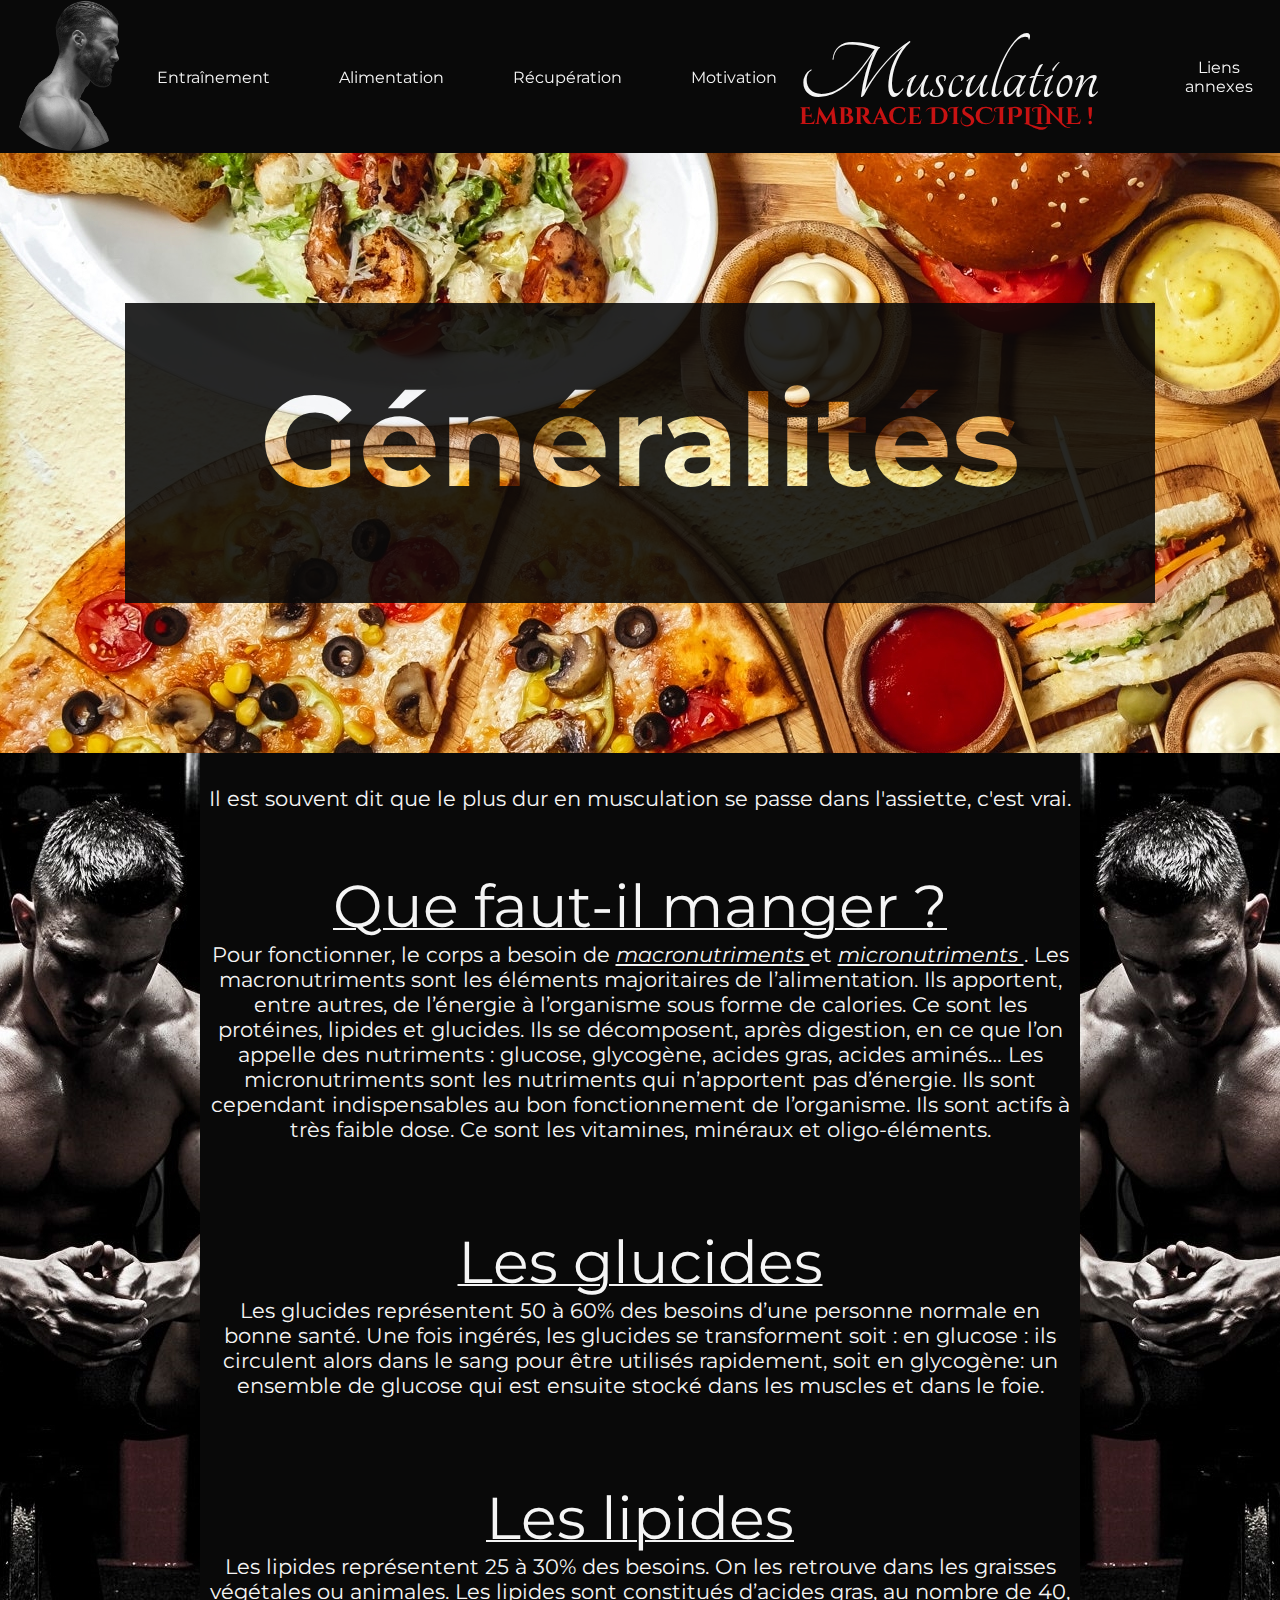
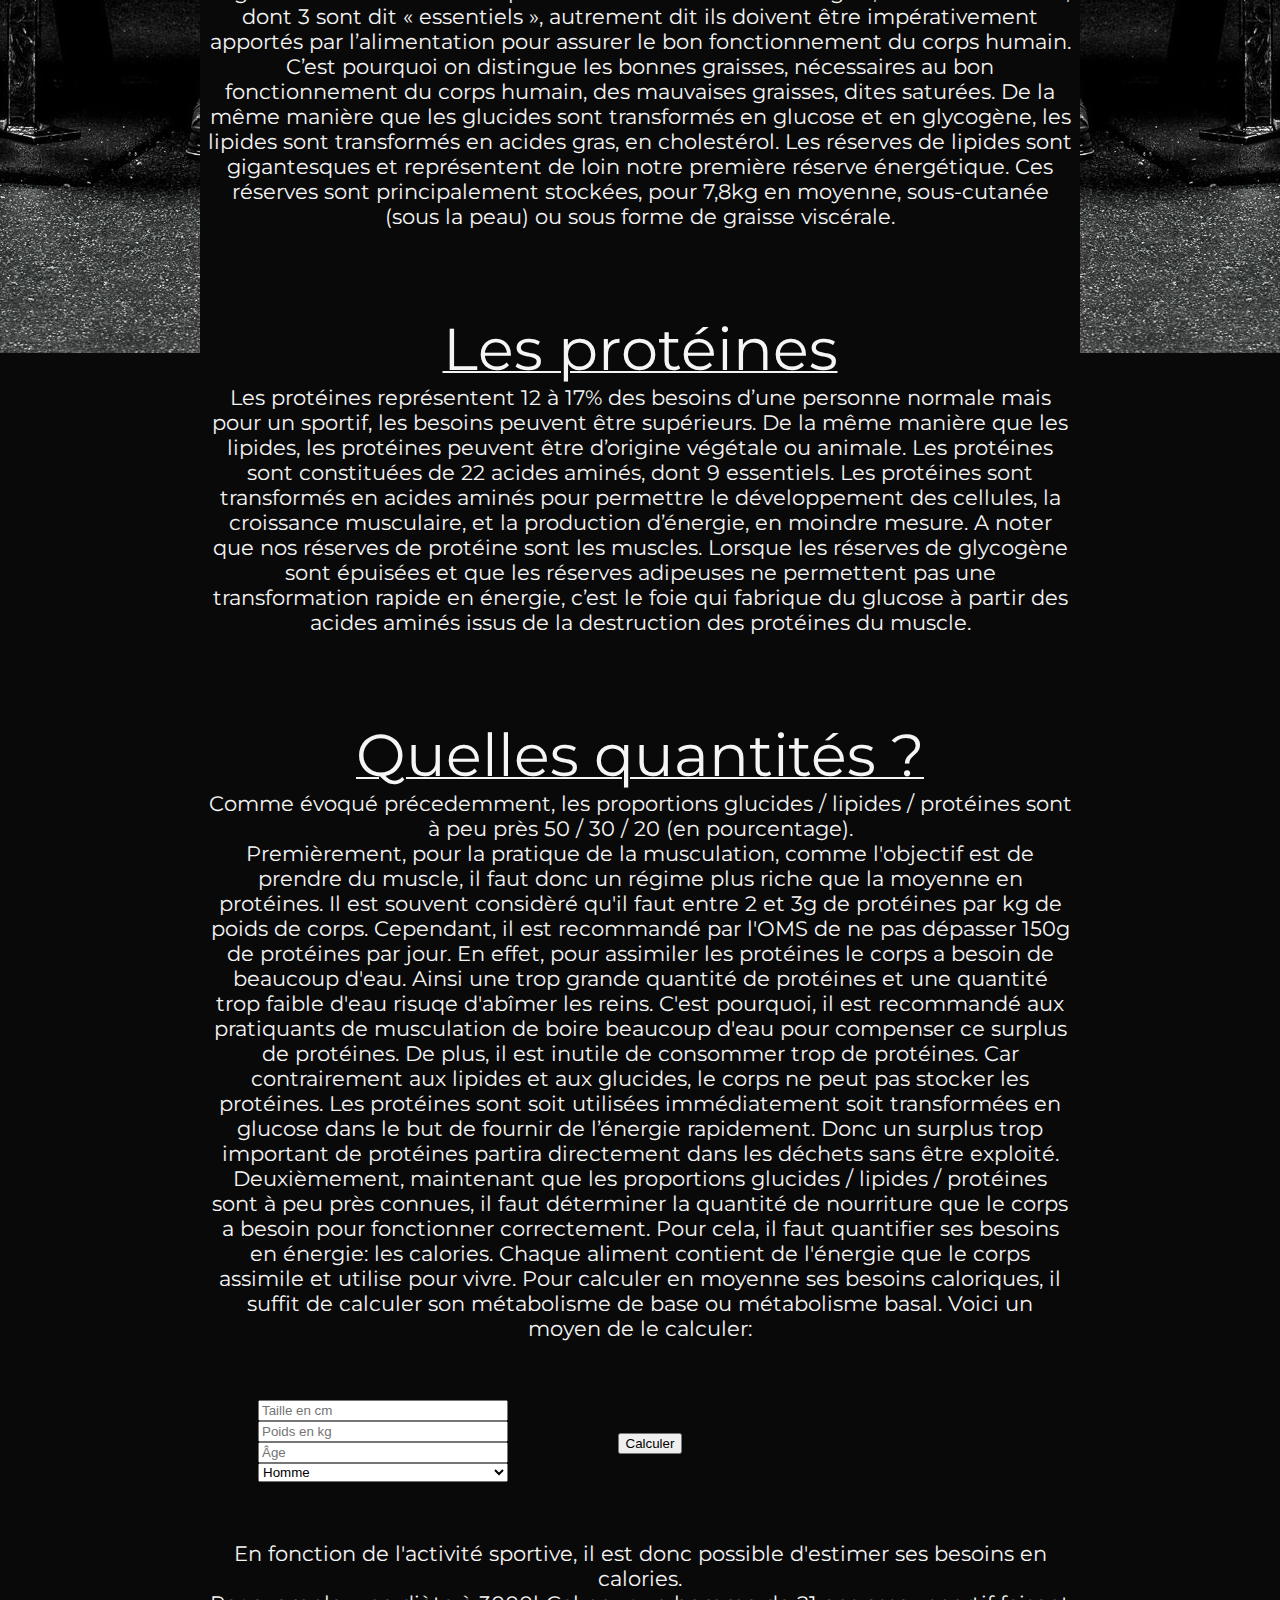
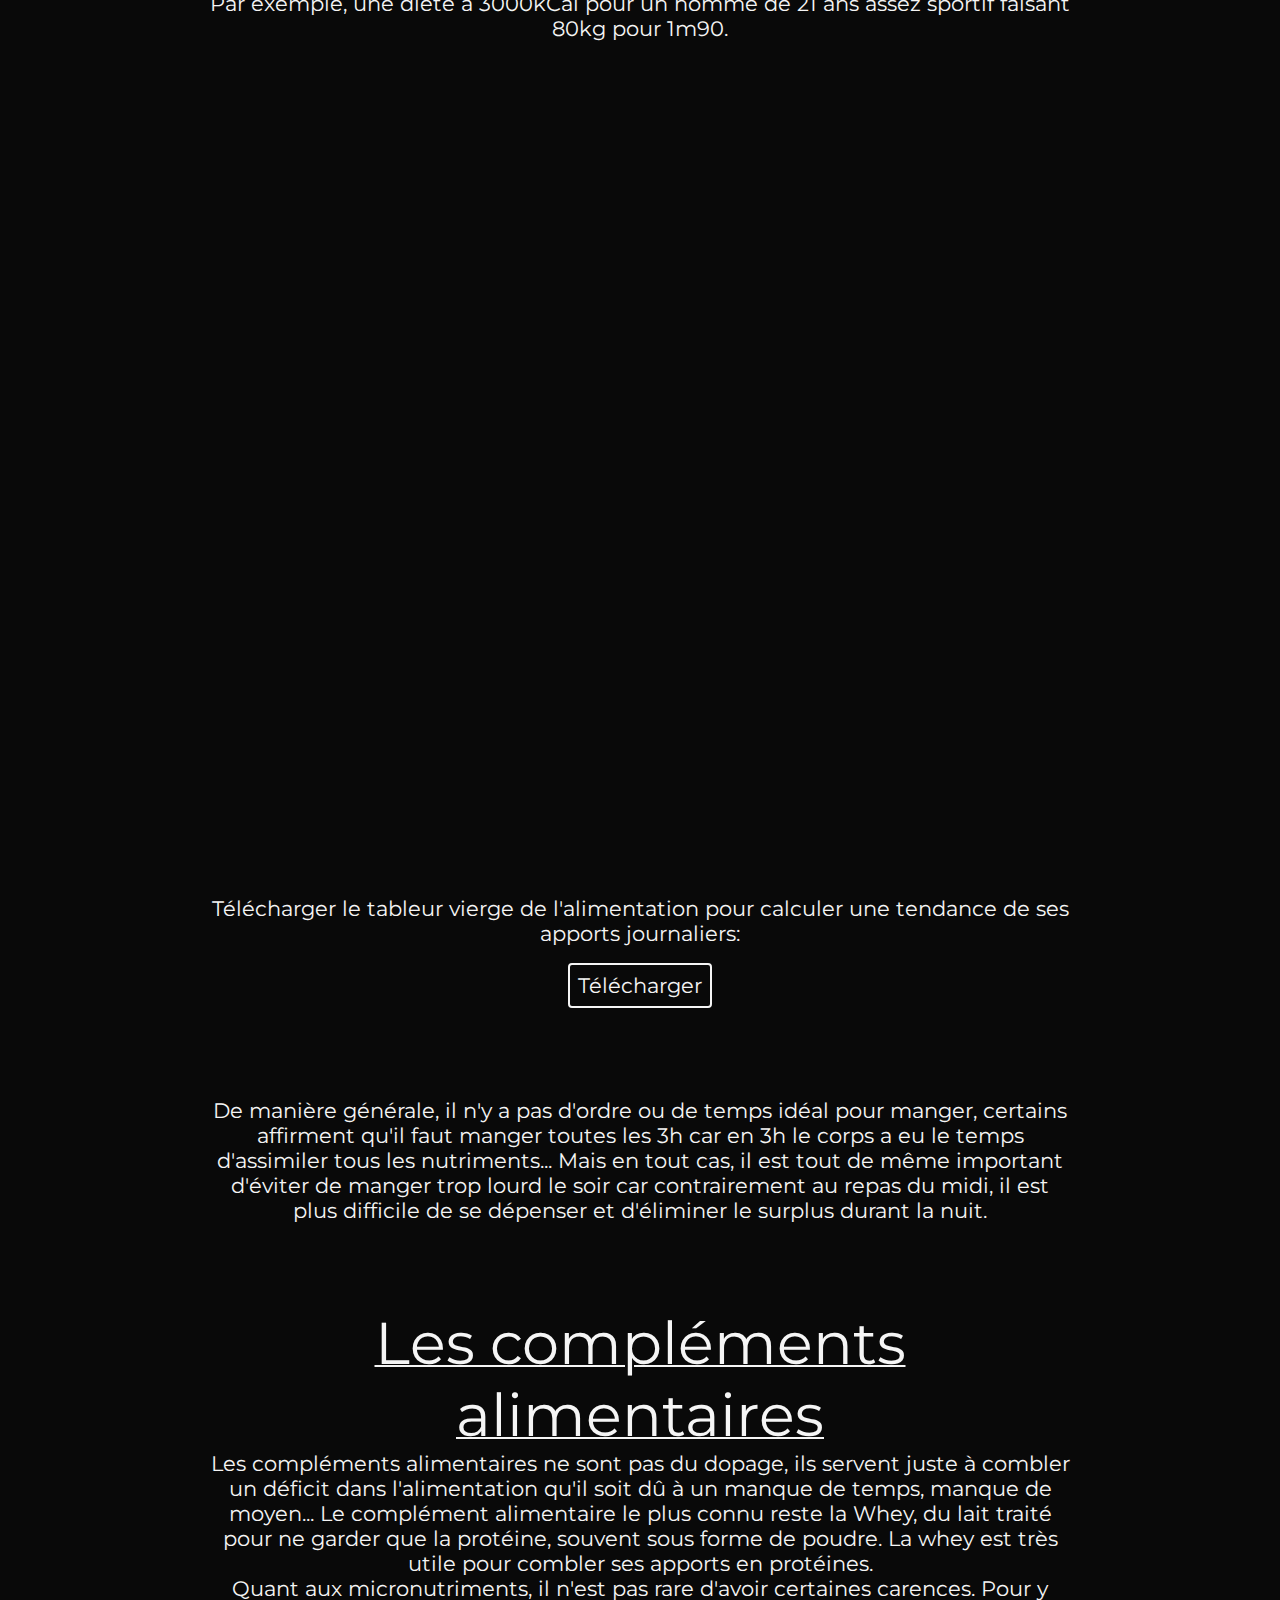
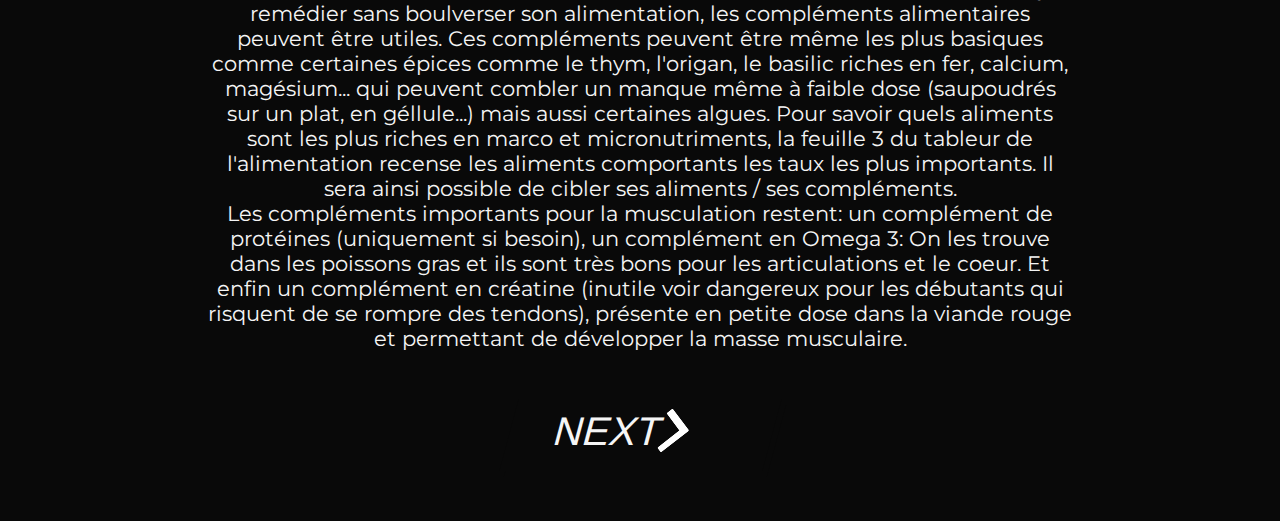
<file: muscu/alim-gene.html>
<!DOCTYPE html>

<html lang="fr">




<head>
  <title> Généralités sur l'alimentation </title>
  <meta name="viewport" content="width=device-width, initial-scale=1">
  <meta charset="utf-8">

  <link rel="shortcut icon" href="biceps_logo.png" type="image/x-icon">
  <link rel="stylesheet" href="alim-gene.css">
  <link rel="preconnect" href="https://fonts.googleapis.com">
  <link rel="preconnect" href="https://fonts.gstatic.com" crossorigin>
  <link href="https://fonts.googleapis.com/css2?family=Tangerine&display=swap" rel="stylesheet">
  <link rel="preconnect" href="https://fonts.googleapis.com">
  <link rel="preconnect" href="https://fonts.gstatic.com" crossorigin>
  <link href="https://fonts.googleapis.com/css2?family=Black+Ops+One&display=swap" rel="stylesheet">
  <link rel="preconnect" href="https://fonts.googleapis.com">
  <link rel="preconnect" href="https://fonts.gstatic.com" crossorigin>
  <link href="https://fonts.googleapis.com/css2?family=Cinzel+Decorative&display=swap" rel="stylesheet">
  <link rel="preconnect" href="https://fonts.googleapis.com">
  <link rel="preconnect" href="https://fonts.gstatic.com" crossorigin>
  <link href="https://fonts.googleapis.com/css2?family=Pinyon+Script&display=swap" rel="stylesheet">
  <link rel="preconnect" href="https://fonts.googleapis.com">
  <link rel="preconnect" href="https://fonts.gstatic.com" crossorigin>
  <link href="https://fonts.googleapis.com/css2?family=Montserrat:ital,wght@1,200&display=swap" rel="stylesheet">
  <script src="muscu.js"></script>
  <script src="metabolism.js"></script>
</head>




<body>

  <div class="global">
    <div id="progress">
      <span id="progress-value">&#x1F815;</span>
    </div>

    <div id="navbar">

      <div class="Top-left-logo">
        <a class="summary-section" href="../index.html">
          <img class="Chad" src="Chad.png" alt="Giga Chad">
        </a>
      </div>


      <div class="summary">

        <div class="dropdown">
          <div>
            <a class="summary-section" href="../index.html#workout-link">
              Entraînement
            </a>
          </div>
          <div class="dropdown-content">
            <a href="anatomie.html">Anatomie</a>
            <a href="exercices.html">Exercices</a>
            <a href="techniques-intensification.html">Techniques d'intensification</a>
          </div>
        </div>

        <div class="dropdown">
          <div>
            <a class="summary-section" href="../index.html#food-link">
              Alimentation
            </a>
          </div>
          <div class="dropdown-content">
            <a href="alim-gene.html">Généralités</a>
            <a href="prise-de-masse.html">Prise de masse</a>
            <a href="seche.html">Sèche</a>
            <a href="maintien.html">Maintien</a>
          </div>
        </div>

        <div class="dropdown">
          <div>
            <a class="summary-section" href="../index.html#rest-link">
              Récupération
            </a>
          </div>
          <div class="dropdown-content">
            <a href="etirements.html">Etirements</a>
            <a href="conseils_divers.html">Conseils divers</a>
          </div>
        </div>

        <div class="dropdown">
          <div>
            <a class="summary-section" href="../index.html#motivation-link">
              Motivation
            </a>
          </div>
        </div>

      </div>

      <div class="name-and-motto">
        <div class="name-position">
          <p class="name">
            Musculation
          </p>
        </div>

        <div class="motto-position">
          <p class="motto">
            Embrace DISCIPLINE !
          </p>
        </div>
      </div>

      <a class="summary-section" id="sources" href="../index.html#footer">
        Liens annexes
      </a>
    </div>



    <div id="transition">
      <div class="clip-text clip-text_two">Généralités</div>
    </div>


    <div id="main_part">

      <div class="side-section" id="left">
        <img class="side_img" src="gym_side_left.jpg" alt="body builder">
      </div>

      <div class="middle-section">


        <div class="Txt">
          <br>
          Il est souvent dit que le plus dur en musculation se passe dans l'assiette, c'est vrai.
          <br>
          <p class="sub-title"> Que faut-il manger ? </p>

          Pour fonctionner, le corps a besoin de <span class="important"> macronutriments </span> et <span
            class="important"> micronutriments </span>.
          Les macronutriments sont les éléments majoritaires de l’alimentation. Ils apportent, entre autres, de
          l’énergie à l’organisme sous forme de calories. Ce sont les protéines, lipides et glucides. Ils se
          décomposent, après
          digestion, en ce que l’on appelle des nutriments : glucose, glycogène, acides gras, acides aminés…
          Les micronutriments sont les nutriments qui n’apportent pas d’énergie. Ils sont cependant indispensables au
          bon fonctionnement de l’organisme. Ils sont actifs à très faible dose. Ce sont les vitamines, minéraux et
          oligo-éléments.

          <br>
          <br>
          <p class="sub-title"> Les glucides </p>
          Les glucides représentent 50 à 60% des besoins d’une personne normale en bonne santé. Une fois ingérés, les
          glucides se transforment soit : en glucose : ils circulent alors dans le sang pour être utilisés rapidement,
          soit en glycogène: un ensemble de glucose qui est ensuite stocké dans les muscles et dans le foie.
          <br>
          <br>

          <p class="sub-title"> Les lipides </p>
          Les lipides représentent 25 à 30% des besoins. On les retrouve dans les graisses végétales ou animales. Les
          lipides sont constitués d’acides gras, au nombre de 40, dont 3 sont dit « essentiels », autrement dit ils
          doivent être impérativement apportés par l’alimentation pour assurer le bon fonctionnement du corps humain.
          C’est pourquoi on distingue les bonnes graisses, nécessaires au bon fonctionnement du corps humain, des
          mauvaises graisses, dites saturées. De la même manière que les glucides sont transformés en glucose et en
          glycogène, les lipides sont transformés en acides gras, en cholestérol. Les réserves de lipides sont
          gigantesques et représentent de loin notre première réserve énergétique. Ces réserves sont principalement
          stockées, pour 7,8kg en moyenne, sous-cutanée (sous la peau) ou sous forme de graisse viscérale.
          <br>
          <br>

          <p class="sub-title"> Les protéines </p>
          Les protéines représentent 12 à 17% des besoins d’une personne normale mais pour un sportif, les besoins
          peuvent être supérieurs. De la même manière que les lipides, les protéines peuvent être d’origine végétale ou
          animale. Les protéines sont constituées de 22 acides aminés, dont 9 essentiels. Les protéines sont transformés
          en acides aminés pour permettre le développement des cellules, la croissance musculaire, et la production
          d’énergie, en moindre mesure. A noter que nos réserves de protéine sont les muscles. Lorsque les réserves de
          glycogène sont épuisées et que les réserves adipeuses ne permettent pas une transformation rapide en énergie,
          c’est le foie qui fabrique du glucose à partir des acides aminés issus de la destruction des protéines du
          muscle.


          <br>
          <br>

          <p class="sub-title"> Quelles quantités ? </p>
          Comme évoqué précedemment, les proportions glucides / lipides / protéines sont à peu près 50 / 30 / 20 (en
          pourcentage).
          <br>
          Premièrement, pour la pratique de la musculation, comme l'objectif est de prendre du muscle, il faut donc un
          régime plus riche que la moyenne en protéines. Il est souvent considèré qu'il
          faut entre 2 et 3g de protéines par kg de poids de corps. Cependant, il est recommandé par l'OMS de ne pas
          dépasser 150g de protéines par jour. En effet, pour assimiler les protéines le corps a besoin de beaucoup
          d'eau. Ainsi
          une trop grande quantité de protéines et une quantité trop faible d'eau risuqe d'abîmer les reins. C'est
          pourquoi, il est recommandé aux pratiquants de musculation de boire beaucoup d'eau pour compenser ce surplus
          de protéines.
          De plus, il est inutile de consommer trop de protéines. Car contrairement aux lipides et aux glucides, le
          corps ne peut pas stocker les protéines. Les protéines sont soit utilisées immédiatement soit transformées en
          glucose dans le but de fournir de l’énergie rapidement. Donc un surplus trop important de protéines partira
          directement dans les déchets sans être exploité.

          <br>
          Deuxièmement, maintenant que les proportions glucides / lipides / protéines sont à peu près connues, il faut
          déterminer la quantité de nourriture que le corps a besoin pour fonctionner correctement. Pour cela, il faut
          quantifier ses besoins en énergie: les calories. Chaque aliment contient de l'énergie que le corps assimile et
          utilise pour vivre. Pour calculer en moyenne ses besoins caloriques, il suffit de calculer son métabolisme de
          base ou métabolisme basal. Voici un moyen de le calculer:

          <div class="metabolism-calculus">
            <div class="data">
              <input type="text" placeholder="Taille en cm" id="height">
              <input type="text" placeholder="Poids en kg" id="weight">
              <input type="text" placeholder="Âge" id="age">
              <select name="sexe" size=1 id="gender">
                <option> Homme
                <option> Femme
              </select>
            </div>

            <div class="calc">
              <button id="togg" type="button" onclick="getValue();">Calculer</button>
            </div>

            <div class="Txt" id="result">
              Résultats:
              <div class="activity">
                sédentaire: <span id="MB1.2"></span> kCal
                <br>
                peu actif: <span id="MB1.375"></span> kCal
                <br>
                actif: <span id="MB1.55"></span> kCal
                <br>
                très actif: <span id="MB1.725"></span> kCal
                <br>
                extrêmement actif: <span id="MB1.9"></span> kCal
              </div>

            </div>

          </div>



          En fonction de l'activité sportive, il est donc possible d'estimer ses besoins en calories.
          <br>
          Par exemple, une diète à 3000kCal pour un homme de 21 ans assez sportif faisant 80kg pour 1m90.
          <br>
          <iframe class="tabulus"
            src="https://docs.google.com/spreadsheets/d/e/2PACX-1vS-Ag6DlXEt1pu0uBy49YAkxcaO0TrGzsYX1uv75HPkygjzQ3bKWEn3q4N7jnMLeQ/pubhtml?widget=true&amp;headers=false">
          </iframe>
          <br>

          <div id="download">
            Télécharger le tableur vierge de l'alimentation pour calculer une tendance de ses apports journaliers:
            <br>
            <br>
            <a class="download-button" href="Alimentation.xlsx" download="Tableur_alimentation">Télécharger</a>
            <br>
            <br>
            <br>
          </div>
 
          <br>
          <br>

          De manière générale, il n'y a pas d'ordre ou de temps idéal pour manger, certains affirment qu'il faut manger
          toutes les 3h car en 3h le corps a eu le temps d'assimiler tous les nutriments... Mais en tout cas, il est
          tout de même important d'éviter de manger trop lourd le soir car contrairement au repas du midi, il est plus
          difficile de se dépenser et d'éliminer le surplus durant la nuit.

          <br>
          <br>


          <p class="sub-title"> Les compléments alimentaires </p>
          Les compléments alimentaires ne sont pas du dopage, ils servent juste à combler un déficit dans l'alimentation
          qu'il soit dû à un manque de temps, manque de moyen... Le complément alimentaire le plus connu reste la Whey,
          du lait traité pour ne garder que la protéine, souvent sous forme de poudre. La whey est très utile pour
          combler ses apports en protéines.
          <br>
          Quant aux micronutriments, il n'est pas rare d'avoir certaines carences. Pour y remédier sans boulverser son
          alimentation, les compléments alimentaires peuvent être utiles. Ces compléments peuvent être même les plus
          basiques comme certaines épices comme le thym, l'origan, le basilic riches en fer, calcium, magésium... qui
          peuvent combler un manque même à faible dose (saupoudrés sur un plat, en géllule...) mais aussi certaines
          algues. Pour savoir quels aliments sont les plus riches en marco et micronutriments, la feuille 3 du tableur
          de l'alimentation recense les aliments comportants les taux les plus importants. Il sera ainsi possible de
          cibler ses aliments / ses compléments.
          <br>
          Les compléments importants pour la musculation restent: un complément de protéines (uniquement si besoin),
          un complément en Omega 3: On les trouve dans les poissons gras et ils sont très bons pour les articulations et
          le coeur. Et enfin un complément en créatine (inutile voir dangereux pour les débutants qui risquent de se
          rompre des
          tendons), présente en petite dose dans la viande rouge et permettant de développer la masse musculaire.
        </div>
        <br>
        <br>




        <div class="wrapper">
          <a class="cta" href="prise-de-masse.html">
            <span class="sp">NEXT</span>
            <span class="sp">
              <svg width="66px" height="43px" viewBox="0 0 66 43" version="1.1" xmlns="http://www.w3.org/2000/svg"
                xmlns:xlink="http://www.w3.org/1999/xlink">
                <g id="arrow" stroke="none" stroke-width="1" fill="none" fill-rule="evenodd">
                  <path class="one"
                    d="M40.1543933,3.89485454 L43.9763149,0.139296592 C44.1708311,-0.0518420739 44.4826329,-0.0518571125 44.6771675,0.139262789 L65.6916134,20.7848311 C66.0855801,21.1718824 66.0911863,21.8050225 65.704135,22.1989893 C65.7000188,22.2031791 65.6958657,22.2073326 65.6916762,22.2114492 L44.677098,42.8607841 C44.4825957,43.0519059 44.1708242,43.0519358 43.9762853,42.8608513 L40.1545186,39.1069479 C39.9575152,38.9134427 39.9546793,38.5968729 40.1481845,38.3998695 C40.1502893,38.3977268 40.1524132,38.395603 40.1545562,38.3934985 L56.9937789,21.8567812 C57.1908028,21.6632968 57.193672,21.3467273 57.0001876,21.1497035 C56.9980647,21.1475418 56.9959223,21.1453995 56.9937605,21.1432767 L40.1545208,4.60825197 C39.9574869,4.41477773 39.9546013,4.09820839 40.1480756,3.90117456 C40.1501626,3.89904911 40.1522686,3.89694235 40.1543933,3.89485454 Z"
                    fill="#FFFFFF"></path>
                  <path class="two"
                    d="M20.1543933,3.89485454 L23.9763149,0.139296592 C24.1708311,-0.0518420739 24.4826329,-0.0518571125 24.6771675,0.139262789 L45.6916134,20.7848311 C46.0855801,21.1718824 46.0911863,21.8050225 45.704135,22.1989893 C45.7000188,22.2031791 45.6958657,22.2073326 45.6916762,22.2114492 L24.677098,42.8607841 C24.4825957,43.0519059 24.1708242,43.0519358 23.9762853,42.8608513 L20.1545186,39.1069479 C19.9575152,38.9134427 19.9546793,38.5968729 20.1481845,38.3998695 C20.1502893,38.3977268 20.1524132,38.395603 20.1545562,38.3934985 L36.9937789,21.8567812 C37.1908028,21.6632968 37.193672,21.3467273 37.0001876,21.1497035 C36.9980647,21.1475418 36.9959223,21.1453995 36.9937605,21.1432767 L20.1545208,4.60825197 C19.9574869,4.41477773 19.9546013,4.09820839 20.1480756,3.90117456 C20.1501626,3.89904911 20.1522686,3.89694235 20.1543933,3.89485454 Z"
                    fill="#FFFFFF"></path>
                  <path class="three"
                    d="M0.154393339,3.89485454 L3.97631488,0.139296592 C4.17083111,-0.0518420739 4.48263286,-0.0518571125 4.67716753,0.139262789 L25.6916134,20.7848311 C26.0855801,21.1718824 26.0911863,21.8050225 25.704135,22.1989893 C25.7000188,22.2031791 25.6958657,22.2073326 25.6916762,22.2114492 L4.67709797,42.8607841 C4.48259567,43.0519059 4.17082418,43.0519358 3.97628526,42.8608513 L0.154518591,39.1069479 C-0.0424848215,38.9134427 -0.0453206733,38.5968729 0.148184538,38.3998695 C0.150289256,38.3977268 0.152413239,38.395603 0.154556228,38.3934985 L16.9937789,21.8567812 C17.1908028,21.6632968 17.193672,21.3467273 17.0001876,21.1497035 C16.9980647,21.1475418 16.9959223,21.1453995 16.9937605,21.1432767 L0.15452076,4.60825197 C-0.0425130651,4.41477773 -0.0453986756,4.09820839 0.148075568,3.90117456 C0.150162624,3.89904911 0.152268631,3.89694235 0.154393339,3.89485454 Z"
                    fill="#FFFFFF"></path>
                </g>
              </svg>
            </span>
          </a>
        </div>
      </div>

      <div class="side-section" id="right">
        <img class="side_img" src="gym_side_right.jpg" alt="body builder">
      </div>
    </div>
  </div>




</body>




</html>
</file>
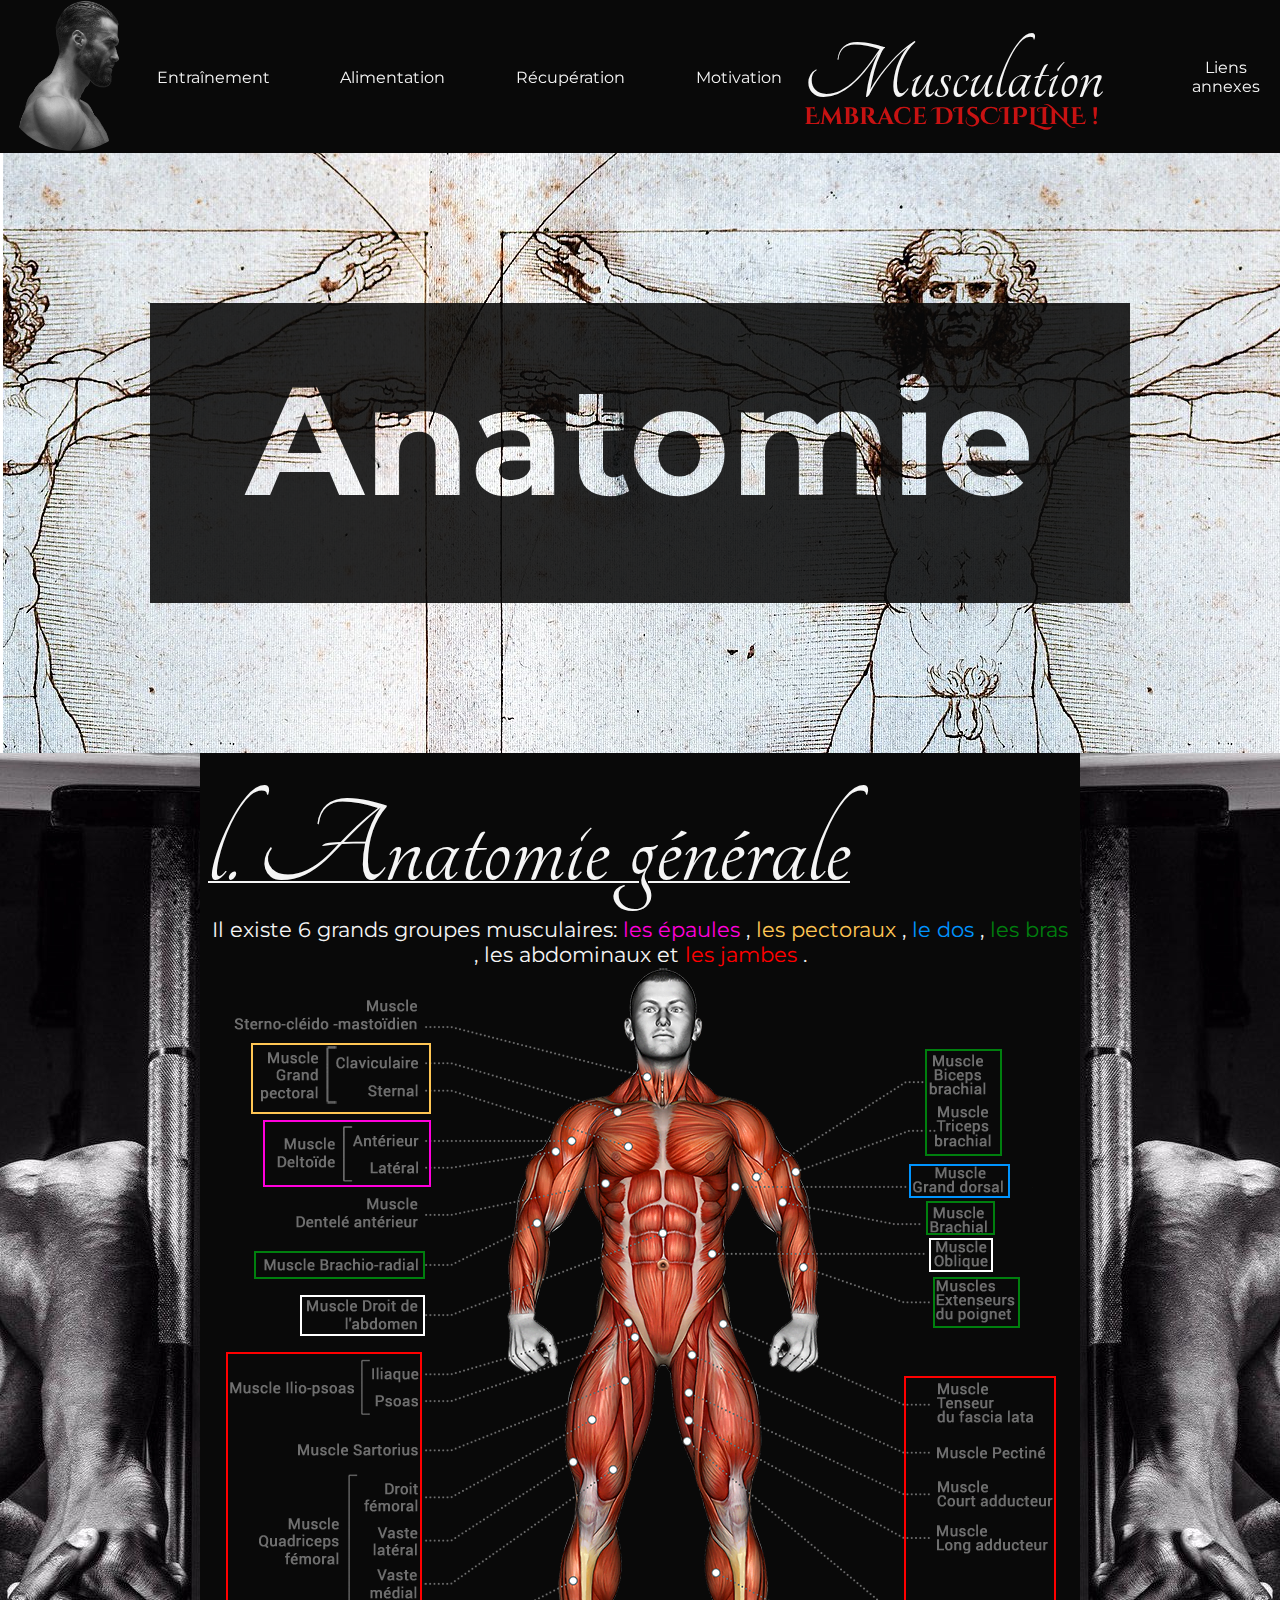
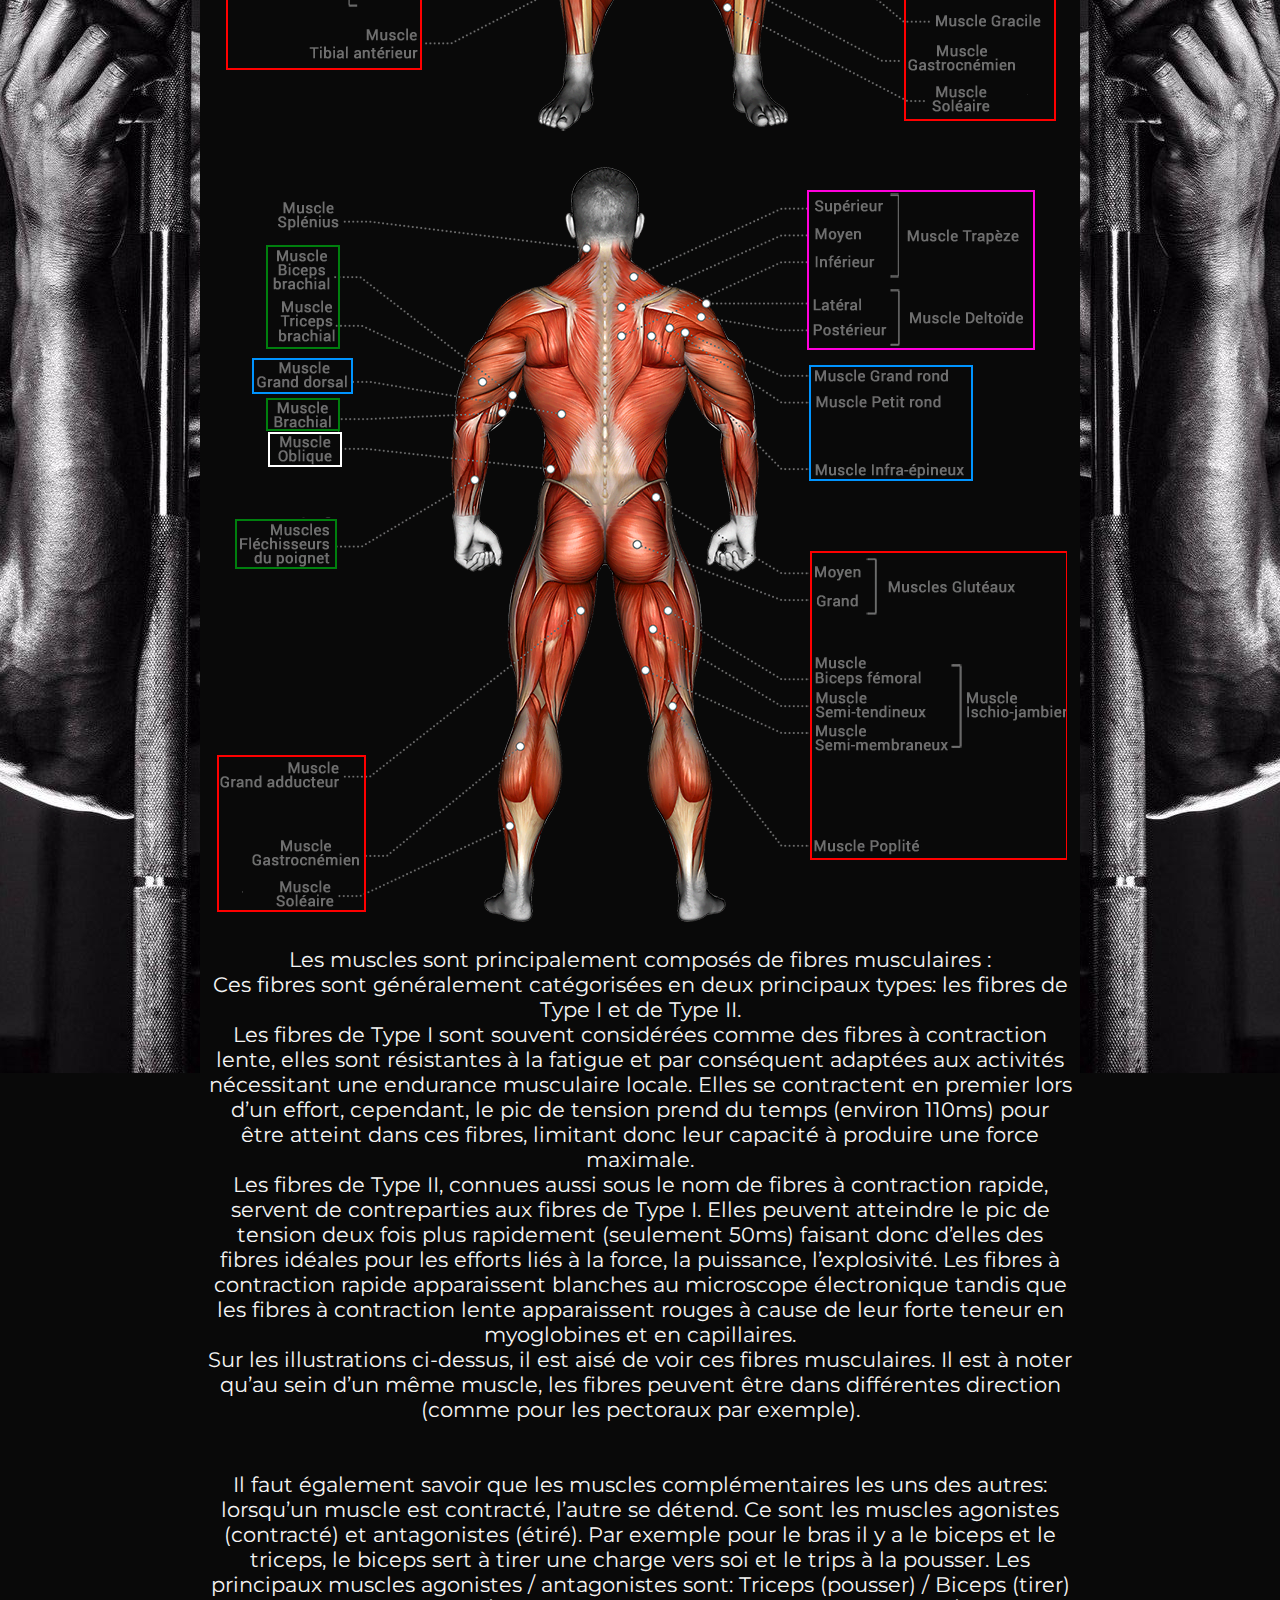
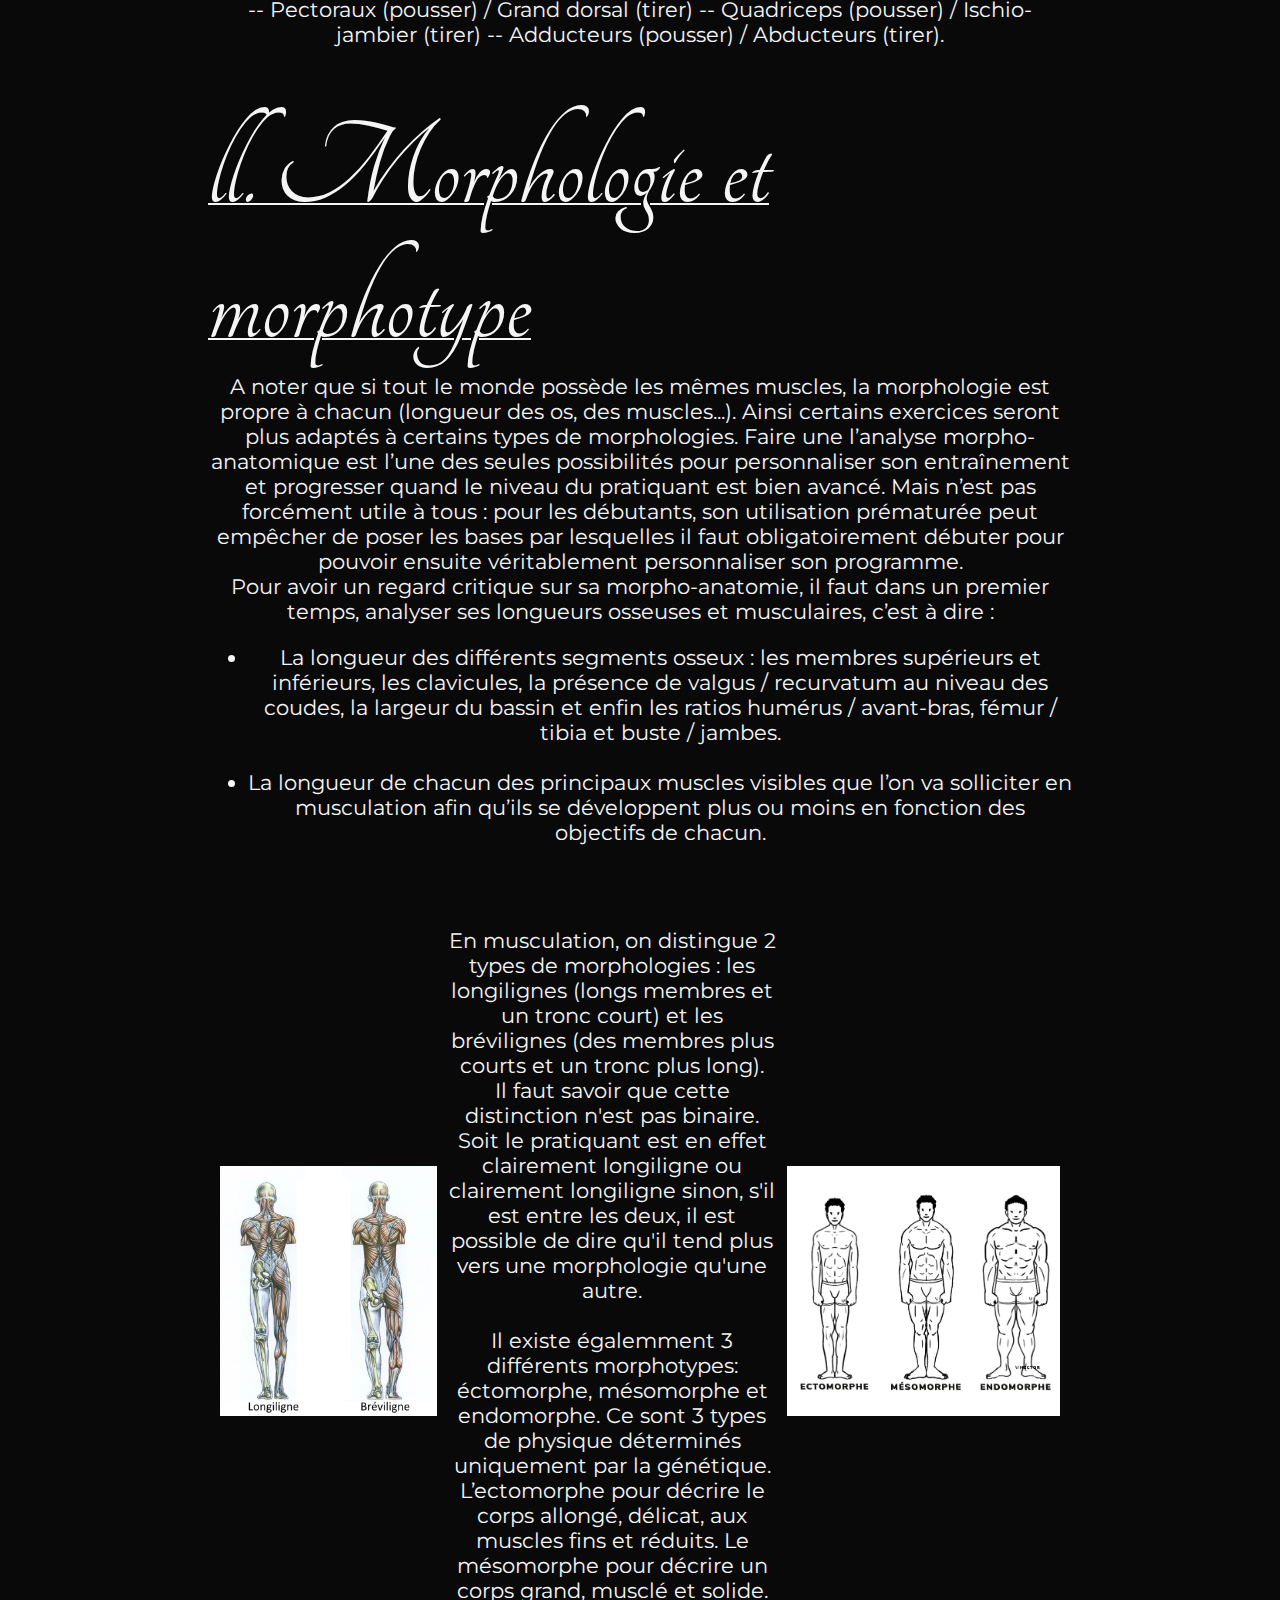
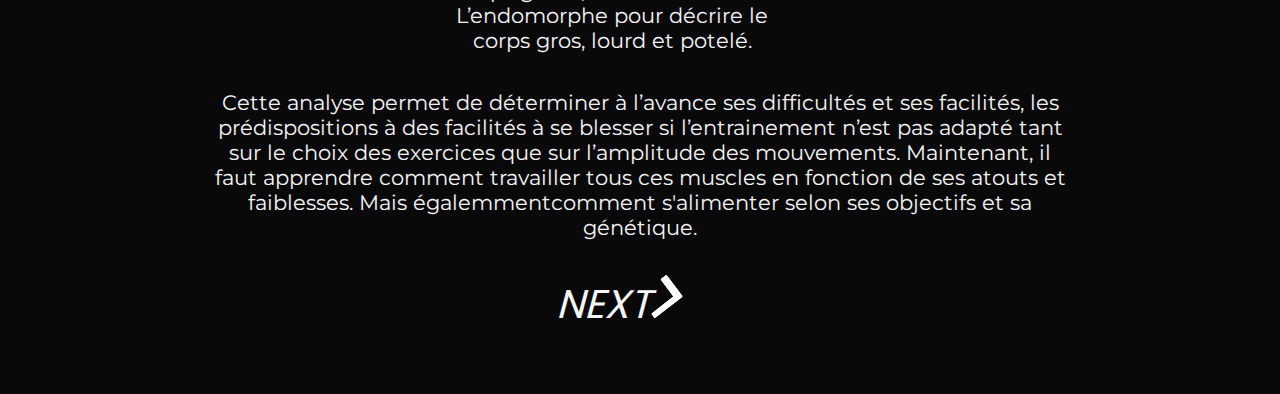
<file: muscu/anatomie.html>
<!DOCTYPE html>

<html lang="fr">




<head>
  <title> Anatomie </title>
  <meta name="viewport" content="width=device-width, initial-scale=1">
  <meta charset="utf-8">

  <link rel="shortcut icon" href="biceps_logo.png" type="image/x-icon">
  <link rel="stylesheet" href="anatomie.css">
  <link rel="preconnect" href="https://fonts.googleapis.com">
  <link rel="preconnect" href="https://fonts.gstatic.com" crossorigin>
  <link href="https://fonts.googleapis.com/css2?family=Tangerine&display=swap" rel="stylesheet">
  <link rel="preconnect" href="https://fonts.googleapis.com">
  <link rel="preconnect" href="https://fonts.gstatic.com" crossorigin>
  <link href="https://fonts.googleapis.com/css2?family=Black+Ops+One&display=swap" rel="stylesheet">
  <link rel="preconnect" href="https://fonts.googleapis.com">
  <link rel="preconnect" href="https://fonts.gstatic.com" crossorigin>
  <link href="https://fonts.googleapis.com/css2?family=Cinzel+Decorative&display=swap" rel="stylesheet">
  <link rel="preconnect" href="https://fonts.googleapis.com">
  <link rel="preconnect" href="https://fonts.gstatic.com" crossorigin>
  <link href="https://fonts.googleapis.com/css2?family=Pinyon+Script&display=swap" rel="stylesheet">
  <link rel="preconnect" href="https://fonts.googleapis.com">
  <link rel="preconnect" href="https://fonts.gstatic.com" crossorigin>
  <link href="https://fonts.googleapis.com/css2?family=Montserrat:ital,wght@1,200&display=swap" rel="stylesheet">
  <script src="muscu.js"></script>
</head>




<body>

  <div class="global">
    <div id="progress">
      <span id="progress-value">&#x1F815;</span>
    </div>

    <div id="navbar">

      <div class="Top-left-logo">
        <a class="summary-section" href="../index.html">
          <img class="Chad" src="Chad.png" alt="Giga Chad">
        </a>
      </div>


      <div class="summary">

        <div class="dropdown">
          <div>
            <a class="summary-section" href="../index.html#workout-link">
              Entraînement
            </a>
          </div>
          <div class="dropdown-content">
            <a href="anatomie.html">Anatomie</a>
            <a href="exercices.html">Exercices</a>
            <a href="techniques-intensification.html">Techniques d'intensification</a>
          </div>
        </div>

        <div class="dropdown">
          <div>
            <a class="summary-section" href="../index.html#food-link">
              Alimentation
            </a>
          </div>
          <div class="dropdown-content">
            <a href="alim-gene.html">Généralités</a>
            <a href="prise-de-masse.html">Prise de masse</a>
            <a href="seche.html">Sèche</a>
            <a href="maintien.html">Maintien</a>
          </div>
        </div>

        <div class="dropdown">
          <div>
            <a class="summary-section" href="../index.html#rest-link">
              Récupération
            </a>
          </div>
          <div class="dropdown-content">
            <a href="etirements.html">Etirements</a>
            <a href="conseils_divers.html">Conseils divers</a>
          </div>
        </div>

        <div class="dropdown">
          <div>
            <a class="summary-section" href="../index.html#motivation-link">
              Motivation
            </a>
          </div>
        </div>

      </div>

      <div class="name-and-motto">
        <div class="name-position">
          <p class="name">
            Musculation
          </p>
        </div>

        <div class="motto-position">
          <p class="motto">
            Embrace DISCIPLINE !
          </p>
        </div>
      </div>

      <a class="summary-section" id="sources" href="../index.html#footer">
        Liens annexes
      </a>
    </div>



    <div id="transition">
      <div class="clip-text clip-text_two">Anatomie</div>
    </div>


    <div id="main_part">
 
      <div class="side-section" id="left">
        <img class="side_img" src="gym_V1_left.jpg" alt="barre">
      </div>

      <div class="middle-section">
        <br>
        <div class="Chapter">
          l. Anatomie générale
        </div>

        <div class="Txt">
          Il existe 6 grands groupes musculaires: <span id="shoulder"> les épaules </span>, <span id="chest"> les
            pectoraux </span>, <span id="back"> le dos
          </span>, <span id="arms"> les bras
          </span>, <span id="six-pack"> les abdominaux </span> et <span id="legs"> les jambes
          </span>.
        </div>
        <div class="front">
          <img class="anatomy" src="anatomie-muscles-corps-humain-face.png" alt="anatomie de face">
        </div>

        <div class="back">
          <img class="anatomy" src="anatomie-muscles-corps-humain-dos.png" alt="anatomie de dos">
        </div>

        <div class="Txt">
          Les muscles sont principalement composés de fibres musculaires :
          <br>
          Ces fibres sont généralement catégorisées en deux principaux types: les fibres de Type I et de Type
          II.
          <br>
          Les fibres de Type I sont souvent considérées comme des fibres à contraction lente, elles sont résistantes
          à la fatigue et par conséquent adaptées aux activités nécessitant une endurance musculaire locale.
          Elles se contractent en premier lors d’un effort, cependant, le pic de tension prend du temps (environ 110ms)
          pour être atteint dans ces fibres, limitant donc leur capacité à produire une force maximale.
          <br>
          Les fibres de Type II, connues aussi sous le nom de fibres à contraction rapide, servent de contreparties aux
          fibres de Type I. Elles peuvent atteindre le pic de tension deux fois plus rapidement (seulement 50ms) faisant
          donc d’elles des fibres idéales pour les efforts liés à la force, la puissance, l’explosivité.
          Les fibres à contraction rapide apparaissent blanches au microscope électronique tandis que les fibres à
          contraction lente apparaissent rouges à cause de leur forte teneur en myoglobines et en capillaires.
          <br>
          Sur les illustrations ci-dessus, il est aisé de voir ces fibres musculaires. Il est à noter qu’au sein d’un
          même
          muscle, les fibres peuvent être dans différentes direction (comme pour les pectoraux par exemple).


          <br>
          <br>
          <br>


          Il faut également savoir que les muscles complémentaires les uns des autres: lorsqu’un muscle est contracté,
          l’autre se détend. Ce sont les muscles agonistes (contracté) et antagonistes (étiré). Par exemple pour le bras
          il y a le biceps et le triceps, le biceps sert à tirer une charge vers soi et le trips à la pousser. Les
          principaux muscles agonistes / antagonistes sont: Triceps (pousser) / Biceps (tirer) --
          Pectoraux (pousser) / Grand dorsal (tirer) --
          Quadriceps (pousser) / Ischio-jambier (tirer) --
          Adducteurs (pousser) / Abducteurs (tirer).
          <br>

        </div>

        <br>
        <br>
        <br>

        <div class="Chapter">
          ll. Morphologie et morphotype
        </div>

        <div class="Txt" id="conclusion-text">
          A noter que si tout le monde possède les mêmes muscles, la morphologie est propre à chacun (longueur des os,
          des muscles...). Ainsi certains exercices seront plus adaptés à certains types de morphologies. Faire une
          l’analyse morpho-anatomique est l’une des seules possibilités pour personnaliser son entraînement et
          progresser quand le niveau du pratiquant est bien avancé. Mais n’est pas forcément utile à tous : pour les
          débutants, son utilisation prématurée peut empêcher de poser les bases par lesquelles il faut obligatoirement
          débuter pour pouvoir ensuite véritablement personnaliser son programme.
          <br>
          Pour avoir un regard critique sur sa morpho-anatomie, il faut dans un premier temps, analyser ses longueurs
          osseuses et musculaires, c’est à dire :

          <br>
          <ol class="enum">
            <li>La longueur des différents segments osseux : les membres supérieurs et inférieurs, les clavicules, la
              présence de valgus / recurvatum au niveau des coudes, la largeur du bassin et enfin les ratios humérus /
              avant-bras, fémur / tibia et buste / jambes.</li>
            <br>
            <li>La longueur de chacun des principaux muscles visibles que l’on va solliciter en musculation afin qu’ils
              se développent plus ou moins en fonction des objectifs de chacun.</li>
          </ol>
          <br>
          <br>
          
          <div class="morphology">
            <img class="morphology-illustration" src="longiligne_breviligne.jpg" alt=" type longiligne et bréviligne">
            <div class="morphology-Txt">
              En musculation, on distingue 2 types de morphologies : les longilignes (longs membres et un tronc court)
              et les brévilignes (des membres plus courts et un tronc plus long).
              <br>
              Il faut savoir que cette distinction n'est pas binaire. Soit le pratiquant est en effet clairement
              longiligne ou clairement longiligne sinon, s'il est entre les deux, il est possible de dire qu'il tend
              plus vers une morphologie qu'une autre.

              <br>
              <br>

              Il existe égalemment 3 différents morphotypes: éctomorphe, mésomorphe et endomorphe. Ce sont 3 types de
              physique déterminés uniquement par la génétique.
              L’ectomorphe pour décrire le corps allongé, délicat, aux muscles fins et réduits. Le mésomorphe pour
              décrire
              un corps grand, musclé et solide. L’endomorphe pour décrire le corps gros, lourd et potelé.
            </div>

            <img class="morphology-illustration" src="comparaison-morphotypes-ectomorphe-mesomorphe-endomorphe.png"
              alt="les 3 morphotypes">
          </div>
          <br>
          Cette analyse permet de déterminer à l’avance ses difficultés et ses facilités, les prédispositions à des
          facilités à se blesser si l’entrainement n’est pas adapté tant sur le choix des exercices que sur l’amplitude
          des mouvements.
          Maintenant, il faut apprendre comment travailler tous ces muscles en fonction de ses atouts et faiblesses.
          Mais égalemmentcomment s'alimenter selon ses objectifs et sa génétique.
        </div>

        <div class="wrapper">
          <a class="cta" href="exercices.html">
            <span class="sp">NEXT</span>
            <span class="sp">
              <svg width="66px" height="43px" viewBox="0 0 66 43" version="1.1" xmlns="http://www.w3.org/2000/svg"
                xmlns:xlink="http://www.w3.org/1999/xlink">
                <g id="arrow" stroke="none" stroke-width="1" fill="none" fill-rule="evenodd">
                  <path class="one"
                    d="M40.1543933,3.89485454 L43.9763149,0.139296592 C44.1708311,-0.0518420739 44.4826329,-0.0518571125 44.6771675,0.139262789 L65.6916134,20.7848311 C66.0855801,21.1718824 66.0911863,21.8050225 65.704135,22.1989893 C65.7000188,22.2031791 65.6958657,22.2073326 65.6916762,22.2114492 L44.677098,42.8607841 C44.4825957,43.0519059 44.1708242,43.0519358 43.9762853,42.8608513 L40.1545186,39.1069479 C39.9575152,38.9134427 39.9546793,38.5968729 40.1481845,38.3998695 C40.1502893,38.3977268 40.1524132,38.395603 40.1545562,38.3934985 L56.9937789,21.8567812 C57.1908028,21.6632968 57.193672,21.3467273 57.0001876,21.1497035 C56.9980647,21.1475418 56.9959223,21.1453995 56.9937605,21.1432767 L40.1545208,4.60825197 C39.9574869,4.41477773 39.9546013,4.09820839 40.1480756,3.90117456 C40.1501626,3.89904911 40.1522686,3.89694235 40.1543933,3.89485454 Z"
                    fill="#FFFFFF"></path>
                  <path class="two"
                    d="M20.1543933,3.89485454 L23.9763149,0.139296592 C24.1708311,-0.0518420739 24.4826329,-0.0518571125 24.6771675,0.139262789 L45.6916134,20.7848311 C46.0855801,21.1718824 46.0911863,21.8050225 45.704135,22.1989893 C45.7000188,22.2031791 45.6958657,22.2073326 45.6916762,22.2114492 L24.677098,42.8607841 C24.4825957,43.0519059 24.1708242,43.0519358 23.9762853,42.8608513 L20.1545186,39.1069479 C19.9575152,38.9134427 19.9546793,38.5968729 20.1481845,38.3998695 C20.1502893,38.3977268 20.1524132,38.395603 20.1545562,38.3934985 L36.9937789,21.8567812 C37.1908028,21.6632968 37.193672,21.3467273 37.0001876,21.1497035 C36.9980647,21.1475418 36.9959223,21.1453995 36.9937605,21.1432767 L20.1545208,4.60825197 C19.9574869,4.41477773 19.9546013,4.09820839 20.1480756,3.90117456 C20.1501626,3.89904911 20.1522686,3.89694235 20.1543933,3.89485454 Z"
                    fill="#FFFFFF"></path>
                  <path class="three"
                    d="M0.154393339,3.89485454 L3.97631488,0.139296592 C4.17083111,-0.0518420739 4.48263286,-0.0518571125 4.67716753,0.139262789 L25.6916134,20.7848311 C26.0855801,21.1718824 26.0911863,21.8050225 25.704135,22.1989893 C25.7000188,22.2031791 25.6958657,22.2073326 25.6916762,22.2114492 L4.67709797,42.8607841 C4.48259567,43.0519059 4.17082418,43.0519358 3.97628526,42.8608513 L0.154518591,39.1069479 C-0.0424848215,38.9134427 -0.0453206733,38.5968729 0.148184538,38.3998695 C0.150289256,38.3977268 0.152413239,38.395603 0.154556228,38.3934985 L16.9937789,21.8567812 C17.1908028,21.6632968 17.193672,21.3467273 17.0001876,21.1497035 C16.9980647,21.1475418 16.9959223,21.1453995 16.9937605,21.1432767 L0.15452076,4.60825197 C-0.0425130651,4.41477773 -0.0453986756,4.09820839 0.148075568,3.90117456 C0.150162624,3.89904911 0.152268631,3.89694235 0.154393339,3.89485454 Z"
                    fill="#FFFFFF"></path>
                </g>
              </svg>
            </span>
          </a>
        </div>
      </div>

      <div class="side-section" id="right">
        <img class="side_img" src="gym_V1_right.jpg" alt="barre">
      </div>
    </div>
  </div>




</body>




</html>
</file>
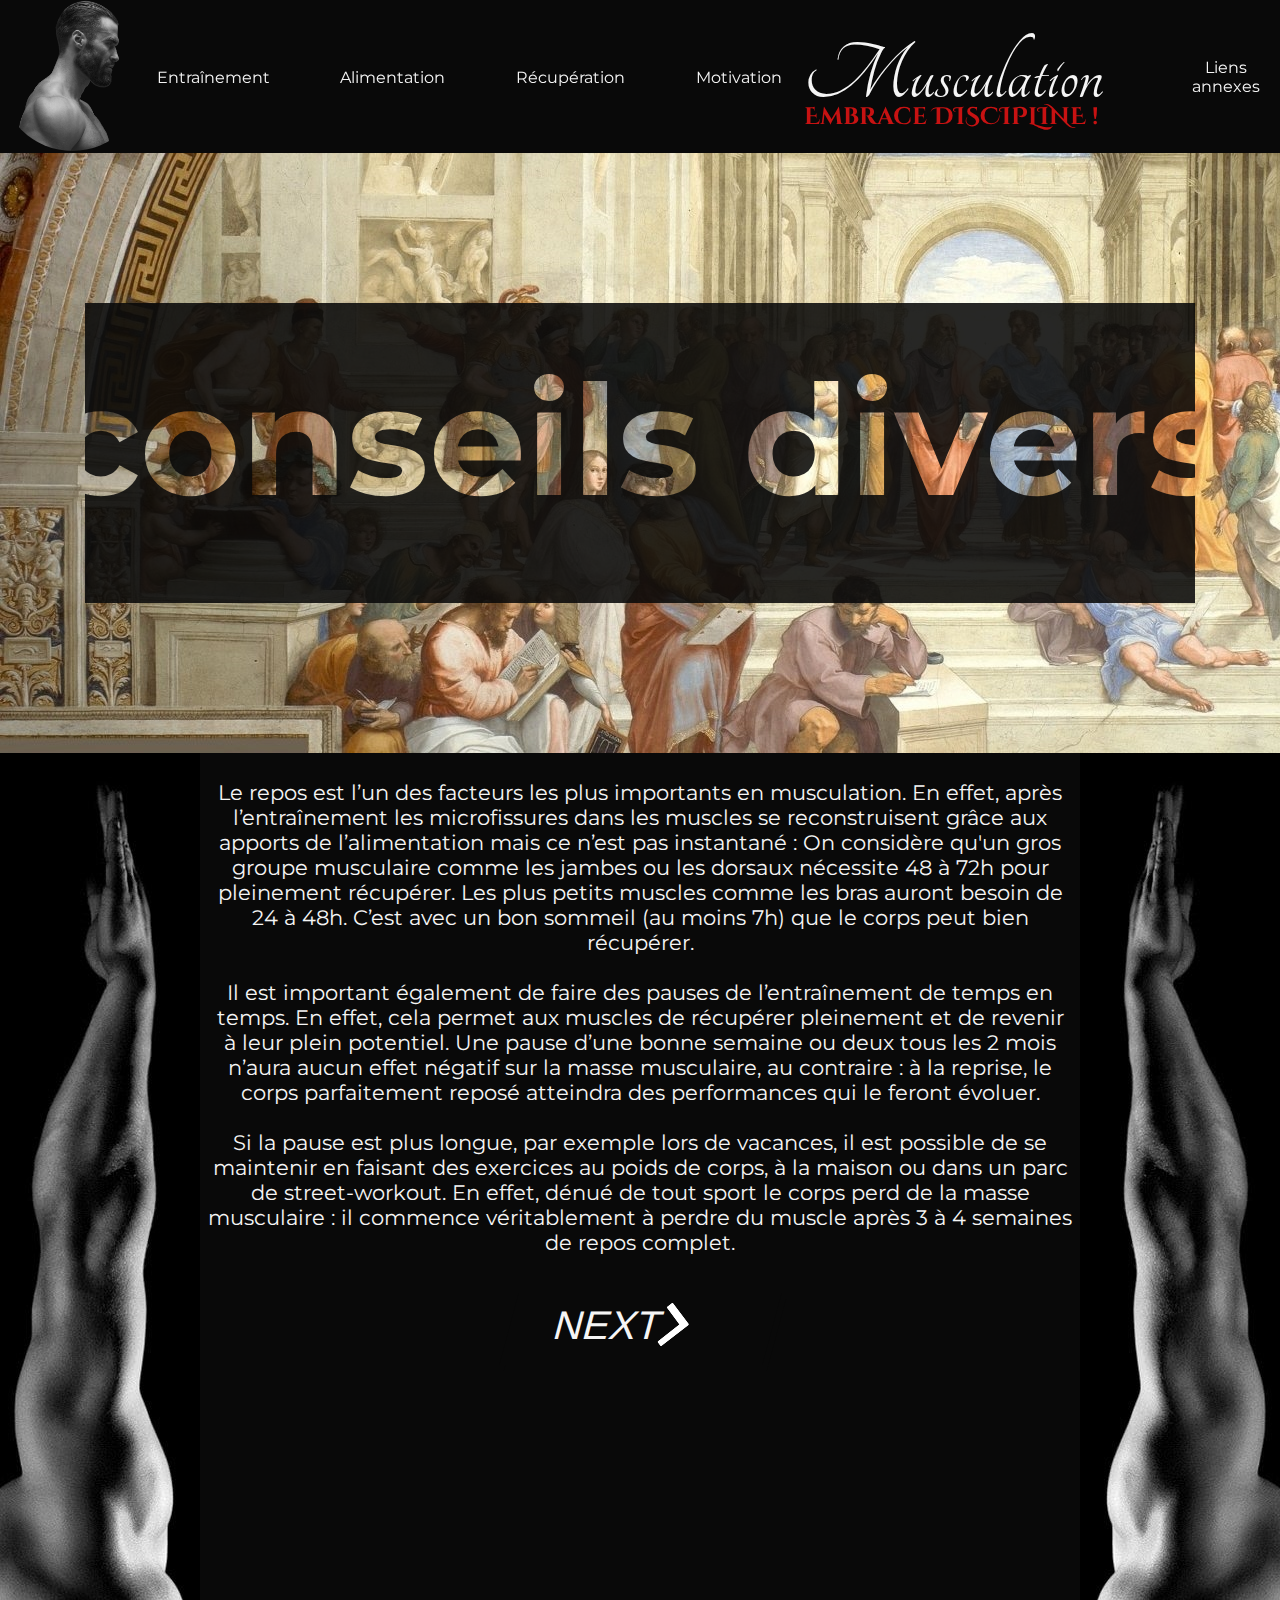
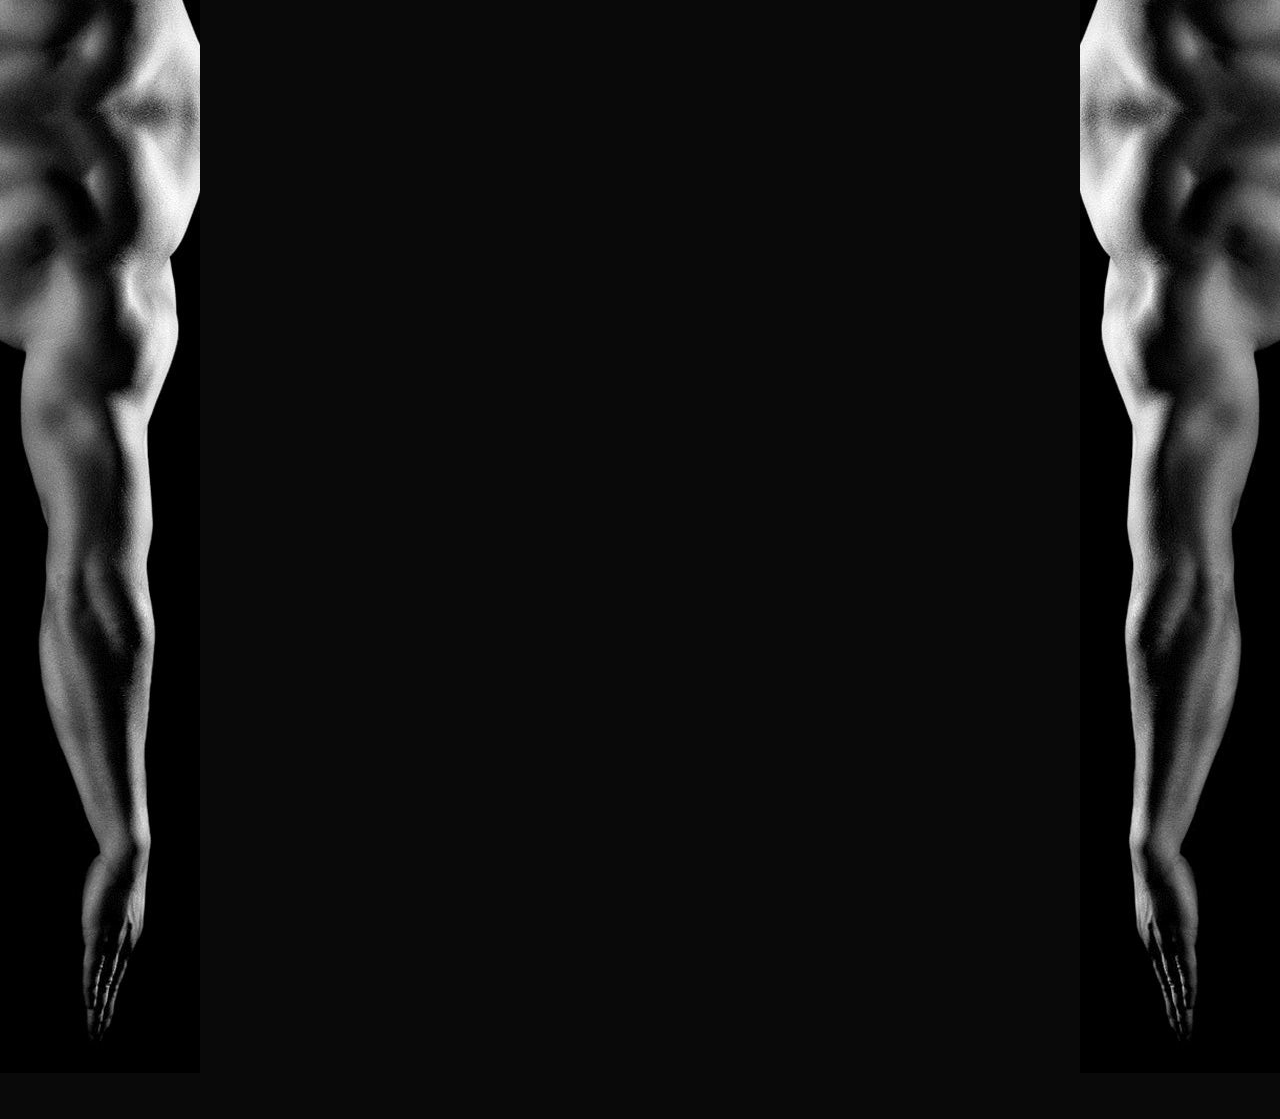
<file: muscu/conseils_divers.html>
<!DOCTYPE html>

<html lang="fr">




<head>
  <title> Conseils divers </title>
  <meta name="viewport" content="width=device-width, initial-scale=1">
  <meta charset="utf-8">

  <link rel="shortcut icon" href="biceps_logo.png" type="image/x-icon">
  <link rel="stylesheet" href="conseils_divers.css">
  <link rel="preconnect" href="https://fonts.googleapis.com">
  <link rel="preconnect" href="https://fonts.gstatic.com" crossorigin>
  <link href="https://fonts.googleapis.com/css2?family=Tangerine&display=swap" rel="stylesheet">
  <link rel="preconnect" href="https://fonts.googleapis.com">
  <link rel="preconnect" href="https://fonts.gstatic.com" crossorigin>
  <link href="https://fonts.googleapis.com/css2?family=Black+Ops+One&display=swap" rel="stylesheet">
  <link rel="preconnect" href="https://fonts.googleapis.com">
  <link rel="preconnect" href="https://fonts.gstatic.com" crossorigin>
  <link href="https://fonts.googleapis.com/css2?family=Cinzel+Decorative&display=swap" rel="stylesheet">
  <link rel="preconnect" href="https://fonts.googleapis.com">
  <link rel="preconnect" href="https://fonts.gstatic.com" crossorigin>
  <link href="https://fonts.googleapis.com/css2?family=Pinyon+Script&display=swap" rel="stylesheet">
  <link rel="preconnect" href="https://fonts.googleapis.com">
  <link rel="preconnect" href="https://fonts.gstatic.com" crossorigin>
  <link href="https://fonts.googleapis.com/css2?family=Montserrat:ital,wght@1,200&display=swap" rel="stylesheet">
  <script src="muscu.js"></script>
</head>




<body>

  <div class="global">
    <div id="progress">
      <span id="progress-value">&#x1F815;</span>
    </div>

    <div id="navbar">

      <div class="Top-left-logo">
        <a class="summary-section" href="../index.html">
          <img class="Chad" src="Chad.png" alt="Giga Chad">
        </a>
      </div>


      <div class="summary">

        <div class="dropdown">
          <div>
            <a class="summary-section" href="../index.html#workout-link">
              Entraînement
            </a>
          </div>
          <div class="dropdown-content">
            <a href="anatomie.html">Anatomie</a>
            <a href="exercices.html">Exercices</a>
            <a href="techniques-intensification.html">Techniques d'intensification</a>
          </div>
        </div>

        <div class="dropdown">
          <div>
            <a class="summary-section" href="../index.html#food-link">
              Alimentation
            </a>
          </div>
          <div class="dropdown-content">
            <a href="alim-gene.html">Généralités</a>
            <a href="prise-de-masse.html">Prise de masse</a>
            <a href="seche.html">Sèche</a>
            <a href="maintien.html">Maintien</a>
          </div>
        </div>

        <div class="dropdown">
          <div>
            <a class="summary-section" href="../index.html#rest-link">
              Récupération
            </a>
          </div>
          <div class="dropdown-content">
            <a href="etirements.html">Etirements</a>
            <a href="conseils_divers.html">Conseils divers</a>
          </div>
        </div>

        <div class="dropdown">
          <div>
            <a class="summary-section" href="../index.html#motivation-link">
              Motivation
            </a>
          </div>
        </div>

      </div>

      <div class="name-and-motto">
        <div class="name-position">
          <p class="name">
            Musculation
          </p>
        </div>

        <div class="motto-position">
          <p class="motto">
            Embrace DISCIPLINE !
          </p>
        </div>
      </div>

      <a class="summary-section" id="sources" href="../index.html#footer">
        Liens annexes
      </a>
    </div>



    <div id="transition">
      <div class="clip-text clip-text_two">conseils divers</div>
    </div>


    <div id="main_part">

      <div class="side-section" id="left">
        <img class="side_img" src="albatros_left.jpg" alt="Albatros">
      </div>

      <div class="middle-section">
        <br>

        <div class="Txt">
          Le repos est l’un des facteurs les plus importants en musculation. En effet, après l’entraînement les
          microfissures dans les muscles se reconstruisent grâce aux apports de l’alimentation mais ce n’est pas
          instantané : On considère qu'un gros groupe musculaire comme les jambes ou les dorsaux nécessite 48 à 72h pour
          pleinement récupérer. Les plus petits muscles comme les bras auront besoin de 24 à 48h. C’est avec un bon
          sommeil (au moins 7h) que le corps peut bien récupérer.

          <br>
          <br>
          Il est important également de faire des pauses de l’entraînement de temps en temps. En effet, cela permet aux
          muscles de récupérer pleinement et de revenir à leur plein potentiel. Une pause d’une bonne semaine ou deux
          tous
          les 2 mois n’aura aucun effet négatif sur la masse musculaire, au contraire : à la reprise, le corps
          parfaitement reposé atteindra des performances qui le feront évoluer.

          <br>
          <br>
          Si la pause est plus longue, par exemple lors de vacances, il est possible de se maintenir en faisant des
          exercices au poids de corps, à la maison ou dans un parc de street-workout. En effet, dénué de tout sport le
          corps perd de la masse musculaire : il commence véritablement à perdre du muscle après 3 à 4 semaines de repos
          complet.
        </div>

        <br>
        <br>

        <div class="wrapper">
          <a class="cta" href="../index.html#motivation-link">
            <span class="sp">NEXT</span>
            <span class="sp">
              <svg width="66px" height="43px" viewBox="0 0 66 43" version="1.1" xmlns="http://www.w3.org/2000/svg"
                xmlns:xlink="http://www.w3.org/1999/xlink">
                <g id="arrow" stroke="none" stroke-width="1" fill="none" fill-rule="evenodd">
                  <path class="one"
                    d="M40.1543933,3.89485454 L43.9763149,0.139296592 C44.1708311,-0.0518420739 44.4826329,-0.0518571125 44.6771675,0.139262789 L65.6916134,20.7848311 C66.0855801,21.1718824 66.0911863,21.8050225 65.704135,22.1989893 C65.7000188,22.2031791 65.6958657,22.2073326 65.6916762,22.2114492 L44.677098,42.8607841 C44.4825957,43.0519059 44.1708242,43.0519358 43.9762853,42.8608513 L40.1545186,39.1069479 C39.9575152,38.9134427 39.9546793,38.5968729 40.1481845,38.3998695 C40.1502893,38.3977268 40.1524132,38.395603 40.1545562,38.3934985 L56.9937789,21.8567812 C57.1908028,21.6632968 57.193672,21.3467273 57.0001876,21.1497035 C56.9980647,21.1475418 56.9959223,21.1453995 56.9937605,21.1432767 L40.1545208,4.60825197 C39.9574869,4.41477773 39.9546013,4.09820839 40.1480756,3.90117456 C40.1501626,3.89904911 40.1522686,3.89694235 40.1543933,3.89485454 Z"
                    fill="#FFFFFF"></path>
                  <path class="two"
                    d="M20.1543933,3.89485454 L23.9763149,0.139296592 C24.1708311,-0.0518420739 24.4826329,-0.0518571125 24.6771675,0.139262789 L45.6916134,20.7848311 C46.0855801,21.1718824 46.0911863,21.8050225 45.704135,22.1989893 C45.7000188,22.2031791 45.6958657,22.2073326 45.6916762,22.2114492 L24.677098,42.8607841 C24.4825957,43.0519059 24.1708242,43.0519358 23.9762853,42.8608513 L20.1545186,39.1069479 C19.9575152,38.9134427 19.9546793,38.5968729 20.1481845,38.3998695 C20.1502893,38.3977268 20.1524132,38.395603 20.1545562,38.3934985 L36.9937789,21.8567812 C37.1908028,21.6632968 37.193672,21.3467273 37.0001876,21.1497035 C36.9980647,21.1475418 36.9959223,21.1453995 36.9937605,21.1432767 L20.1545208,4.60825197 C19.9574869,4.41477773 19.9546013,4.09820839 20.1480756,3.90117456 C20.1501626,3.89904911 20.1522686,3.89694235 20.1543933,3.89485454 Z"
                    fill="#FFFFFF"></path>
                  <path class="three"
                    d="M0.154393339,3.89485454 L3.97631488,0.139296592 C4.17083111,-0.0518420739 4.48263286,-0.0518571125 4.67716753,0.139262789 L25.6916134,20.7848311 C26.0855801,21.1718824 26.0911863,21.8050225 25.704135,22.1989893 C25.7000188,22.2031791 25.6958657,22.2073326 25.6916762,22.2114492 L4.67709797,42.8607841 C4.48259567,43.0519059 4.17082418,43.0519358 3.97628526,42.8608513 L0.154518591,39.1069479 C-0.0424848215,38.9134427 -0.0453206733,38.5968729 0.148184538,38.3998695 C0.150289256,38.3977268 0.152413239,38.395603 0.154556228,38.3934985 L16.9937789,21.8567812 C17.1908028,21.6632968 17.193672,21.3467273 17.0001876,21.1497035 C16.9980647,21.1475418 16.9959223,21.1453995 16.9937605,21.1432767 L0.15452076,4.60825197 C-0.0425130651,4.41477773 -0.0453986756,4.09820839 0.148075568,3.90117456 C0.150162624,3.89904911 0.152268631,3.89694235 0.154393339,3.89485454 Z"
                    fill="#FFFFFF"></path>
                </g>
              </svg>
            </span>
          </a>
        </div>
      </div>

      <div class="side-section" id="right">
        <img class="side_img" src="albatros_right.jpg" alt="Albatros">
      </div>
    </div>
  </div>



</body>




</html>
</file>
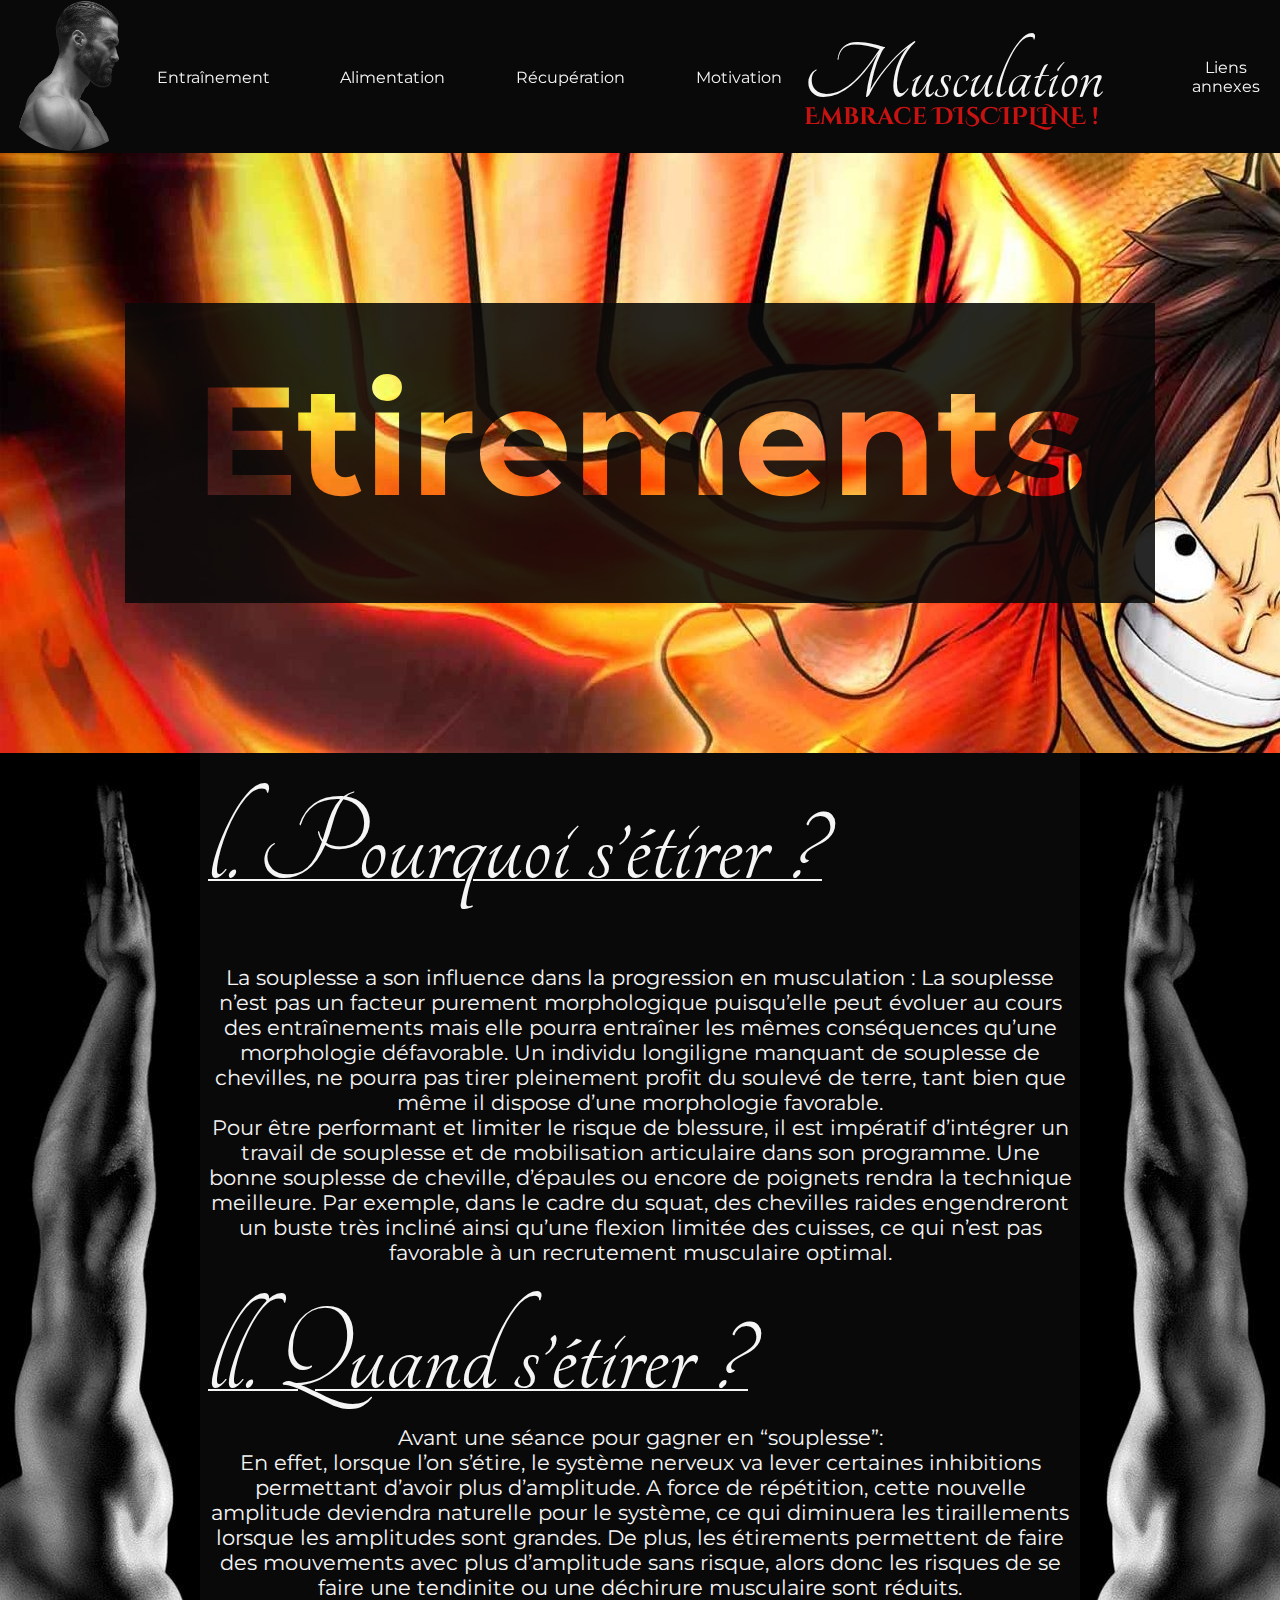
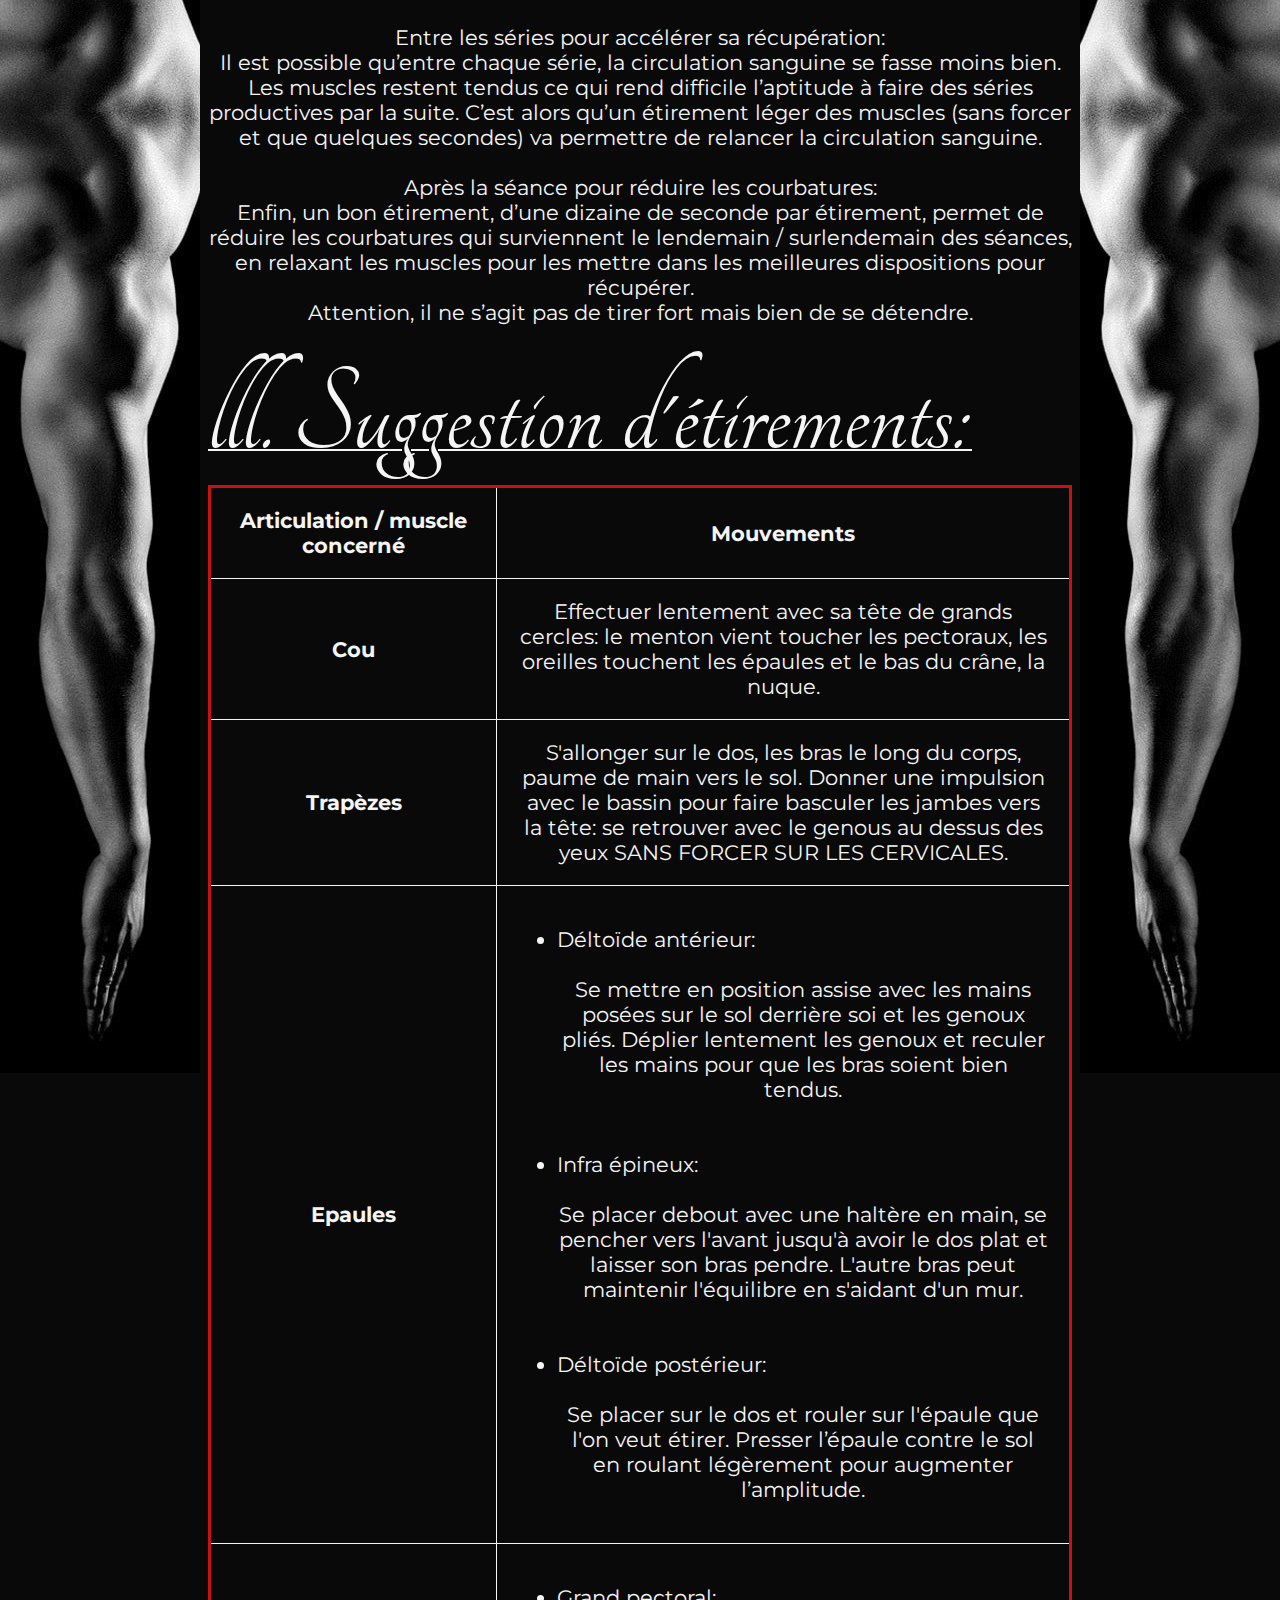
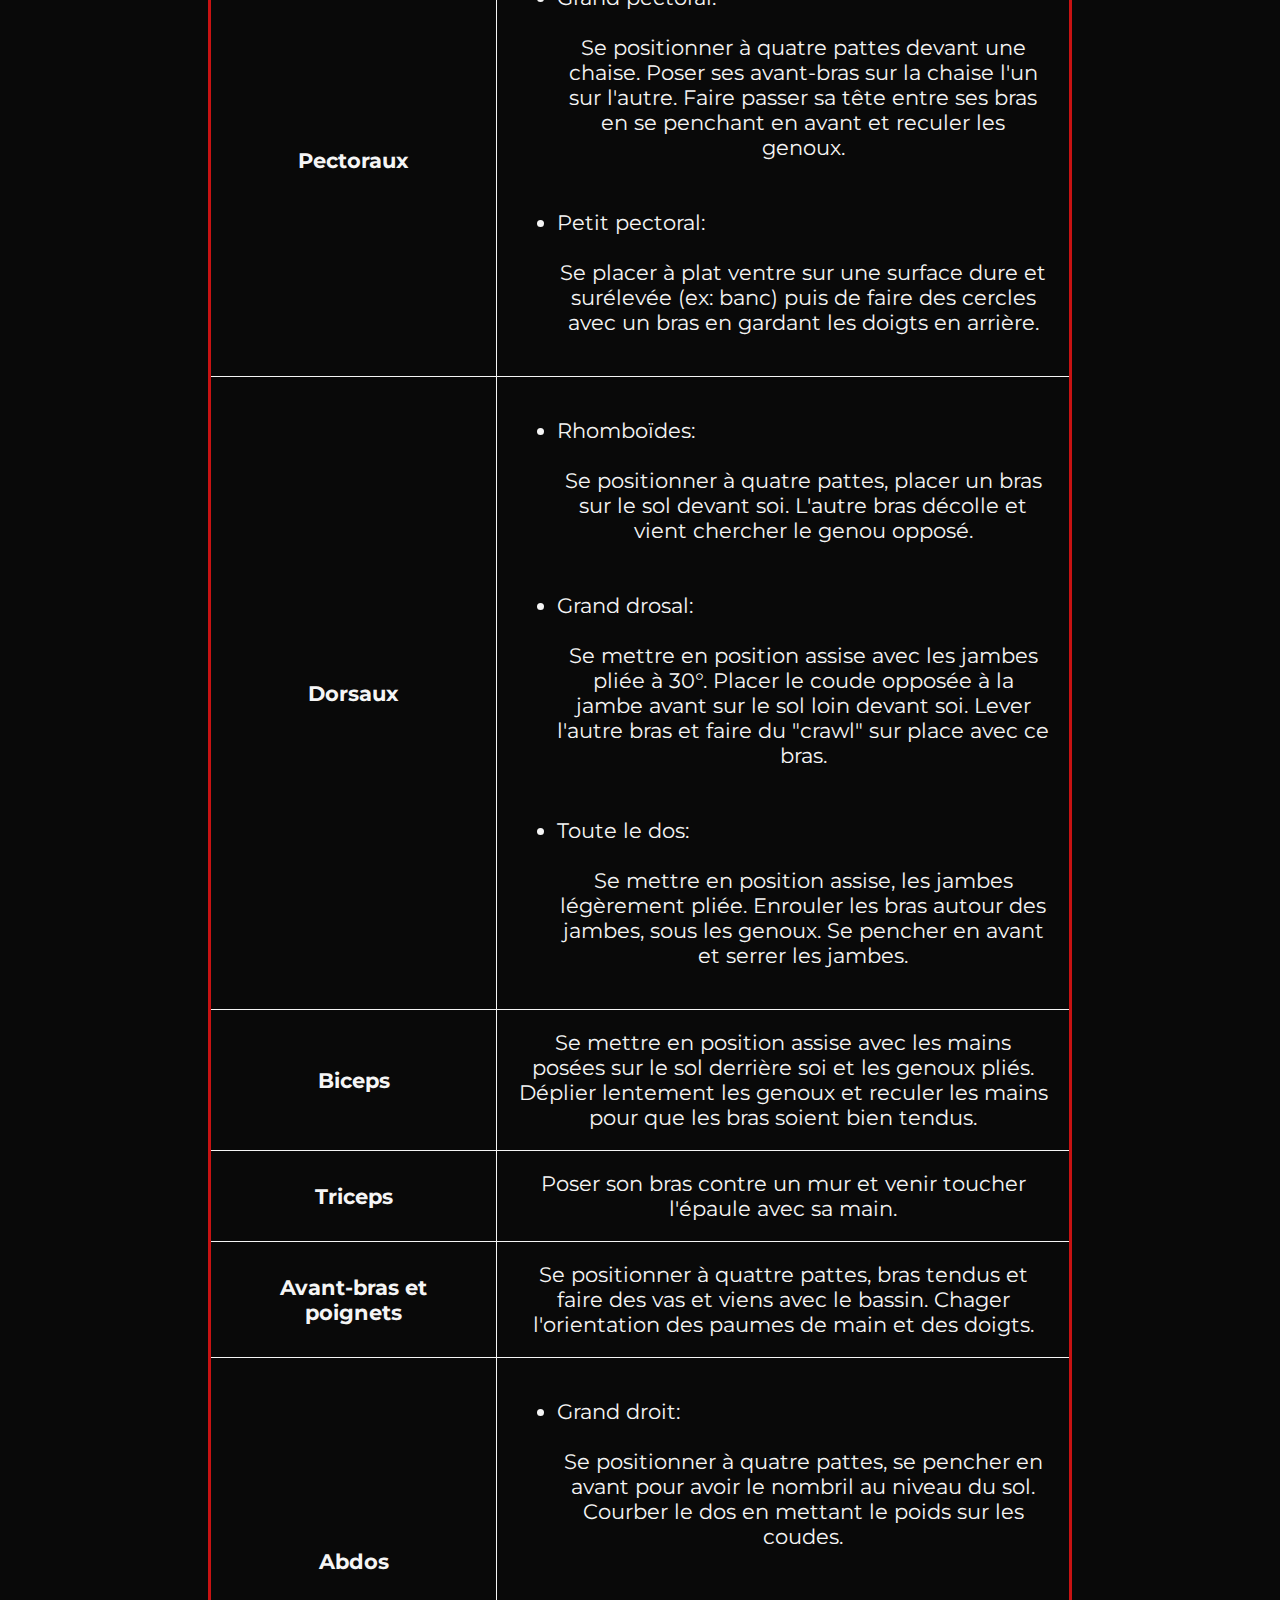
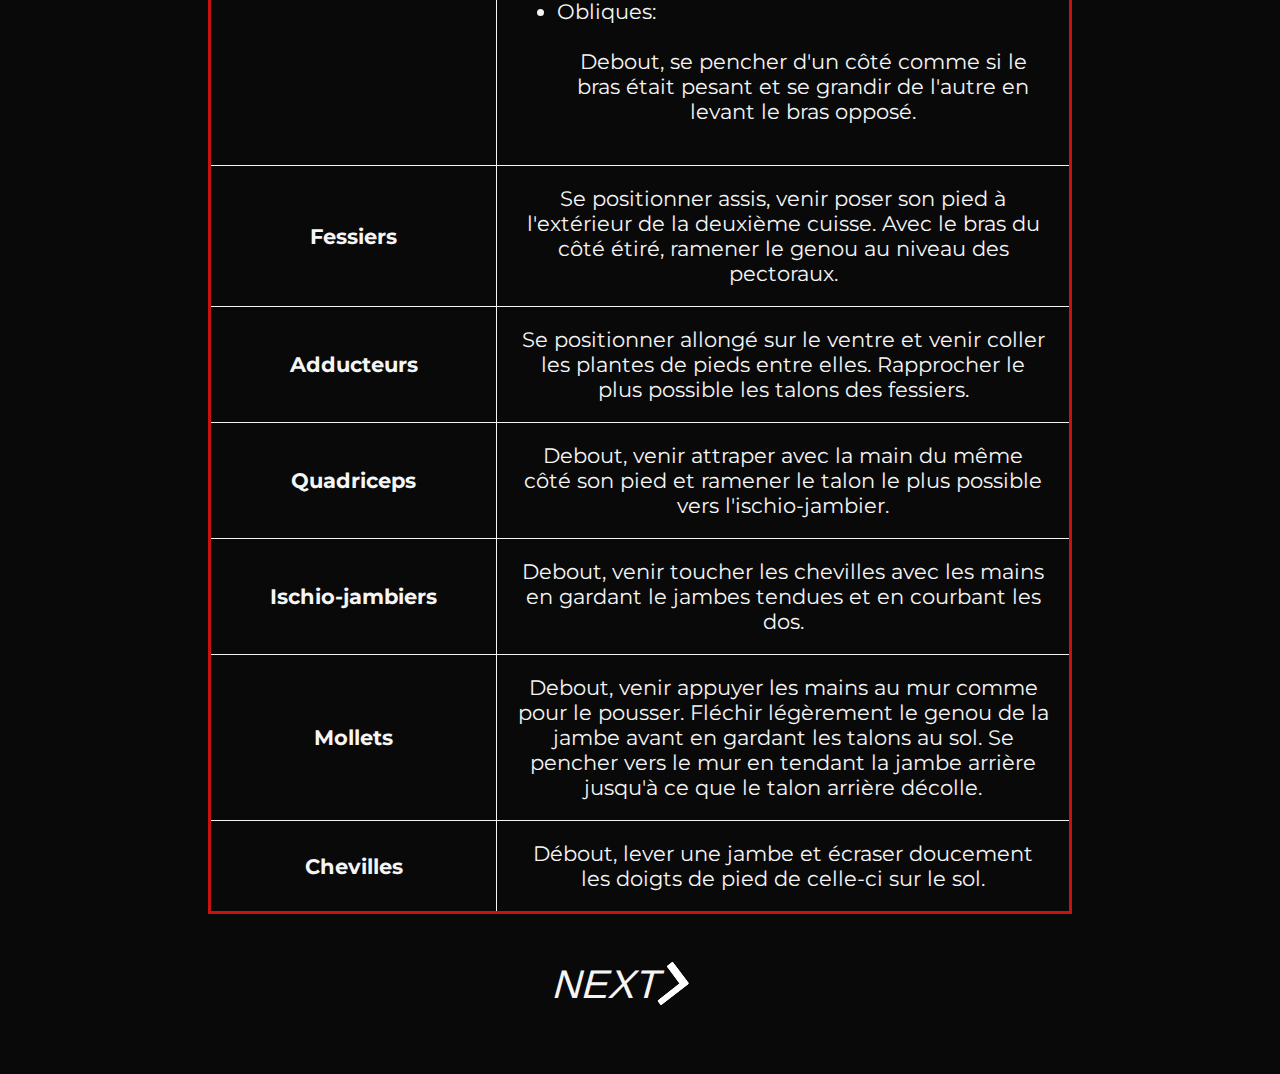
<file: muscu/etirements.html>
<!DOCTYPE html>

<html lang="fr">




<head>
  <title> Etirements </title>
  <meta name="viewport" content="width=device-width, initial-scale=1">
  <meta charset="utf-8">

  <link rel="shortcut icon" href="biceps_logo.png" type="image/x-icon">
  <link rel="stylesheet" href="etirements.css">
  <link rel="preconnect" href="https://fonts.googleapis.com">
  <link rel="preconnect" href="https://fonts.gstatic.com" crossorigin>
  <link href="https://fonts.googleapis.com/css2?family=Tangerine&display=swap" rel="stylesheet">
  <link rel="preconnect" href="https://fonts.googleapis.com">
  <link rel="preconnect" href="https://fonts.gstatic.com" crossorigin>
  <link href="https://fonts.googleapis.com/css2?family=Black+Ops+One&display=swap" rel="stylesheet">
  <link rel="preconnect" href="https://fonts.googleapis.com">
  <link rel="preconnect" href="https://fonts.gstatic.com" crossorigin>
  <link href="https://fonts.googleapis.com/css2?family=Cinzel+Decorative&display=swap" rel="stylesheet">
  <link rel="preconnect" href="https://fonts.googleapis.com">
  <link rel="preconnect" href="https://fonts.gstatic.com" crossorigin>
  <link href="https://fonts.googleapis.com/css2?family=Pinyon+Script&display=swap" rel="stylesheet">
  <link rel="preconnect" href="https://fonts.googleapis.com">
  <link rel="preconnect" href="https://fonts.gstatic.com" crossorigin>
  <link href="https://fonts.googleapis.com/css2?family=Montserrat:ital,wght@1,200&display=swap" rel="stylesheet">
  <script src="muscu.js"></script>
</head>




<body>

  <div class="global">
    <div id="progress">
      <span id="progress-value">&#x1F815;</span>
    </div>

    <div id="navbar">

      <div class="Top-left-logo">
        <a class="summary-section" href="../index.html">
          <img class="Chad" src="Chad.png" alt="Giga Chad">
        </a>
      </div>


      <div class="summary">

        <div class="dropdown">
          <div>
            <a class="summary-section" href="../index.html#workout-link">
              Entraînement
            </a>
          </div>
          <div class="dropdown-content">
            <a href="anatomie.html">Anatomie</a>
            <a href="exercices.html">Exercices</a>
            <a href="techniques-intensification.html">Techniques d'intensification</a>
          </div>
        </div>

        <div class="dropdown">
          <div>
            <a class="summary-section" href="../index.html#food-link">
              Alimentation
            </a>
          </div>
          <div class="dropdown-content">
            <a href="alim-gene.html">Généralités</a>
            <a href="prise-de-masse.html">Prise de masse</a>
            <a href="seche.html">Sèche</a>
            <a href="maintien.html">Maintien</a>
          </div>
        </div>

        <div class="dropdown">
          <div>
            <a class="summary-section" href="../index.html#rest-link">
              Récupération
            </a>
          </div>
          <div class="dropdown-content">
            <a href="etirements.html">Etirements</a>
            <a href="conseils_divers.html">Conseils divers</a>
          </div>
        </div>

        <div class="dropdown">
          <div>
            <a class="summary-section" href="../index.html#motivation-link">
              Motivation
            </a>
          </div>
        </div>

      </div>

      <div class="name-and-motto">
        <div class="name-position">
          <p class="name">
            Musculation
          </p>
        </div>

        <div class="motto-position">
          <p class="motto">
            Embrace DISCIPLINE !
          </p>
        </div>
      </div>

      <a class="summary-section" id="sources" href="../index.html#footer">
        Liens annexes
      </a>
    </div>



    <div id="transition">
      <div class="clip-text clip-text_two">Etirements</div>
    </div>


    <div id="main_part">

      <div class="side-section" id="left">
        <img class="side_img" src="albatros_left.jpg" alt="albatros">
      </div>

      <div class="middle-section">
        <br>
        <div class="Txt">
          <p class="Chapter">
            l. Pourquoi s’étirer ?
          </p>
          <br>
          <br>
          La souplesse a son influence dans la progression en musculation : La souplesse n’est pas un
          facteur purement morphologique puisqu’elle peut évoluer au cours des entraînements mais elle
          pourra entraîner les mêmes conséquences qu’une morphologie défavorable. Un individu longiligne
          manquant
          de souplesse de chevilles, ne pourra pas tirer pleinement profit du soulevé de terre, tant bien que
          même
          il dispose d’une morphologie favorable.
          <br>
          Pour être performant et limiter le risque de blessure, il est impératif d’intégrer un travail de
          souplesse et de mobilisation articulaire dans son programme. Une bonne souplesse de cheville,
          d’épaules
          ou encore de poignets rendra la technique meilleure. Par exemple, dans le cadre du squat, des chevilles
          raides
          engendreront un buste très incliné ainsi qu’une flexion limitée des cuisses, ce qui n’est pas
          favorable
          à un recrutement musculaire optimal.

          <br>
          <br>

          <p class="Chapter">
            ll. Quand s’étirer ?
          </p>

          Avant une séance pour gagner en “souplesse”:
          <br>
          En effet, lorsque l’on s’étire, le système nerveux va lever certaines inhibitions permettant d’avoir
          plus d’amplitude. A force de répétition, cette nouvelle amplitude deviendra naturelle pour le
          système,
          ce qui diminuera les tiraillements lorsque les amplitudes sont grandes. De plus, les étirements
          permettent de faire des mouvements avec plus d’amplitude sans risque, alors donc les risques de se
          faire
          une tendinite ou une déchirure musculaire sont réduits.

          <br>
          <br>

          Entre les séries pour accélérer sa récupération:
          <br>
          Il est possible qu’entre chaque série, la circulation sanguine se fasse moins bien. Les muscles
          restent
          tendus ce qui rend difficile l’aptitude à faire des séries productives par la suite. C’est alors
          qu’un
          étirement léger des muscles (sans forcer et que quelques secondes) va permettre de relancer la
          circulation sanguine.

          <br>
          <br>

          Après la séance pour réduire les courbatures:
          <br>
          Enfin, un bon étirement, d’une dizaine de seconde par étirement, permet de réduire les courbatures
          qui
          surviennent le lendemain / surlendemain des séances, en relaxant les muscles pour les mettre dans les
          meilleures dispositions pour récupérer.

          <br>

          Attention, il ne s’agit pas de tirer fort mais bien de se détendre.
          <br>
          <br>
          
          
          <p class="Chapter">
            lll. Suggestion d'étirements:
          </p>
          

          <table>
            <thead>
              <tr>
                <th scope="col">Articulation / muscle concerné</th>
                <th scope="col">Mouvements</th>
              </tr>
            </thead>
            <tbody>
              <tr>
                <th scope="row">Cou</th>
                <td>Effectuer lentement avec sa tête de grands cercles: le menton vient toucher les
                  pectoraux, les oreilles touchent les épaules et le bas du crâne, la nuque.</td>
              </tr>
              <tr>
                <th scope="row">Trapèzes</th>
                <td>S'allonger sur le dos, les bras le long du corps, paume de main vers le sol. Donner
                  une
                  impulsion avec le bassin pour faire basculer les jambes vers la tête: se retrouver
                  avec
                  le genous au dessus des yeux SANS FORCER SUR LES CERVICALES.</td>
              </tr>
              <tr>
                <th scope="row">Epaules</th>
                <td>
                  <ol class="enum">
                    <li class="sub-enum">Déltoïde antérieur:</li>
                    <br>
                    Se mettre en position assise avec les mains posées sur le sol derrière soi et
                    les
                    genoux pliés. Déplier lentement les genoux et reculer les mains pour que les
                    bras
                    soient bien tendus.
                    <br>
                    <br>
                    <br>
                    <li class="sub-enum">Infra épineux:</li>
                    <br>
                    Se placer debout avec une haltère en main, se pencher vers l'avant jusqu'à avoir
                    le
                    dos plat et laisser son bras pendre. L'autre bras peut maintenir l'équilibre en
                    s'aidant d'un mur.
                    <br>
                    <br>
                    <br>
                    <li class="sub-enum">Déltoïde postérieur:</li>
                    <br>
                    Se placer sur le dos et rouler sur l'épaule que l'on veut étirer. Presser
                    l’épaule
                    contre le sol en roulant légèrement pour augmenter l’amplitude.
                  </ol>
                </td>
              </tr>
              <tr>
                <th scope="row">Pectoraux</th>
                <td>
                  <ol class="enum">
                    <li class="sub-enum">Grand pectoral:</li>
                    <br>
                    Se positionner à quatre pattes devant une chaise. Poser ses avant-bras sur la
                    chaise
                    l'un sur l'autre. Faire passer sa tête entre ses bras en se penchant en avant et
                    reculer les genoux.
                    <br>
                    <br>
                    <br>
                    <li class="sub-enum">Petit pectoral:</li>
                    <br>
                    Se placer à plat ventre sur une surface dure et surélevée (ex: banc) puis de
                    faire
                    des cercles avec un bras en gardant les doigts en arrière.
                  </ol>
                </td>
              </tr>
              <tr>
                <th scope="row">Dorsaux</th>
                <td>
                  <ol class="enum">
                    <li class="sub-enum">Rhomboïdes:</li>
                    <br>
                    Se positionner à quatre pattes, placer un bras sur le sol devant soi. L'autre
                    bras
                    décolle et vient chercher le genou opposé.
                    <br>
                    <br>
                    <br>
                    <li class="sub-enum">Grand drosal:</li>
                    <br>
                    Se mettre en position assise avec les jambes pliée à 30°. Placer le coude
                    opposée à
                    la jambe avant sur le sol loin devant soi. Lever l'autre bras et faire du
                    "crawl"
                    sur place avec ce bras.
                    <br>
                    <br>
                    <br>
                    <li class="sub-enum">Toute le dos:</li>
                    <br>
                    Se mettre en position assise, les jambes légèrement pliée. Enrouler les bras
                    autour
                    des jambes, sous les genoux. Se pencher en avant et serrer les jambes.
                  </ol>
                </td>
              </tr>
              <tr>
                <th scope="row">Biceps</th>
                <td>Se mettre en position assise avec les mains posées sur le sol derrière soi et les
                  genoux
                  pliés. Déplier lentement les genoux et reculer les mains pour que les bras soient
                  bien
                  tendus.</td>
              </tr>
              <tr>
                <th scope="row">Triceps</th>
                <td>Poser son bras contre un mur et venir toucher l'épaule avec sa main.</td>
              </tr>
              <tr>
                <th scope="row">Avant-bras et poignets</th>
                <td>Se positionner à quattre pattes, bras tendus et faire des vas et viens avec le
                  bassin.
                  Chager l'orientation des paumes de main et des doigts.</td>
              </tr>
              <tr>
                <th scope="row">Abdos</th>
                <td>
                  <ol class="enum">
                    <li class="sub-enum">Grand droit:</li>
                    <br>
                    Se positionner à quatre pattes, se pencher en avant pour avoir le nombril au
                    niveau
                    du sol. Courber le dos en mettant le poids sur les coudes.
                    <br>
                    <br>
                    <br>
                    <li class="sub-enum">Obliques:</li>
                    <br>
                    Debout, se pencher d'un côté comme si le bras était pesant et se grandir de
                    l'autre
                    en levant le bras opposé.
                  </ol>
                </td>
              </tr>
              <tr>
                <th scope="row">Fessiers</th>
                <td>Se positionner assis, venir poser son pied à l'extérieur de la deuxième cuisse. Avec
                  le
                  bras du côté étiré, ramener le genou au niveau des pectoraux.</td>
              </tr>
              <tr>
                <th scope="row">Adducteurs</th>
                <td>Se positionner allongé sur le ventre et venir coller les plantes de pieds entre
                  elles.
                  Rapprocher le plus possible les talons des fessiers.</td>
              </tr>
              <tr>
                <th scope="row">Quadriceps</th>
                <td>Debout, venir attraper avec la main du même côté son pied et ramener le talon le
                  plus
                  possible vers l'ischio-jambier.</td>
              </tr>
              <tr>
                <th scope="row">Ischio-jambiers</th>
                <td>Debout, venir toucher les chevilles avec les mains en gardant le jambes tendues et
                  en
                  courbant les dos.</td>
              </tr>
              <tr>
                <th scope="row">Mollets</th>
                <td>Debout, venir appuyer les mains au mur comme pour le pousser. Fléchir légèrement le
                  genou de la jambe avant en gardant les talons au sol. Se pencher vers le mur en
                  tendant
                  la jambe arrière jusqu'à ce que le talon arrière décolle.</td>
              </tr>
              <tr>
                <th scope="row">Chevilles</th>
                <td>Débout, lever une jambe et écraser doucement les doigts de pied de celle-ci sur le
                  sol.
                </td>
              </tr>
            </tbody>
          </table>
        </div>


        <br>
        <br>

        <div class="wrapper">
          <a class="cta" href="conseils_divers.html">
            <span class="sp">NEXT</span>
            <span class="sp">
              <svg width="66px" height="43px" viewBox="0 0 66 43" version="1.1" xmlns="http://www.w3.org/2000/svg"
                xmlns:xlink="http://www.w3.org/1999/xlink">
                <g id="arrow" stroke="none" stroke-width="1" fill="none" fill-rule="evenodd">
                  <path class="one"
                    d="M40.1543933,3.89485454 L43.9763149,0.139296592 C44.1708311,-0.0518420739 44.4826329,-0.0518571125 44.6771675,0.139262789 L65.6916134,20.7848311 C66.0855801,21.1718824 66.0911863,21.8050225 65.704135,22.1989893 C65.7000188,22.2031791 65.6958657,22.2073326 65.6916762,22.2114492 L44.677098,42.8607841 C44.4825957,43.0519059 44.1708242,43.0519358 43.9762853,42.8608513 L40.1545186,39.1069479 C39.9575152,38.9134427 39.9546793,38.5968729 40.1481845,38.3998695 C40.1502893,38.3977268 40.1524132,38.395603 40.1545562,38.3934985 L56.9937789,21.8567812 C57.1908028,21.6632968 57.193672,21.3467273 57.0001876,21.1497035 C56.9980647,21.1475418 56.9959223,21.1453995 56.9937605,21.1432767 L40.1545208,4.60825197 C39.9574869,4.41477773 39.9546013,4.09820839 40.1480756,3.90117456 C40.1501626,3.89904911 40.1522686,3.89694235 40.1543933,3.89485454 Z"
                    fill="#FFFFFF"></path>
                  <path class="two"
                    d="M20.1543933,3.89485454 L23.9763149,0.139296592 C24.1708311,-0.0518420739 24.4826329,-0.0518571125 24.6771675,0.139262789 L45.6916134,20.7848311 C46.0855801,21.1718824 46.0911863,21.8050225 45.704135,22.1989893 C45.7000188,22.2031791 45.6958657,22.2073326 45.6916762,22.2114492 L24.677098,42.8607841 C24.4825957,43.0519059 24.1708242,43.0519358 23.9762853,42.8608513 L20.1545186,39.1069479 C19.9575152,38.9134427 19.9546793,38.5968729 20.1481845,38.3998695 C20.1502893,38.3977268 20.1524132,38.395603 20.1545562,38.3934985 L36.9937789,21.8567812 C37.1908028,21.6632968 37.193672,21.3467273 37.0001876,21.1497035 C36.9980647,21.1475418 36.9959223,21.1453995 36.9937605,21.1432767 L20.1545208,4.60825197 C19.9574869,4.41477773 19.9546013,4.09820839 20.1480756,3.90117456 C20.1501626,3.89904911 20.1522686,3.89694235 20.1543933,3.89485454 Z"
                    fill="#FFFFFF"></path>
                  <path class="three"
                    d="M0.154393339,3.89485454 L3.97631488,0.139296592 C4.17083111,-0.0518420739 4.48263286,-0.0518571125 4.67716753,0.139262789 L25.6916134,20.7848311 C26.0855801,21.1718824 26.0911863,21.8050225 25.704135,22.1989893 C25.7000188,22.2031791 25.6958657,22.2073326 25.6916762,22.2114492 L4.67709797,42.8607841 C4.48259567,43.0519059 4.17082418,43.0519358 3.97628526,42.8608513 L0.154518591,39.1069479 C-0.0424848215,38.9134427 -0.0453206733,38.5968729 0.148184538,38.3998695 C0.150289256,38.3977268 0.152413239,38.395603 0.154556228,38.3934985 L16.9937789,21.8567812 C17.1908028,21.6632968 17.193672,21.3467273 17.0001876,21.1497035 C16.9980647,21.1475418 16.9959223,21.1453995 16.9937605,21.1432767 L0.15452076,4.60825197 C-0.0425130651,4.41477773 -0.0453986756,4.09820839 0.148075568,3.90117456 C0.150162624,3.89904911 0.152268631,3.89694235 0.154393339,3.89485454 Z"
                    fill="#FFFFFF"></path>
                </g>
              </svg>
            </span>
          </a>
        </div>
      </div>

      <div class="side-section" id="right">
        <img class="side_img" src="albatros_right.jpg" alt="albatros">
      </div>
    </div>
  </div>



</body>




</html>
</file>
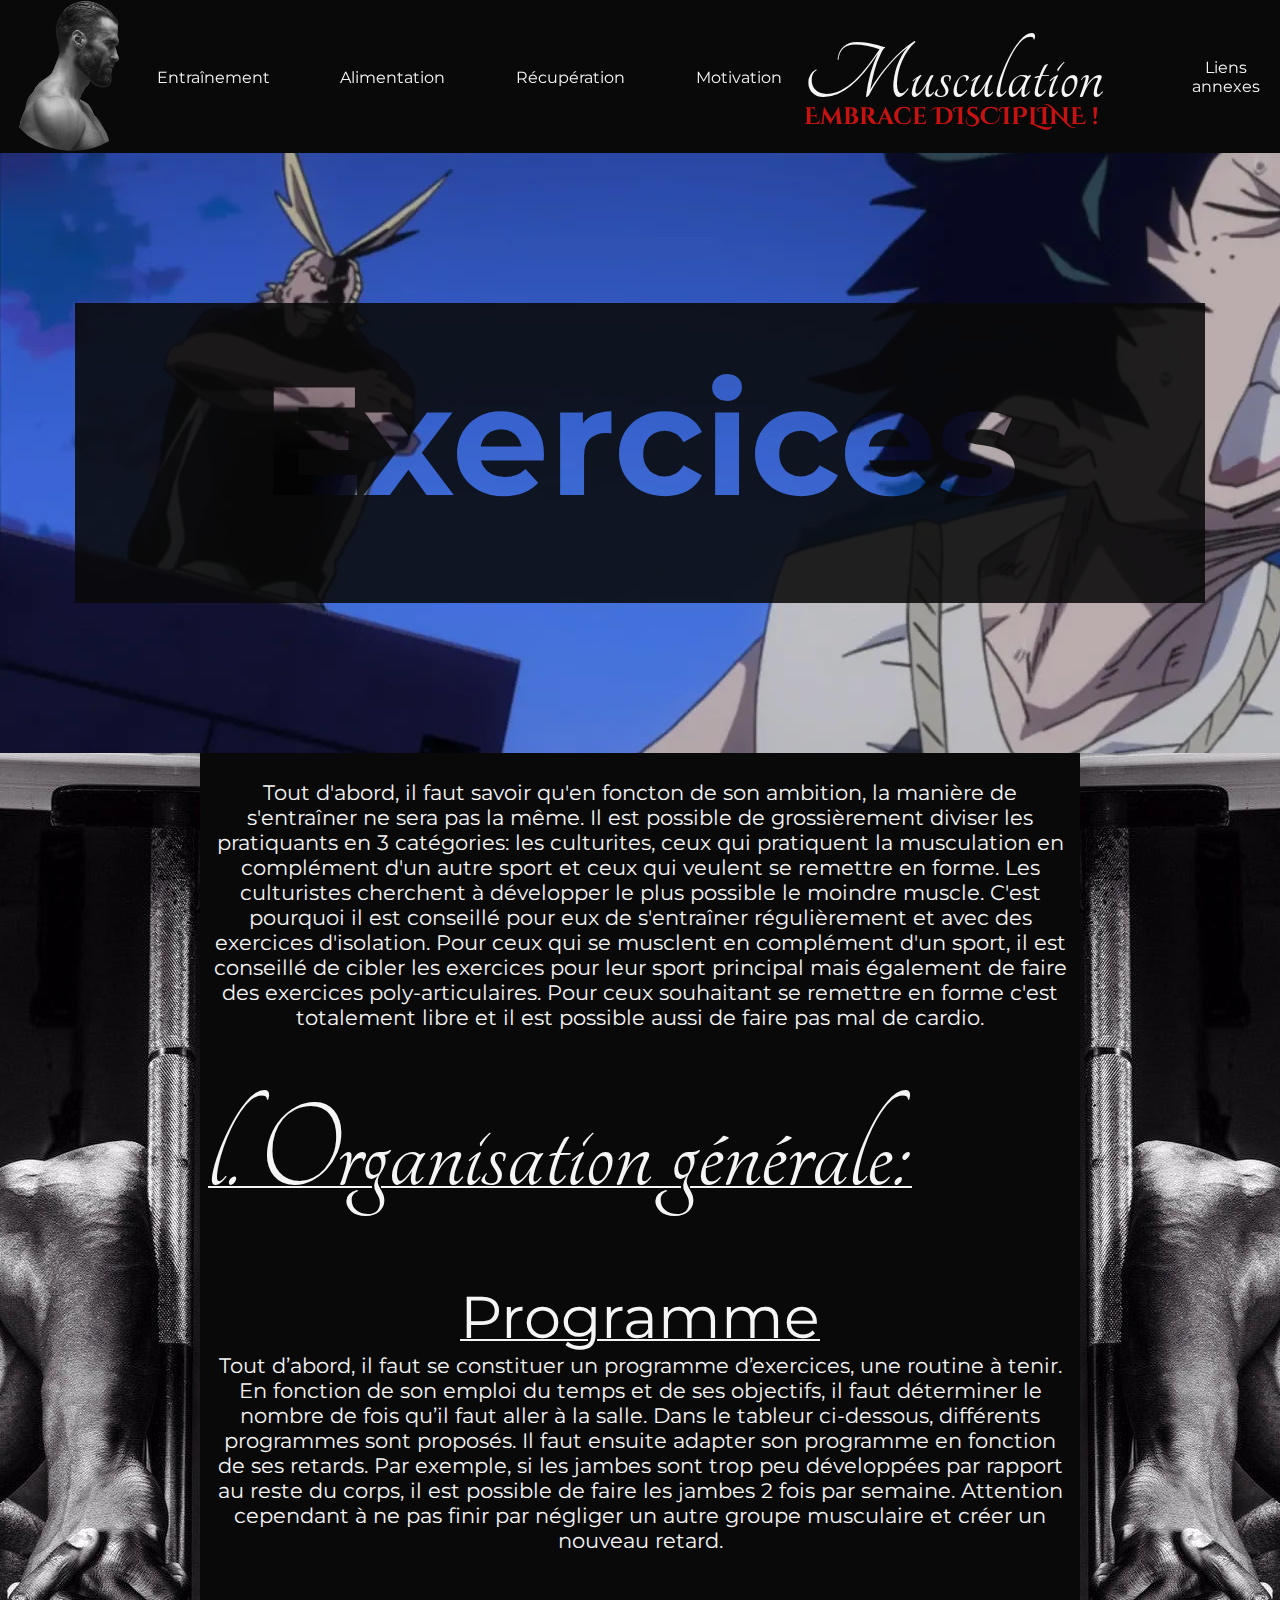
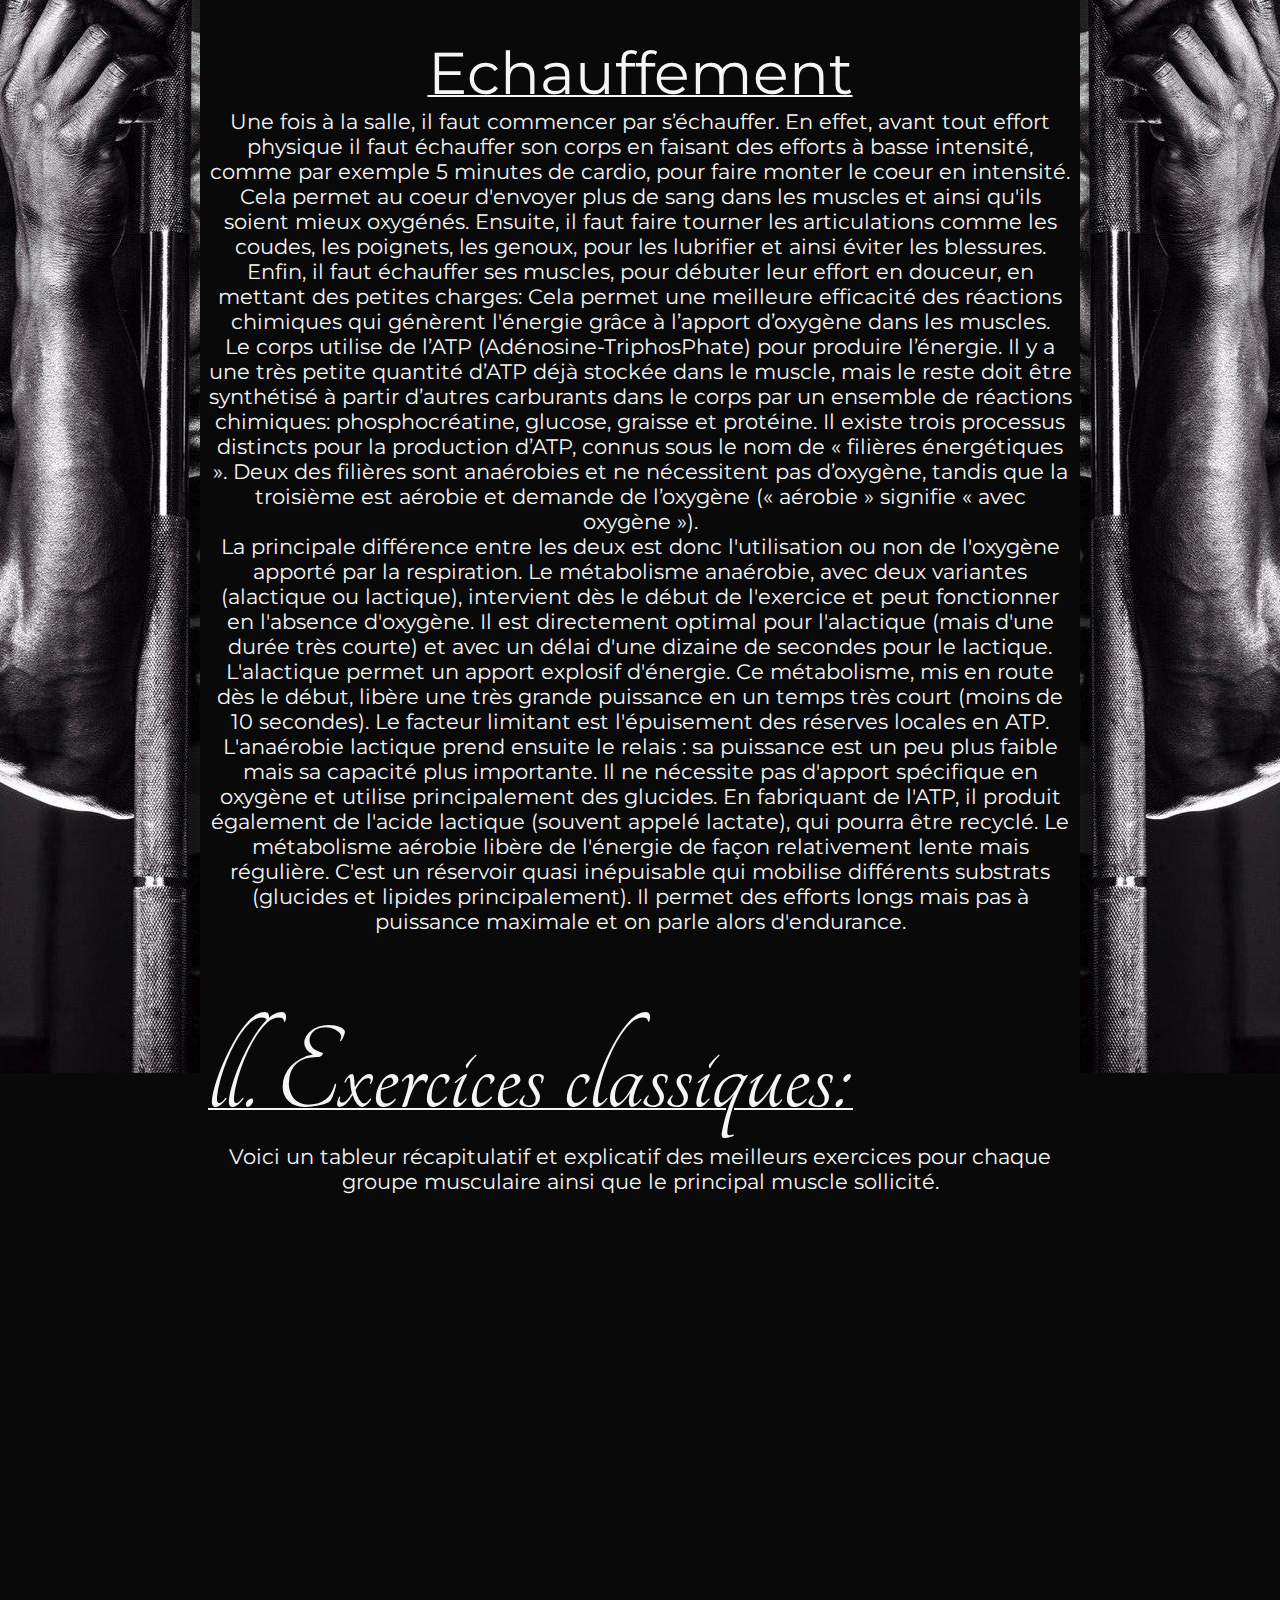
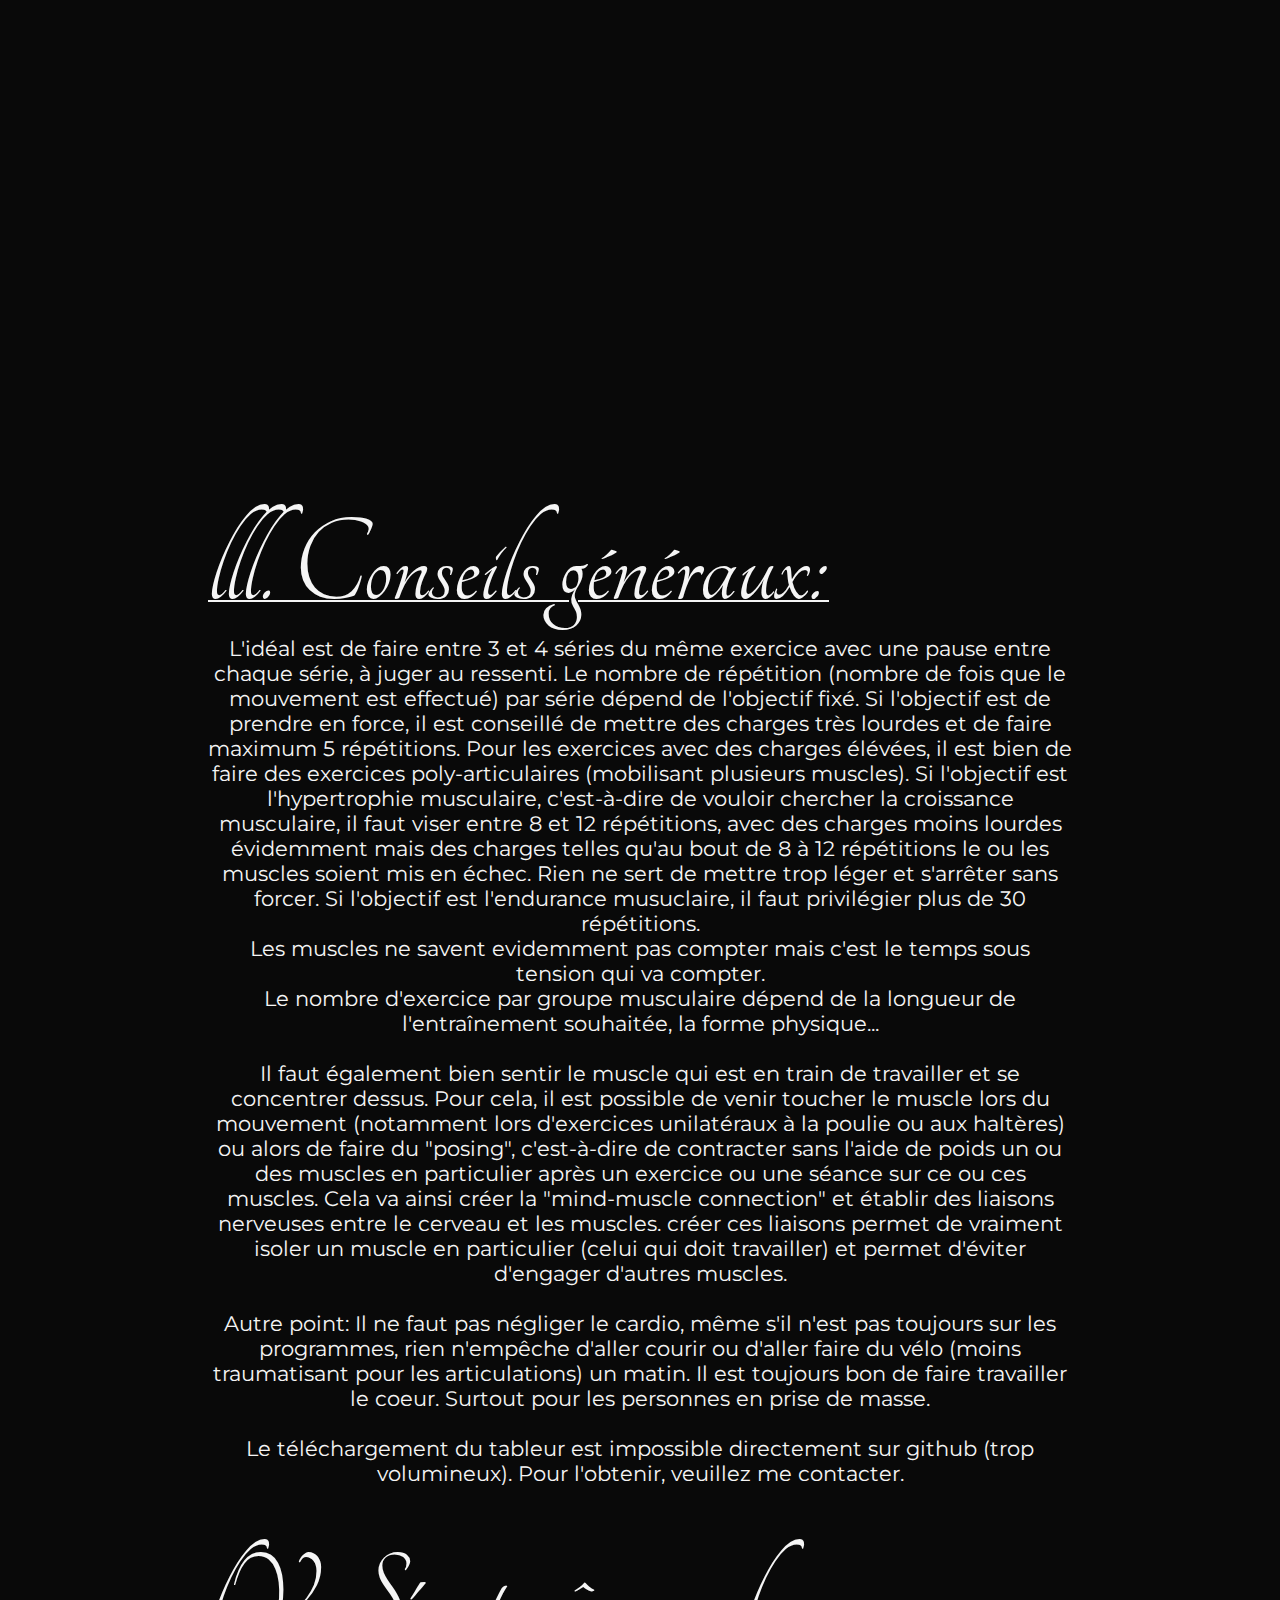
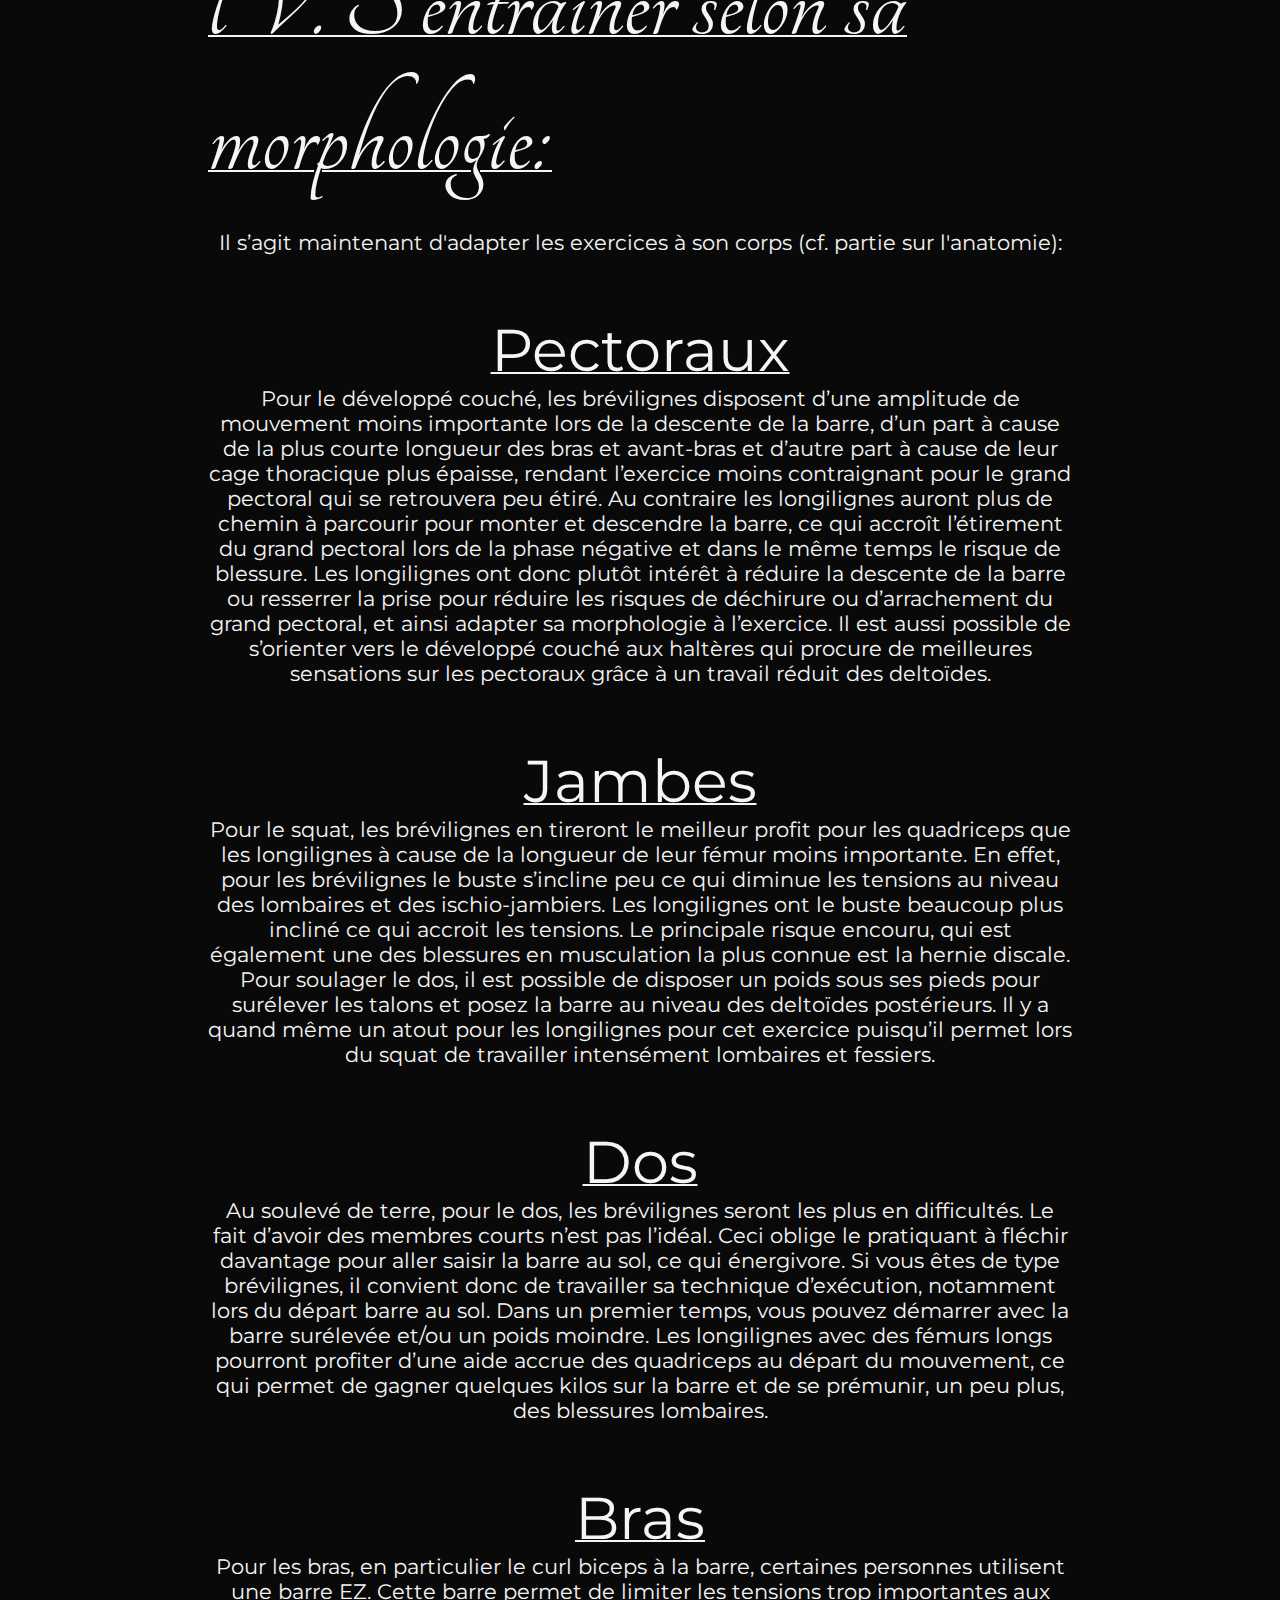
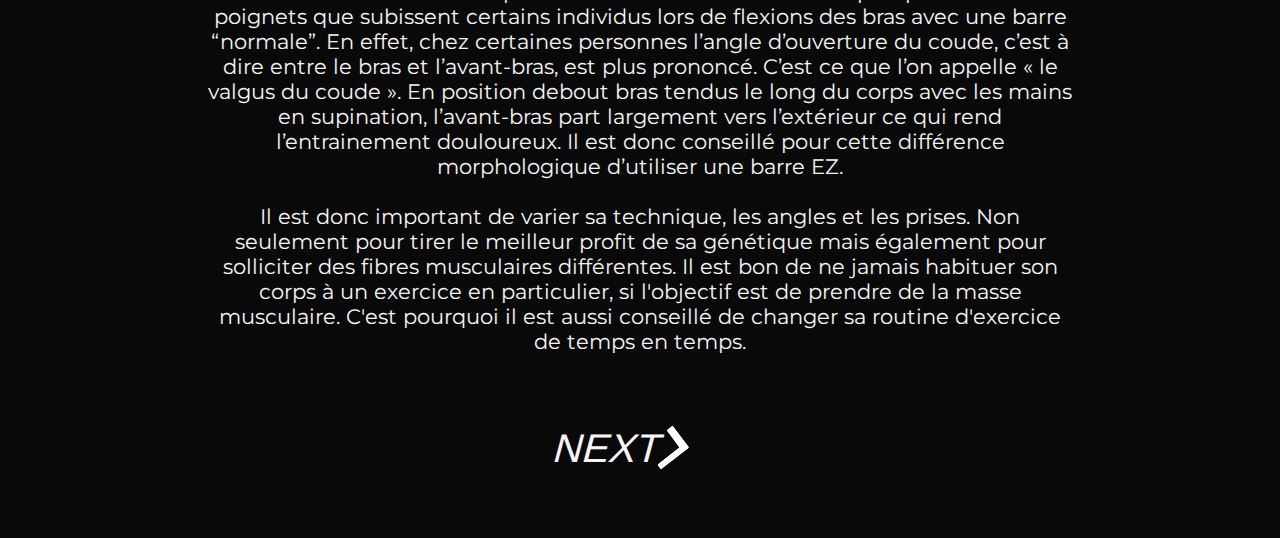
<file: muscu/exercices.html>
<!DOCTYPE html>

<html lang="fr">




<head>
  <title> Exercices</title>
  <meta name="viewport" content="width=device-width, initial-scale=1">
  <meta charset="utf-8">

  <link rel="shortcut icon" href="biceps_logo.png" type="image/x-icon">
  <link rel="stylesheet" href="exercices.css">
  <link rel="preconnect" href="https://fonts.googleapis.com">
  <link rel="preconnect" href="https://fonts.gstatic.com" crossorigin>
  <link href="https://fonts.googleapis.com/css2?family=Tangerine&display=swap" rel="stylesheet">
  <link rel="preconnect" href="https://fonts.googleapis.com">
  <link rel="preconnect" href="https://fonts.gstatic.com" crossorigin>
  <link href="https://fonts.googleapis.com/css2?family=Black+Ops+One&display=swap" rel="stylesheet">
  <link rel="preconnect" href="https://fonts.googleapis.com">
  <link rel="preconnect" href="https://fonts.gstatic.com" crossorigin>
  <link href="https://fonts.googleapis.com/css2?family=Cinzel+Decorative&display=swap" rel="stylesheet">
  <link rel="preconnect" href="https://fonts.googleapis.com">
  <link rel="preconnect" href="https://fonts.gstatic.com" crossorigin>
  <link href="https://fonts.googleapis.com/css2?family=Pinyon+Script&display=swap" rel="stylesheet">
  <link rel="preconnect" href="https://fonts.googleapis.com">
  <link rel="preconnect" href="https://fonts.gstatic.com" crossorigin>
  <link href="https://fonts.googleapis.com/css2?family=Montserrat:ital,wght@1,200&display=swap" rel="stylesheet">
  <script src="muscu.js"></script>
</head>




<body>

  <div class="global">
    <div id="progress">
      <span id="progress-value">&#x1F815;</span>
    </div>

    <div id="navbar">

      <div class="Top-left-logo">
        <a class="summary-section" href="../index.html">
          <img class="Chad" src="Chad.png" alt="Giga Chad">
        </a>
      </div>


      <div class="summary">

        <div class="dropdown">
          <div>
            <a class="summary-section" href="../index.html#workout-link">
              Entraînement
            </a>
          </div>
          <div class="dropdown-content">
            <a href="anatomie.html">Anatomie</a>
            <a href="exercices.html">Exercices</a>
            <a href="techniques-intensification.html">Techniques d'intensification</a>
          </div>
        </div>

        <div class="dropdown">
          <div>
            <a class="summary-section" href="../index.html#food-link">
              Alimentation
            </a>
          </div>
          <div class="dropdown-content">
            <a href="alim-gene.html">Généralités</a>
            <a href="prise-de-masse.html">Prise de masse</a>
            <a href="seche.html">Sèche</a>
            <a href="maintien.html">Maintien</a>
          </div>
        </div>

        <div class="dropdown">
          <div>
            <a class="summary-section" href="../index.html#rest-link">
              Récupération
            </a>
          </div>
          <div class="dropdown-content">
            <a href="etirements.html">Etirements</a>
            <a href="conseils_divers.html">Conseils divers</a>
          </div>
        </div>

        <div class="dropdown">
          <div>
            <a class="summary-section" href="../index.html#motivation-link">
              Motivation
            </a>
          </div>
        </div>

      </div>

      <div class="name-and-motto">
        <div class="name-position">
          <p class="name">
            Musculation
          </p>
        </div>

        <div class="motto-position">
          <p class="motto">
            Embrace DISCIPLINE !
          </p>
        </div>
      </div>

      <a class="summary-section" id="sources" href="../index.html#footer">
        Liens annexes
      </a>
    </div>



    <div id="transition">
      <div class="clip-text clip-text_two">Exercices</div>
    </div>


    <div id="main_part">

      <div class="side-section" id="left">
        <img class="side_img" src="gym_V1_left.jpg" alt="barre">
      </div>

      <div class="middle-section">
        <br>
        <div class="Txt">
          Tout d'abord, il faut savoir qu'en foncton de son ambition, la manière de s'entraîner ne sera pas la même. Il
          est possible de grossièrement diviser les pratiquants en 3 catégories: les culturites, ceux qui pratiquent la
          musculation en complément d'un autre sport et ceux qui veulent se remettre en forme.
          Les culturistes cherchent à développer le plus possible le moindre muscle. C'est pourquoi il est conseillé
          pour eux
          de s'entraîner régulièrement et avec des exercices d'isolation. Pour ceux qui se musclent en complément d'un
          sport, il est conseillé de cibler les exercices pour leur sport principal mais également de faire des
          exercices
          poly-articulaires. Pour ceux souhaitant se remettre en forme c'est totalement libre et il est possible aussi
          de
          faire pas mal de cardio.
        </div>

        <br>
        <br>
        <br>

        <div class="Chapter">
          l. Organisation générale:
        </div>

        <div class="Txt">
          <p class="sub-title"> Programme </p>
          Tout d’abord, il faut se constituer un programme d’exercices, une routine à tenir. En fonction de son emploi
          du
          temps et de ses objectifs, il faut déterminer le nombre de fois qu’il faut aller à la salle. Dans le tableur
          ci-dessous, différents programmes sont proposés. Il faut ensuite adapter son programme en fonction de ses
          retards. Par exemple, si les jambes sont trop peu développées par rapport au reste du corps, il est
          possible
          de faire les jambes 2 fois par semaine. Attention cependant à ne pas finir par négliger un autre groupe
          musculaire et
          créer
          un nouveau retard.
          <br>
          <br>
          <p class="sub-title"> Echauffement </p>
          Une fois à la salle, il faut commencer par s’échauffer. En effet, avant tout effort physique il faut échauffer
          son corps en faisant des efforts à basse intensité, comme par exemple 5 minutes de cardio, pour faire monter
          le coeur en intensité. Cela permet au coeur d'envoyer plus de sang dans les muscles et ainsi qu'ils soient
          mieux oxygénés. Ensuite, il faut faire tourner les articulations comme les coudes, les poignets, les genoux,
          pour les lubrifier et ainsi éviter les blessures.

          Enfin, il faut échauffer ses muscles, pour débuter leur effort en douceur, en mettant des petites charges:
          Cela permet une meilleure efficacité des réactions chimiques qui génèrent l'énergie grâce à l’apport d’oxygène
          dans les muscles.
          <br>
          Le corps utilise de l’ATP (Adénosine-TriphosPhate) pour produire l’énergie. Il y a une très petite quantité
          d’ATP déjà stockée dans le muscle, mais le reste doit être synthétisé à partir d’autres carburants dans le
          corps
          par un ensemble de réactions chimiques: phosphocréatine, glucose, graisse et protéine.
          Il existe trois processus distincts pour la production d’ATP, connus sous le nom de « filières énergétiques ».
          Deux des filières sont anaérobies et ne nécessitent pas d’oxygène, tandis que la troisième est aérobie et
          demande de l’oxygène (« aérobie » signifie « avec oxygène »).
          <br>
          La principale différence entre les deux est donc l'utilisation ou non de l'oxygène apporté par la respiration.
          Le métabolisme anaérobie, avec deux variantes (alactique ou lactique), intervient dès le début de l'exercice
          et
          peut fonctionner en l'absence d'oxygène. Il est directement optimal pour l'alactique (mais d'une durée très
          courte) et avec un délai d'une dizaine de secondes pour le lactique.
          L'alactique permet un apport explosif d'énergie. Ce métabolisme, mis en route dès le début, libère une très
          grande puissance en un temps très court (moins de 10 secondes). Le facteur limitant est l'épuisement des
          réserves locales en ATP.
          <br>
          L'anaérobie lactique prend ensuite le relais : sa puissance est un peu plus faible mais sa capacité plus
          importante. Il ne nécessite pas d'apport spécifique en oxygène et utilise principalement des glucides. En
          fabriquant de l'ATP, il produit également de l'acide lactique (souvent appelé lactate), qui pourra être
          recyclé.
          Le métabolisme aérobie libère de l'énergie de façon relativement lente mais régulière. C'est un réservoir
          quasi
          inépuisable qui mobilise différents substrats (glucides et lipides principalement). Il permet des efforts
          longs
          mais pas à puissance maximale et on parle alors d'endurance.
          <br>
          <br>
          <br>
          <br>

        </div>

        <div class="Chapter">
          ll. Exercices classiques:
        </div>

        <div class="Txt">
          Voici un tableur récapitulatif et explicatif des meilleurs exercices pour chaque groupe musculaire ainsi que
          le
          principal
          muscle sollicité.
        </div>

        <iframe class="tabulus"
          src="https://docs.google.com/spreadsheets/d/e/2PACX-1vS-Ag6DlXEt1pu0uBy49YAkxcaO0TrGzsYX1uv75HPkygjzQ3bKWEn3q4N7jnMLeQ/pubhtml?widget=true&amp;headers=false">
        </iframe>

        <br>
        <br>
        <br>

        <div class="Chapter">
          lll. Conseils généraux:
        </div>


        <div class="Txt">
          L'idéal est de faire entre 3 et 4 séries du même exercice avec une
          pause entre chaque série, à juger au ressenti.
          Le nombre de répétition (nombre de fois que le mouvement est effectué) par série dépend de l'objectif fixé. Si
          l'objectif est de prendre en force, il est
          conseillé de mettre des charges très lourdes et de faire maximum 5 répétitions. Pour les exercices avec des
          charges élévées, il est bien de faire des exercices poly-articulaires (mobilisant plusieurs muscles). Si
          l'objectif est l'hypertrophie musculaire, c'est-à-dire de vouloir chercher la croissance musculaire, il faut
          viser entre 8 et 12 répétitions, avec des charges moins lourdes évidemment mais des charges telles qu'au bout de 8 à 12 répétitions le ou les muscles soient mis en échec. Rien ne sert de mettre trop léger et s'arrêter sans forcer. Si l'objectif est l'endurance
          musuclaire, il faut privilégier plus de 30 répétitions.
          <br>
          Les muscles ne savent evidemment pas compter mais c'est le temps sous tension qui va compter.
          <br>
          Le nombre d'exercice par groupe musculaire dépend de la longueur de l'entraînement souhaitée, la forme
          physique...
          <br>
          <br>
          Il faut également bien sentir le muscle qui est en train de travailler et se concentrer dessus. Pour cela, il
          est possible de venir
          toucher le muscle lors du mouvement (notamment lors d'exercices unilatéraux à la poulie ou aux haltères) ou
          alors de faire du "posing", c'est-à-dire de contracter sans l'aide de poids un ou des muscles en particulier
          après un exercice ou une séance sur ce ou ces muscles. Cela va ainsi
          créer la "mind-muscle connection" et établir des liaisons nerveuses entre le cerveau et les muscles. créer ces
          liaisons permet de vraiment isoler un muscle en particulier (celui qui doit travailler) et permet d'éviter
          d'engager d'autres muscles.
          <br>
          <br>
          Autre point: Il ne faut pas négliger le cardio, même s'il n'est pas toujours sur les programmes, rien
          n'empêche
          d'aller
          courir ou d'aller faire du vélo (moins traumatisant pour les articulations) un matin. Il est toujours bon de
          faire travailler le coeur. Surtout pour les personnes en prise de masse.
            <br>
            <br>
          <div id="download">
            Le téléchargement du tableur est impossible directement sur github (trop volumineux). Pour l'obtenir, veuillez me contacter.
            <br>
            <br>
            <br>
          </div>
        </div>



        <div class="Chapter">
          lV. S'entraîner selon sa morphologie:
        </div>


        <div class="Txt" id="conclusion-text">
          Il s’agit maintenant d'adapter les exercices à son corps (cf. partie sur l'anatomie):

          <br>
          <p class="sub-title"> Pectoraux </p>
          Pour le développé couché, les brévilignes disposent d’une amplitude de mouvement moins importante lors de la
          descente de la barre, d’un part à cause de la plus courte longueur des bras et avant-bras et d’autre part à
          cause de leur cage thoracique plus épaisse, rendant l’exercice moins contraignant pour le grand pectoral qui
          se
          retrouvera peu étiré. Au contraire les longilignes auront plus de chemin à parcourir pour monter et descendre
          la
          barre, ce qui accroît l’étirement du grand pectoral lors de la phase négative et dans le même temps le risque
          de
          blessure.
          Les longilignes ont donc plutôt intérêt à réduire la descente de la barre ou resserrer la prise pour réduire
          les
          risques de déchirure ou d’arrachement du grand pectoral, et ainsi adapter sa morphologie à l’exercice. Il est
          aussi possible de s’orienter vers le développé couché aux haltères qui procure de meilleures sensations sur
          les
          pectoraux grâce à un travail réduit des deltoïdes.


          <br>
          <p class="sub-title"> Jambes </p>
          Pour le squat, les brévilignes en tireront le meilleur profit pour les quadriceps que les longilignes à
          cause de la longueur de leur fémur moins importante. En effet, pour les brévilignes le buste s’incline peu ce
          qui diminue les tensions au niveau des lombaires et des ischio-jambiers. Les longilignes ont le buste beaucoup
          plus incliné ce qui accroit les tensions. Le principale risque encouru, qui est également une des blessures en
          musculation la plus connue est la hernie discale.
          Pour soulager le dos, il est possible de disposer un poids sous ses pieds pour surélever les talons et posez
          la
          barre au niveau des deltoïdes postérieurs.
          Il y a quand même un atout pour les longilignes pour cet exercice puisqu’il permet lors du squat de travailler
          intensément lombaires et fessiers.


          <br>
          <p class="sub-title"> Dos </p>

          Au soulevé de terre, pour le dos, les brévilignes seront les plus en difficultés. Le fait d’avoir des membres
          courts n’est pas l’idéal. Ceci oblige le pratiquant à fléchir davantage pour aller saisir la barre au sol, ce
          qui énergivore. Si vous êtes de type brévilignes, il convient donc de travailler sa technique d’exécution,
          notamment lors du départ barre au sol. Dans un premier temps, vous pouvez démarrer avec la barre surélevée
          et/ou
          un poids moindre.
          Les longilignes avec des fémurs longs pourront profiter d’une aide accrue des quadriceps au départ du
          mouvement,
          ce qui permet de gagner quelques kilos sur la barre et de se prémunir, un peu plus, des blessures lombaires.


          <br>
          <p class="sub-title"> Bras </p>

          Pour les bras, en particulier le curl biceps à la barre, certaines personnes utilisent une barre EZ. Cette
          barre
          permet de limiter les tensions trop importantes aux poignets que subissent certains individus lors de flexions
          des bras avec une barre “normale”. En effet, chez certaines personnes l’angle d’ouverture du coude, c’est à
          dire
          entre le bras et l’avant-bras, est plus prononcé. C’est ce que l’on appelle « le valgus du coude ». En
          position
          debout bras tendus le long du corps avec les mains en supination, l’avant-bras part largement vers l’extérieur
          ce qui rend l’entrainement douloureux. Il est donc conseillé pour cette différence morphologique d’utiliser
          une
          barre EZ.

          <br>
          <br>

          Il est donc important de varier sa technique, les angles et les prises. Non seulement pour tirer le meilleur
          profit de sa génétique mais également pour solliciter des fibres musculaires différentes.
          Il est bon de ne jamais habituer son corps à un exercice en particulier, si l'objectif est de prendre de la
          masse musculaire. C'est pourquoi il est aussi conseillé de changer sa routine d'exercice de temps en temps.

        </div>
        <br>
        <br>

        <div class="wrapper">
          <a class="cta" href="techniques-intensification.html">
            <span class="sp">NEXT</span>
            <span class="sp">
              <svg width="66px" height="43px" viewBox="0 0 66 43" version="1.1" xmlns="http://www.w3.org/2000/svg"
                xmlns:xlink="http://www.w3.org/1999/xlink">
                <g id="arrow" stroke="none" stroke-width="1" fill="none" fill-rule="evenodd">
                  <path class="one"
                    d="M40.1543933,3.89485454 L43.9763149,0.139296592 C44.1708311,-0.0518420739 44.4826329,-0.0518571125 44.6771675,0.139262789 L65.6916134,20.7848311 C66.0855801,21.1718824 66.0911863,21.8050225 65.704135,22.1989893 C65.7000188,22.2031791 65.6958657,22.2073326 65.6916762,22.2114492 L44.677098,42.8607841 C44.4825957,43.0519059 44.1708242,43.0519358 43.9762853,42.8608513 L40.1545186,39.1069479 C39.9575152,38.9134427 39.9546793,38.5968729 40.1481845,38.3998695 C40.1502893,38.3977268 40.1524132,38.395603 40.1545562,38.3934985 L56.9937789,21.8567812 C57.1908028,21.6632968 57.193672,21.3467273 57.0001876,21.1497035 C56.9980647,21.1475418 56.9959223,21.1453995 56.9937605,21.1432767 L40.1545208,4.60825197 C39.9574869,4.41477773 39.9546013,4.09820839 40.1480756,3.90117456 C40.1501626,3.89904911 40.1522686,3.89694235 40.1543933,3.89485454 Z"
                    fill="#FFFFFF"></path>
                  <path class="two"
                    d="M20.1543933,3.89485454 L23.9763149,0.139296592 C24.1708311,-0.0518420739 24.4826329,-0.0518571125 24.6771675,0.139262789 L45.6916134,20.7848311 C46.0855801,21.1718824 46.0911863,21.8050225 45.704135,22.1989893 C45.7000188,22.2031791 45.6958657,22.2073326 45.6916762,22.2114492 L24.677098,42.8607841 C24.4825957,43.0519059 24.1708242,43.0519358 23.9762853,42.8608513 L20.1545186,39.1069479 C19.9575152,38.9134427 19.9546793,38.5968729 20.1481845,38.3998695 C20.1502893,38.3977268 20.1524132,38.395603 20.1545562,38.3934985 L36.9937789,21.8567812 C37.1908028,21.6632968 37.193672,21.3467273 37.0001876,21.1497035 C36.9980647,21.1475418 36.9959223,21.1453995 36.9937605,21.1432767 L20.1545208,4.60825197 C19.9574869,4.41477773 19.9546013,4.09820839 20.1480756,3.90117456 C20.1501626,3.89904911 20.1522686,3.89694235 20.1543933,3.89485454 Z"
                    fill="#FFFFFF"></path>
                  <path class="three"
                    d="M0.154393339,3.89485454 L3.97631488,0.139296592 C4.17083111,-0.0518420739 4.48263286,-0.0518571125 4.67716753,0.139262789 L25.6916134,20.7848311 C26.0855801,21.1718824 26.0911863,21.8050225 25.704135,22.1989893 C25.7000188,22.2031791 25.6958657,22.2073326 25.6916762,22.2114492 L4.67709797,42.8607841 C4.48259567,43.0519059 4.17082418,43.0519358 3.97628526,42.8608513 L0.154518591,39.1069479 C-0.0424848215,38.9134427 -0.0453206733,38.5968729 0.148184538,38.3998695 C0.150289256,38.3977268 0.152413239,38.395603 0.154556228,38.3934985 L16.9937789,21.8567812 C17.1908028,21.6632968 17.193672,21.3467273 17.0001876,21.1497035 C16.9980647,21.1475418 16.9959223,21.1453995 16.9937605,21.1432767 L0.15452076,4.60825197 C-0.0425130651,4.41477773 -0.0453986756,4.09820839 0.148075568,3.90117456 C0.150162624,3.89904911 0.152268631,3.89694235 0.154393339,3.89485454 Z"
                    fill="#FFFFFF"></path>
                </g>
              </svg>
            </span>
          </a>
        </div>
      </div>

      <div class="side-section" id="right">
        <img class="side_img" src="gym_V1_right.jpg" alt="barre">
      </div>
    </div>
  </div>



</body>




</html>
</file>
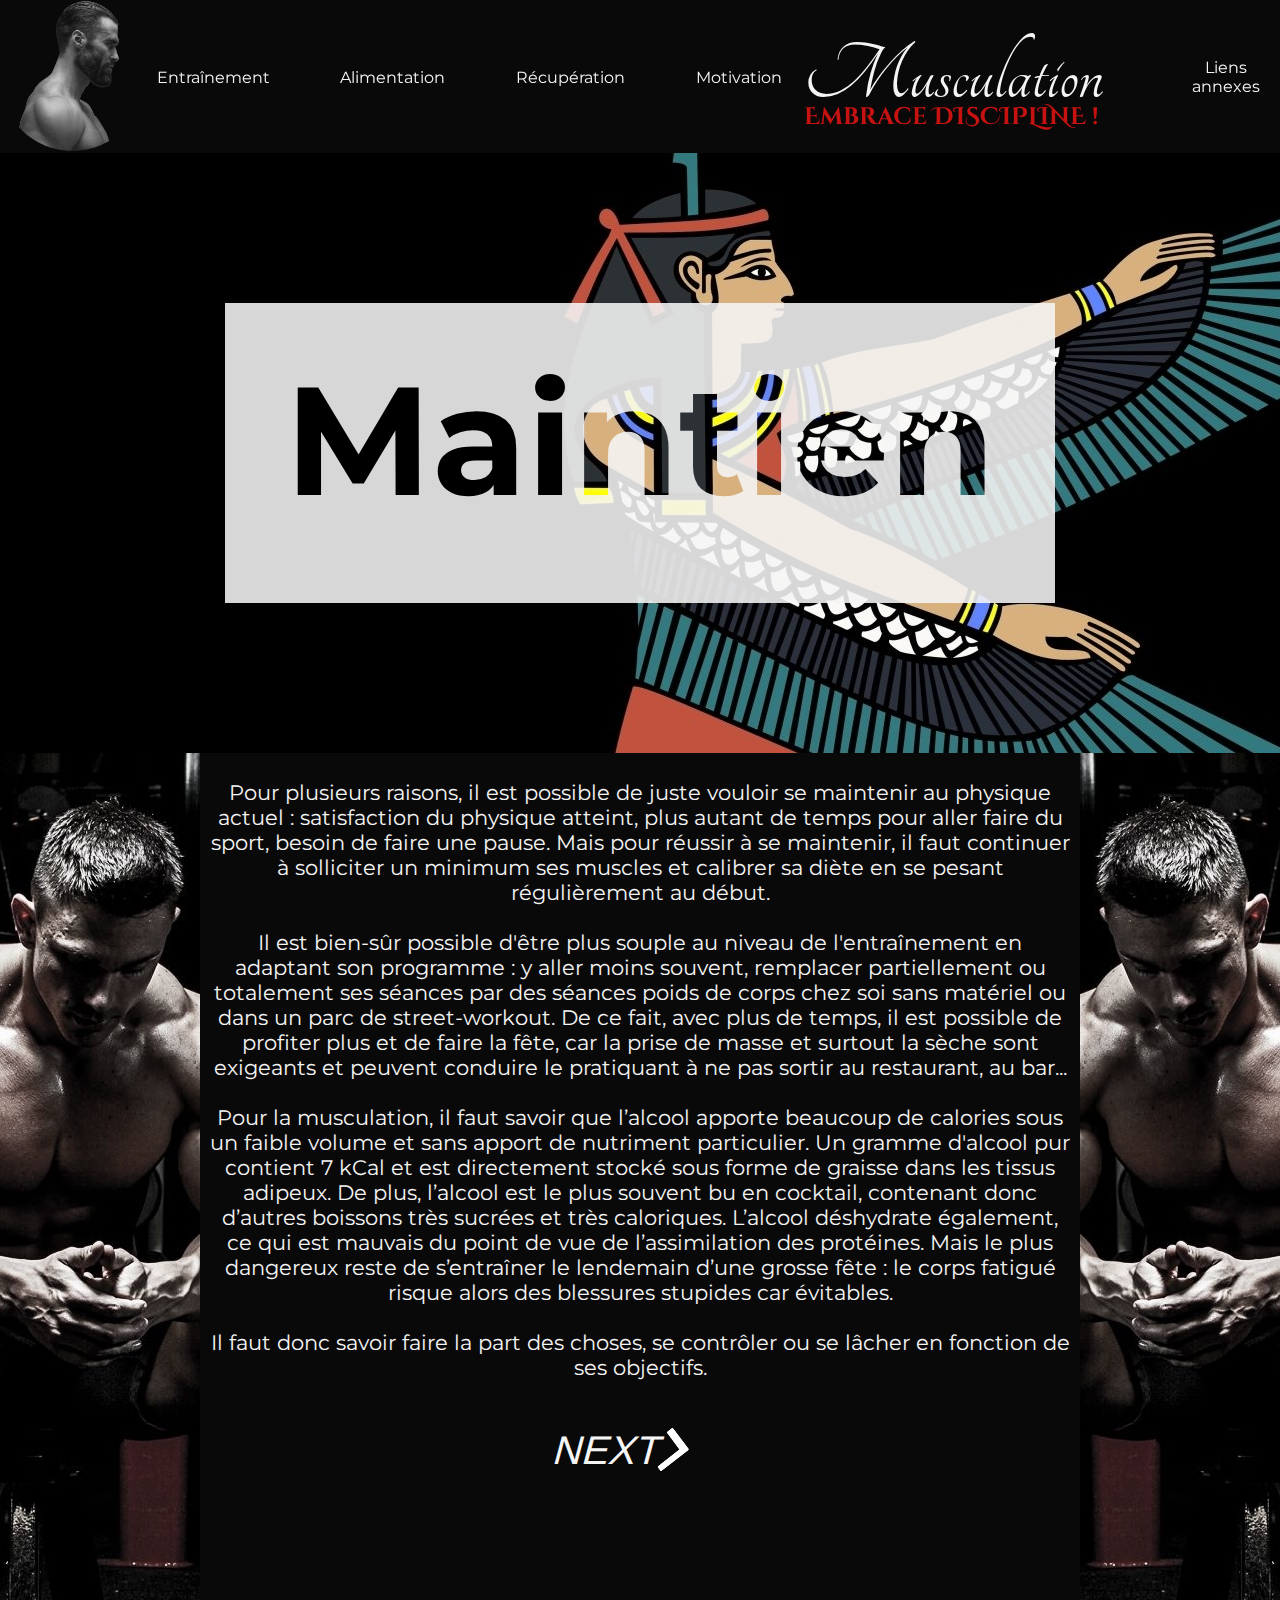
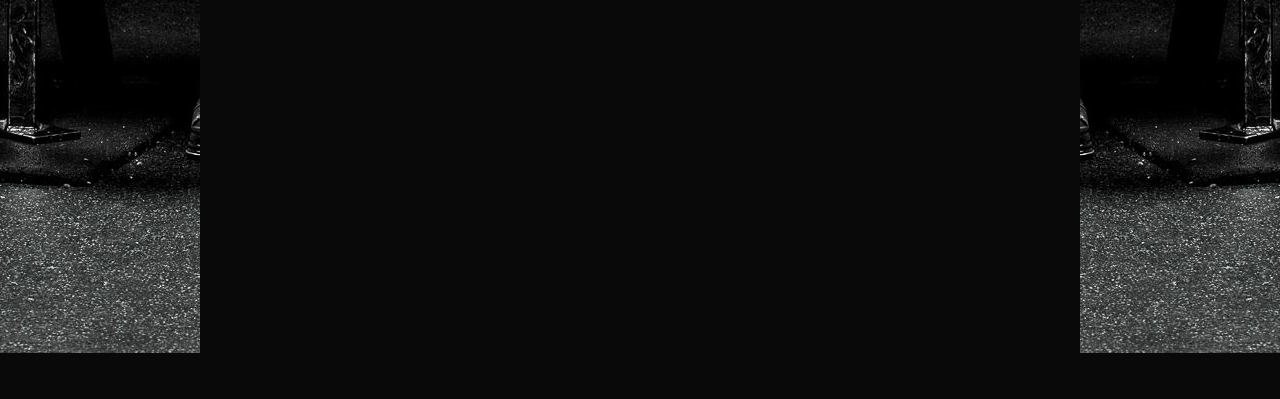
<file: muscu/maintien.html>
<!DOCTYPE html>

<html lang="fr">




<head>
  <title> Maintien </title>
  <meta name="viewport" content="width=device-width, initial-scale=1">
  <meta charset="utf-8">

  <link rel="shortcut icon" href="biceps_logo.png" type="image/x-icon">
  <link rel="stylesheet" href="maintien.css">
  <link rel="preconnect" href="https://fonts.googleapis.com">
  <link rel="preconnect" href="https://fonts.gstatic.com" crossorigin>
  <link href="https://fonts.googleapis.com/css2?family=Tangerine&display=swap" rel="stylesheet">
  <link rel="preconnect" href="https://fonts.googleapis.com">
  <link rel="preconnect" href="https://fonts.gstatic.com" crossorigin>
  <link href="https://fonts.googleapis.com/css2?family=Black+Ops+One&display=swap" rel="stylesheet">
  <link rel="preconnect" href="https://fonts.googleapis.com">
  <link rel="preconnect" href="https://fonts.gstatic.com" crossorigin>
  <link href="https://fonts.googleapis.com/css2?family=Cinzel+Decorative&display=swap" rel="stylesheet">
  <link rel="preconnect" href="https://fonts.googleapis.com">
  <link rel="preconnect" href="https://fonts.gstatic.com" crossorigin>
  <link href="https://fonts.googleapis.com/css2?family=Pinyon+Script&display=swap" rel="stylesheet">
  <link rel="preconnect" href="https://fonts.googleapis.com">
  <link rel="preconnect" href="https://fonts.gstatic.com" crossorigin>
  <link href="https://fonts.googleapis.com/css2?family=Montserrat:ital,wght@1,200&display=swap" rel="stylesheet">
  <script src="muscu.js"></script>
</head>




<body>

  <div class="global">
    <div id="progress">
      <span id="progress-value">&#x1F815;</span>
    </div>

    <div id="navbar">

      <div class="Top-left-logo">
        <a class="summary-section" href="../index.html">
          <img class="Chad" src="Chad.png" alt="Giga Chad">
        </a>
      </div>


      <div class="summary">

        <div class="dropdown">
          <div>
            <a class="summary-section" href="../index.html#workout-link">
              Entraînement
            </a>
          </div>
          <div class="dropdown-content">
            <a href="anatomie.html">Anatomie</a>
            <a href="exercices.html">Exercices</a>
            <a href="techniques-intensification.html">Techniques d'intensification</a>
          </div>
        </div>

        <div class="dropdown">
          <div>
            <a class="summary-section" href="../index.html#food-link">
              Alimentation
            </a>
          </div>
          <div class="dropdown-content">
            <a href="alim-gene.html">Généralités</a>
            <a href="prise-de-masse.html">Prise de masse</a>
            <a href="seche.html">Sèche</a>
            <a href="maintien.html">Maintien</a>
          </div>
        </div>

        <div class="dropdown">
          <div>
            <a class="summary-section" href="../index.html#rest-link">
              Récupération
            </a>
          </div>
          <div class="dropdown-content">
            <a href="etirements.html">Etirements</a>
            <a href="conseils_divers.html">Conseils divers</a>
          </div>
        </div>

        <div class="dropdown">
          <div>
            <a class="summary-section" href="../index.html#motivation-link">
              Motivation
            </a>
          </div>
        </div>

      </div>

      <div class="name-and-motto">
        <div class="name-position">
          <p class="name">
            Musculation
          </p>
        </div>

        <div class="motto-position">
          <p class="motto">
            Embrace DISCIPLINE !
          </p>
        </div>
      </div>

      <a class="summary-section" id="sources" href="../index.html#footer">
        Liens annexes
      </a>
    </div>



    <div id="transition">
      <div class="clip-text clip-text_two">Maintien</div>
    </div>


    <div id="main_part">

      <div class="side-section" id="left">
        <img class="side_img" src="gym_side_left.jpg" alt="body builder">
      </div>

      <div class="middle-section">
        <br>

        <div class="Txt">
          Pour plusieurs raisons, il est possible de juste vouloir se maintenir au physique actuel : satisfaction
          du physique atteint, plus autant de temps pour aller faire du sport, besoin de faire une pause. Mais
          pour réussir à se maintenir, il faut continuer à solliciter un minimum ses muscles et calibrer sa diète
          en se pesant régulièrement au début.

          <br>
          <br>
          Il est bien-sûr possible d'être plus souple au niveau de l'entraînement en adaptant son programme : y
          aller moins souvent, remplacer partiellement ou totalement ses séances par des séances poids de corps
          chez soi sans matériel ou dans un parc de street-workout. De ce fait, avec plus de temps, il est
          possible de profiter plus et de faire la fête, car la prise de masse et surtout la sèche sont exigeants
          et peuvent conduire le pratiquant à ne pas sortir au restaurant, au bar...

          <br>
          <br>
          Pour la musculation, il faut savoir que l’alcool apporte beaucoup de calories sous un faible volume et
          sans apport de nutriment particulier. Un gramme d'alcool pur contient 7 kCal et est directement stocké
          sous forme de graisse dans les tissus adipeux. De plus, l’alcool est le plus souvent bu en cocktail,
          contenant donc d’autres boissons très sucrées et très caloriques. L’alcool déshydrate également, ce qui
          est mauvais du point de vue de l’assimilation des protéines. Mais le plus dangereux reste de s’entraîner
          le lendemain d’une grosse fête : le corps fatigué risque alors des blessures stupides car évitables.

          <br>
          <br>
          Il faut donc savoir faire la part des choses, se contrôler ou se lâcher en fonction de ses objectifs.
        </div>

        <br>
        <br>


        <div class="wrapper">
          <a class="cta" href="etirements.html">
            <span class="sp">NEXT</span>
            <span class="sp">
              <svg width="66px" height="43px" viewBox="0 0 66 43" version="1.1" xmlns="http://www.w3.org/2000/svg"
                xmlns:xlink="http://www.w3.org/1999/xlink">
                <g id="arrow" stroke="none" stroke-width="1" fill="none" fill-rule="evenodd">
                  <path class="one"
                    d="M40.1543933,3.89485454 L43.9763149,0.139296592 C44.1708311,-0.0518420739 44.4826329,-0.0518571125 44.6771675,0.139262789 L65.6916134,20.7848311 C66.0855801,21.1718824 66.0911863,21.8050225 65.704135,22.1989893 C65.7000188,22.2031791 65.6958657,22.2073326 65.6916762,22.2114492 L44.677098,42.8607841 C44.4825957,43.0519059 44.1708242,43.0519358 43.9762853,42.8608513 L40.1545186,39.1069479 C39.9575152,38.9134427 39.9546793,38.5968729 40.1481845,38.3998695 C40.1502893,38.3977268 40.1524132,38.395603 40.1545562,38.3934985 L56.9937789,21.8567812 C57.1908028,21.6632968 57.193672,21.3467273 57.0001876,21.1497035 C56.9980647,21.1475418 56.9959223,21.1453995 56.9937605,21.1432767 L40.1545208,4.60825197 C39.9574869,4.41477773 39.9546013,4.09820839 40.1480756,3.90117456 C40.1501626,3.89904911 40.1522686,3.89694235 40.1543933,3.89485454 Z"
                    fill="#FFFFFF"></path>
                  <path class="two"
                    d="M20.1543933,3.89485454 L23.9763149,0.139296592 C24.1708311,-0.0518420739 24.4826329,-0.0518571125 24.6771675,0.139262789 L45.6916134,20.7848311 C46.0855801,21.1718824 46.0911863,21.8050225 45.704135,22.1989893 C45.7000188,22.2031791 45.6958657,22.2073326 45.6916762,22.2114492 L24.677098,42.8607841 C24.4825957,43.0519059 24.1708242,43.0519358 23.9762853,42.8608513 L20.1545186,39.1069479 C19.9575152,38.9134427 19.9546793,38.5968729 20.1481845,38.3998695 C20.1502893,38.3977268 20.1524132,38.395603 20.1545562,38.3934985 L36.9937789,21.8567812 C37.1908028,21.6632968 37.193672,21.3467273 37.0001876,21.1497035 C36.9980647,21.1475418 36.9959223,21.1453995 36.9937605,21.1432767 L20.1545208,4.60825197 C19.9574869,4.41477773 19.9546013,4.09820839 20.1480756,3.90117456 C20.1501626,3.89904911 20.1522686,3.89694235 20.1543933,3.89485454 Z"
                    fill="#FFFFFF"></path>
                  <path class="three"
                    d="M0.154393339,3.89485454 L3.97631488,0.139296592 C4.17083111,-0.0518420739 4.48263286,-0.0518571125 4.67716753,0.139262789 L25.6916134,20.7848311 C26.0855801,21.1718824 26.0911863,21.8050225 25.704135,22.1989893 C25.7000188,22.2031791 25.6958657,22.2073326 25.6916762,22.2114492 L4.67709797,42.8607841 C4.48259567,43.0519059 4.17082418,43.0519358 3.97628526,42.8608513 L0.154518591,39.1069479 C-0.0424848215,38.9134427 -0.0453206733,38.5968729 0.148184538,38.3998695 C0.150289256,38.3977268 0.152413239,38.395603 0.154556228,38.3934985 L16.9937789,21.8567812 C17.1908028,21.6632968 17.193672,21.3467273 17.0001876,21.1497035 C16.9980647,21.1475418 16.9959223,21.1453995 16.9937605,21.1432767 L0.15452076,4.60825197 C-0.0425130651,4.41477773 -0.0453986756,4.09820839 0.148075568,3.90117456 C0.150162624,3.89904911 0.152268631,3.89694235 0.154393339,3.89485454 Z"
                    fill="#FFFFFF"></path>
                </g>
              </svg>
            </span>
          </a>
        </div>
      </div>

      <div class="side-section" id="right">
        <img class="side_img" src="gym_side_right.jpg" alt="body builder">
      </div>
    </div>
  </div>



</body>




</html>
</file>
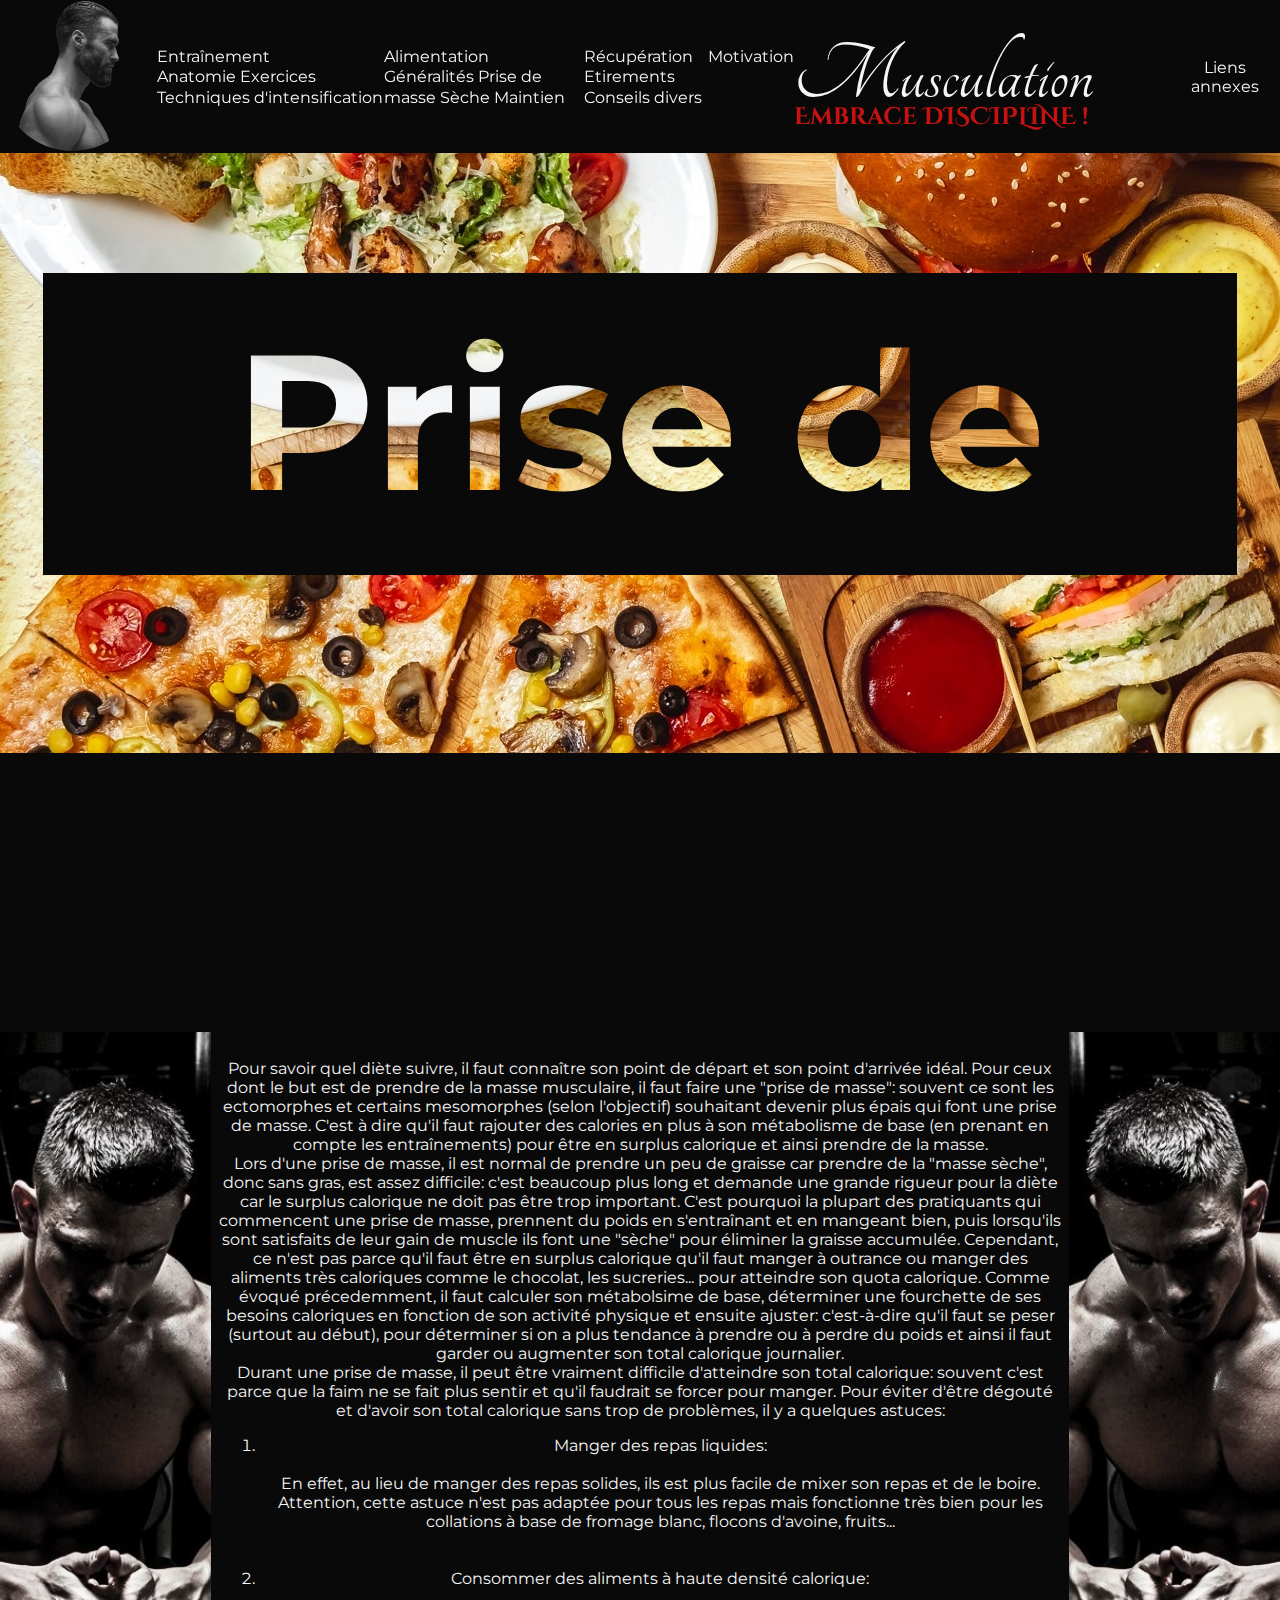
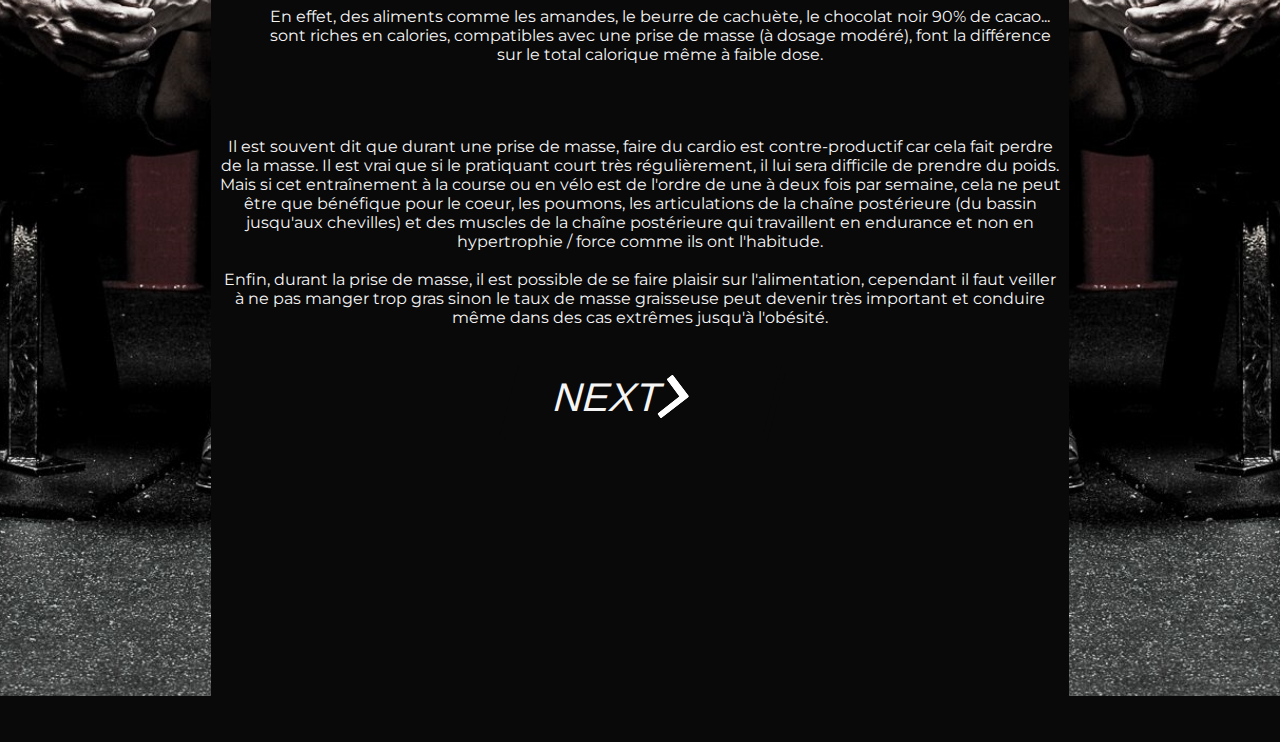
<file: muscu/prise-de-masse.html>
<!DOCTYPE html>

<html lang="fr">




<head>
    <title> Prise de masse </title>
    <meta name="viewport" content="width=device-width, initial-scale=1">
    <meta charset="utf-8">

    <link rel="shortcut icon" href="biceps_logo.png" type="image/x-icon">
    <link rel="stylesheet" href="prise-de-masse.css">
    <link rel="preconnect" href="https://fonts.googleapis.com">
    <link rel="preconnect" href="https://fonts.gstatic.com" crossorigin>
    <link href="https://fonts.googleapis.com/css2?family=Tangerine&display=swap" rel="stylesheet">
    <link rel="preconnect" href="https://fonts.googleapis.com">
    <link rel="preconnect" href="https://fonts.gstatic.com" crossorigin>
    <link href="https://fonts.googleapis.com/css2?family=Black+Ops+One&display=swap" rel="stylesheet">
    <link rel="preconnect" href="https://fonts.googleapis.com">
    <link rel="preconnect" href="https://fonts.gstatic.com" crossorigin>
    <link href="https://fonts.googleapis.com/css2?family=Cinzel+Decorative&display=swap" rel="stylesheet">
    <link rel="preconnect" href="https://fonts.googleapis.com">
    <link rel="preconnect" href="https://fonts.gstatic.com" crossorigin>
    <link href="https://fonts.googleapis.com/css2?family=Pinyon+Script&display=swap" rel="stylesheet">
    <link rel="preconnect" href="https://fonts.googleapis.com">
    <link rel="preconnect" href="https://fonts.gstatic.com" crossorigin>
    <link href="https://fonts.googleapis.com/css2?family=Montserrat:ital,wght@1,200&display=swap" rel="stylesheet">
    <script src="muscu.js"></script>
</head>




<body>

    <div class="global">
        <div id="progress">
            <span id="progress-value">&#x1F815;</span>
        </div>

        <div id="navbar">

            <div class="Top-left-logo">
                <a class="summary-section" href="../index.html">
                    <img class="Chad" src="Chad.png" alt="Giga Chad">
                </a>
            </div>


            <div class="summary">

                <div class="dropdown">
                    <div>
                        <a class="summary-section" href="../index.html#workout-link">
                            Entraînement
                        </a>
                    </div>
                    <div class="dropdown-content">
                        <a href="anatomie.html">Anatomie</a>
                        <a href="exercices.html">Exercices</a>
                        <a href="techniques-intensification.html">Techniques d'intensification</a>
                    </div>
                </div>

                <div class="dropdown">
                    <div>
                        <a class="summary-section" href="../index.html#food-link">
                            Alimentation
                        </a>
                    </div>
                    <div class="dropdown-content">
                        <a href="alim-gene.html">Généralités</a>
                        <a href="prise-de-masse.html">Prise de masse</a>
                        <a href="seche.html">Sèche</a>
                        <a href="maintien.html">Maintien</a>
                    </div>
                </div>

                <div class="dropdown">
                    <div>
                        <a class="summary-section" href="../index.html#rest-link">
                            Récupération
                        </a>
                    </div>
                    <div class="dropdown-content">
                        <a href="etirements.html">Etirements</a>
                        <a href="conseils_divers.html">Conseils divers</a>
                    </div>
                </div>

                <div class="dropdown">
                    <div>
                        <a class="summary-section" href="../index.html#motivation-link">
                            Motivation
                        </a>
                    </div>
                </div>

            </div>

            <div class="name-and-motto">
                <div class="name-position">
                    <p class="name">
                        Musculation
                    </p>
                </div>

                <div class="motto-position">
                    <p class="motto">
                        Embrace DISCIPLINE !
                    </p>
                </div>
            </div>

            <a class="summary-section" id="sources" href="../index.html#footer">
                Liens annexes
            </a>
        </div>



        <div id="transition">
            <div class="clip-text clip-text_two">Prise de masse</div>
        </div>


        <div id="main_part">

            <div class="side-section" id="left">
                <img class="side_img" src="gym_side_left.jpg" alt="body builder">
            </div>

            <div class="middle-section">
                <br>
                <div class="Txt">
                    Pour savoir quel diète suivre, il faut connaître son point de départ et son point d'arrivée idéal.
                    Pour ceux dont le but est de prendre de la masse musculaire, il faut faire une "prise de masse":
                    souvent ce sont les ectomorphes et certains mesomorphes (selon l'objectif) souhaitant devenir plus
                    épais qui font une prise de masse. C'est à dire qu'il faut rajouter des calories en plus à son
                    métabolisme de base (en prenant en compte les entraînements) pour être en surplus calorique et ainsi
                    prendre de la masse.
                    <br>
                    Lors d'une prise de masse, il est normal de prendre un peu de graisse car prendre de la "masse
                    sèche", donc sans gras, est assez difficile: c'est beaucoup plus long et demande une grande rigueur
                    pour la diète car le surplus calorique ne doit pas être trop important.
                    C'est pourquoi la plupart des pratiquants qui commencent une prise de masse, prennent du poids en
                    s'entraînant et en mangeant bien, puis lorsqu'ils sont satisfaits de leur gain de muscle ils font
                    une "sèche" pour éliminer la graisse accumulée.

                    Cependant, ce n'est pas parce qu'il faut être en surplus calorique qu'il faut manger à outrance ou
                    manger des aliments très caloriques comme le chocolat, les sucreries... pour atteindre son quota
                    calorique. Comme évoqué précedemment, il faut calculer son métabolsime de base, déterminer une
                    fourchette de ses besoins caloriques en fonction de son activité physique et ensuite ajuster:
                    c'est-à-dire qu'il faut se peser (surtout au début), pour déterminer si on a plus tendance à prendre
                    ou à perdre du poids et ainsi il faut garder ou augmenter son total calorique journalier.

                    <br>

                    Durant une prise de masse, il peut être vraiment difficile d'atteindre son total calorique: souvent
                    c'est parce que la faim ne se fait plus sentir et qu'il faudrait se forcer pour manger. Pour éviter
                    d'être dégouté et d'avoir son total calorique sans trop de problèmes, il y a quelques astuces:
                    <br>
                    <ol class="enum">
                        <li class="sub-enum">Manger des repas liquides:</li>
                        <br>
                        En effet, au lieu de manger des repas solides, ils est plus facile de mixer son repas et de le
                        boire. Attention, cette astuce n'est pas adaptée pour tous les repas mais fonctionne très bien
                        pour les collations à base de fromage blanc, flocons d'avoine, fruits...
                        <br>
                        <br>
                        <br>
                        <li class="sub-enum">Consommer des aliments à haute densité calorique:</li>
                        <br>
                        En effet, des aliments comme les amandes, le beurre de cachuète, le chocolat noir 90% de
                        cacao... sont riches en calories, compatibles avec une prise de masse (à dosage modéré), font la
                        différence sur le total calorique même à faible dose.
                    </ol>

                    <br>
                    <br>
                    <br>
                    Il est souvent dit que durant une prise de masse, faire du cardio est contre-productif car cela fait
                    perdre de la masse. Il est vrai que si le pratiquant court très régulièrement, il lui sera difficile
                    de prendre du poids. Mais si cet entraînement à la course ou en vélo est de l'ordre de une à deux fois
                    par semaine, cela ne peut être que bénéfique pour le coeur, les poumons, les articulations de la
                    chaîne postérieure (du bassin jusqu'aux chevilles) et des muscles de la chaîne postérieure qui
                    travaillent en endurance et non en hypertrophie / force comme ils ont l'habitude.

                    <br>
                    <br>
                    Enfin, durant la prise de masse, il est possible de se faire plaisir sur l'alimentation, cependant
                    il faut veiller à ne pas manger trop gras sinon le taux de masse graisseuse peut devenir très
                    important et conduire même dans des cas extrêmes jusqu'à l'obésité.

                </div>
                <br>
                <br>

                <div class="wrapper">
                    <a class="cta" href="seche.html">
                        <span class="sp">NEXT</span>
                        <span class="sp">
                            <svg width="66px" height="43px" viewBox="0 0 66 43" version="1.1"
                                xmlns="http://www.w3.org/2000/svg" xmlns:xlink="http://www.w3.org/1999/xlink">
                                <g id="arrow" stroke="none" stroke-width="1" fill="none" fill-rule="evenodd">
                                    <path class="one"
                                        d="M40.1543933,3.89485454 L43.9763149,0.139296592 C44.1708311,-0.0518420739 44.4826329,-0.0518571125 44.6771675,0.139262789 L65.6916134,20.7848311 C66.0855801,21.1718824 66.0911863,21.8050225 65.704135,22.1989893 C65.7000188,22.2031791 65.6958657,22.2073326 65.6916762,22.2114492 L44.677098,42.8607841 C44.4825957,43.0519059 44.1708242,43.0519358 43.9762853,42.8608513 L40.1545186,39.1069479 C39.9575152,38.9134427 39.9546793,38.5968729 40.1481845,38.3998695 C40.1502893,38.3977268 40.1524132,38.395603 40.1545562,38.3934985 L56.9937789,21.8567812 C57.1908028,21.6632968 57.193672,21.3467273 57.0001876,21.1497035 C56.9980647,21.1475418 56.9959223,21.1453995 56.9937605,21.1432767 L40.1545208,4.60825197 C39.9574869,4.41477773 39.9546013,4.09820839 40.1480756,3.90117456 C40.1501626,3.89904911 40.1522686,3.89694235 40.1543933,3.89485454 Z"
                                        fill="#FFFFFF"></path>
                                    <path class="two"
                                        d="M20.1543933,3.89485454 L23.9763149,0.139296592 C24.1708311,-0.0518420739 24.4826329,-0.0518571125 24.6771675,0.139262789 L45.6916134,20.7848311 C46.0855801,21.1718824 46.0911863,21.8050225 45.704135,22.1989893 C45.7000188,22.2031791 45.6958657,22.2073326 45.6916762,22.2114492 L24.677098,42.8607841 C24.4825957,43.0519059 24.1708242,43.0519358 23.9762853,42.8608513 L20.1545186,39.1069479 C19.9575152,38.9134427 19.9546793,38.5968729 20.1481845,38.3998695 C20.1502893,38.3977268 20.1524132,38.395603 20.1545562,38.3934985 L36.9937789,21.8567812 C37.1908028,21.6632968 37.193672,21.3467273 37.0001876,21.1497035 C36.9980647,21.1475418 36.9959223,21.1453995 36.9937605,21.1432767 L20.1545208,4.60825197 C19.9574869,4.41477773 19.9546013,4.09820839 20.1480756,3.90117456 C20.1501626,3.89904911 20.1522686,3.89694235 20.1543933,3.89485454 Z"
                                        fill="#FFFFFF"></path>
                                    <path class="three"
                                        d="M0.154393339,3.89485454 L3.97631488,0.139296592 C4.17083111,-0.0518420739 4.48263286,-0.0518571125 4.67716753,0.139262789 L25.6916134,20.7848311 C26.0855801,21.1718824 26.0911863,21.8050225 25.704135,22.1989893 C25.7000188,22.2031791 25.6958657,22.2073326 25.6916762,22.2114492 L4.67709797,42.8607841 C4.48259567,43.0519059 4.17082418,43.0519358 3.97628526,42.8608513 L0.154518591,39.1069479 C-0.0424848215,38.9134427 -0.0453206733,38.5968729 0.148184538,38.3998695 C0.150289256,38.3977268 0.152413239,38.395603 0.154556228,38.3934985 L16.9937789,21.8567812 C17.1908028,21.6632968 17.193672,21.3467273 17.0001876,21.1497035 C16.9980647,21.1475418 16.9959223,21.1453995 16.9937605,21.1432767 L0.15452076,4.60825197 C-0.0425130651,4.41477773 -0.0453986756,4.09820839 0.148075568,3.90117456 C0.150162624,3.89904911 0.152268631,3.89694235 0.154393339,3.89485454 Z"
                                        fill="#FFFFFF"></path>
                                </g>
                            </svg>
                        </span>
                    </a>
                </div>
            </div>

            <div class="side-section" id="right">
                <img class="side_img" src="gym_side_right.jpg" alt="body builder">
              </div>
        </div>
    </div>


</body>




</html>
</file>
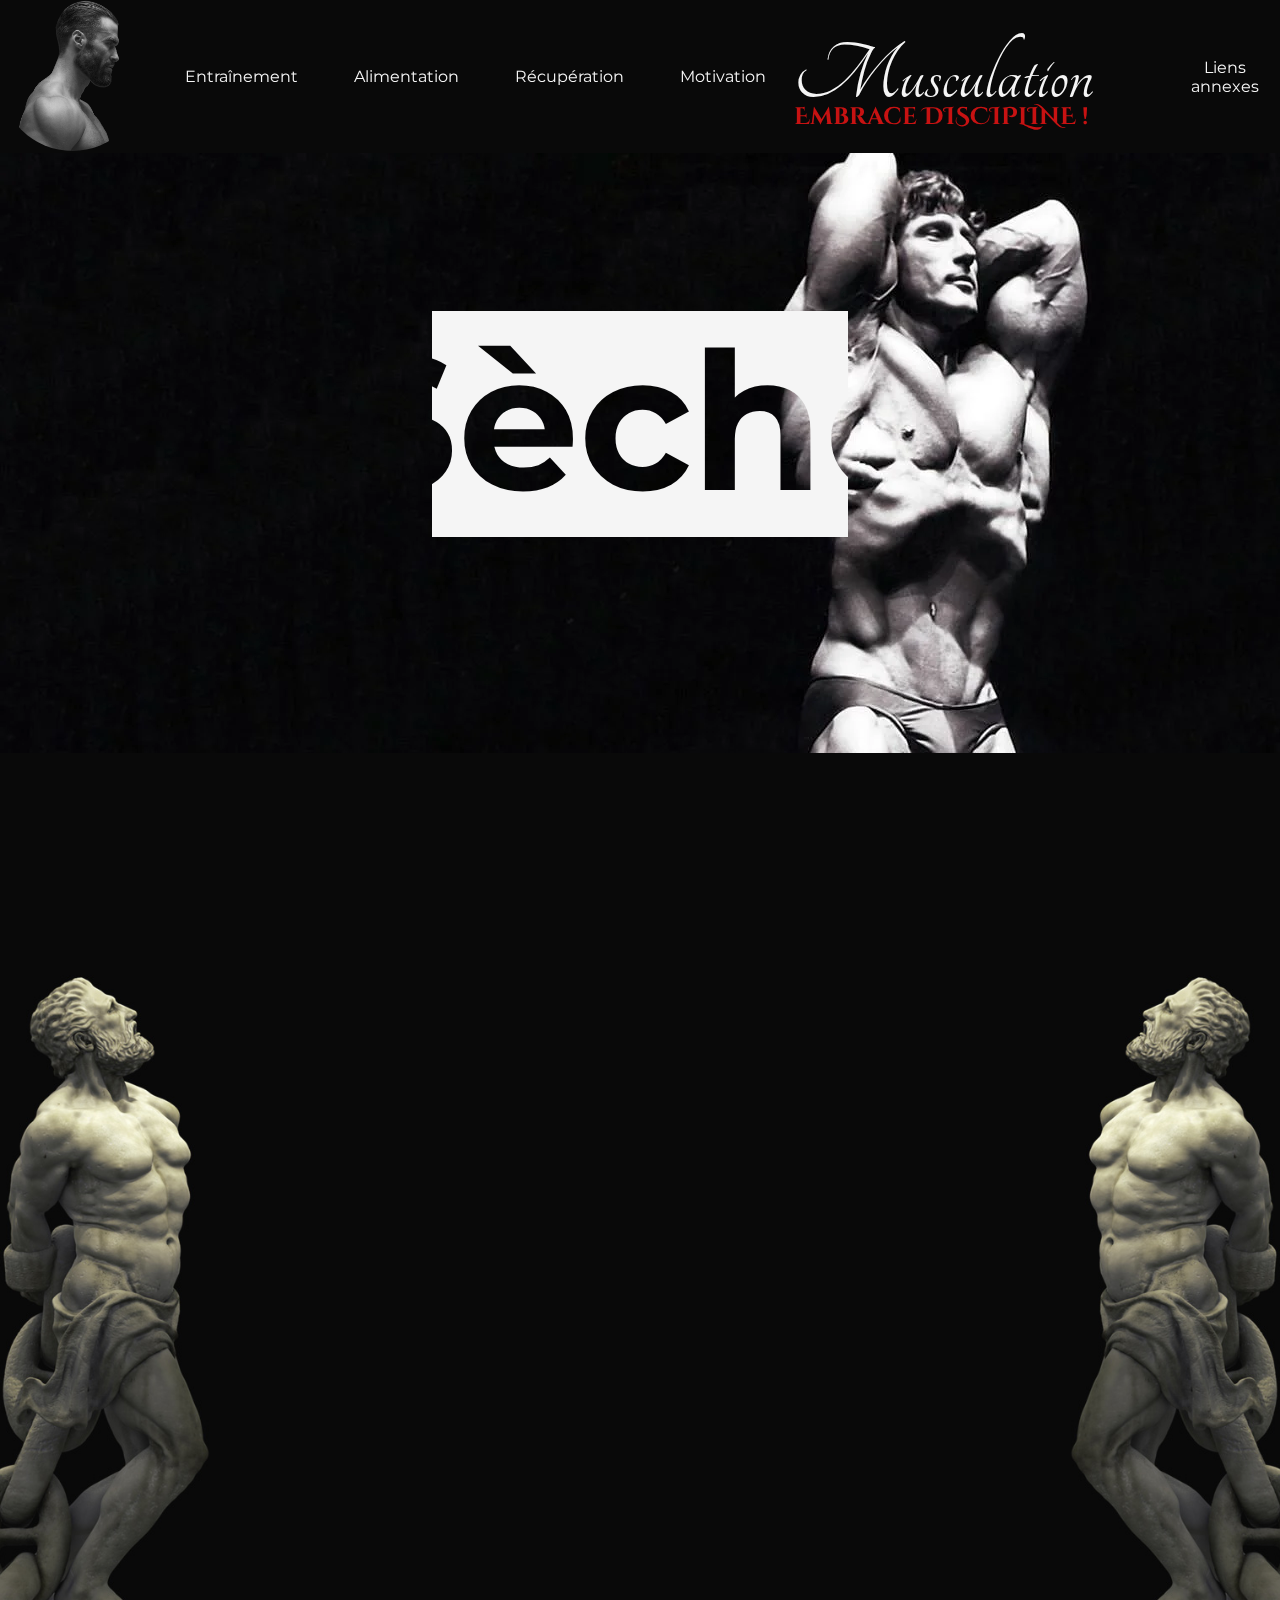
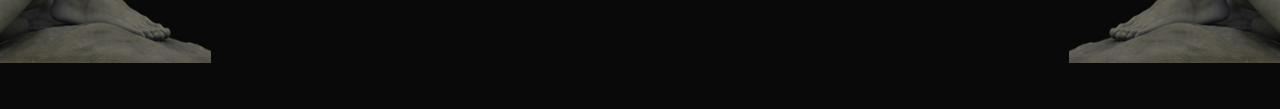
<file: muscu/seche.html>
<!DOCTYPE html>

<html lang="fr">




<head>
  <title> Sèche </title>
  <meta name="viewport" content="width=device-width, initial-scale=1">
  <meta charset="utf-8">

  <link rel="shortcut icon" href="biceps_logo.png" type="image/x-icon">
  <link rel="stylesheet" href="seche.css">
  <link rel="preconnect" href="https://fonts.googleapis.com">
  <link rel="preconnect" href="https://fonts.gstatic.com" crossorigin>
  <link href="https://fonts.googleapis.com/css2?family=Tangerine&display=swap" rel="stylesheet">
  <link rel="preconnect" href="https://fonts.googleapis.com">
  <link rel="preconnect" href="https://fonts.gstatic.com" crossorigin>
  <link href="https://fonts.googleapis.com/css2?family=Black+Ops+One&display=swap" rel="stylesheet">
  <link rel="preconnect" href="https://fonts.googleapis.com">
  <link rel="preconnect" href="https://fonts.gstatic.com" crossorigin>
  <link href="https://fonts.googleapis.com/css2?family=Cinzel+Decorative&display=swap" rel="stylesheet">
  <link rel="preconnect" href="https://fonts.googleapis.com">
  <link rel="preconnect" href="https://fonts.gstatic.com" crossorigin>
  <link href="https://fonts.googleapis.com/css2?family=Pinyon+Script&display=swap" rel="stylesheet">
  <link rel="preconnect" href="https://fonts.googleapis.com">
  <link rel="preconnect" href="https://fonts.gstatic.com" crossorigin>
  <link href="https://fonts.googleapis.com/css2?family=Montserrat:ital,wght@1,200&display=swap" rel="stylesheet">
  <script src="muscu.js"></script>
</head>




<body>

  <div id="progress">
    <span id="progress-value">&#x1F815;</span>
  </div>

  <div id="navbar">

    <div class="Top-left-logo">
      <a class="summary-section" href="../index.html">
        <img class="Chad" src="Chad.png" alt="Giga Chad">
      </a>
    </div>


    <div class="summary">
      <a class="summary-section" href="../index.html#workout-link">
        Entraînement
      </a>

      <a class="summary-section" href="../index.html#food-link">
        Alimentation
      </a>

      <a class="summary-section" href="../index.html#rest-link">
        Récupération
      </a>

      <a class="summary-section" href="../index.html#motivation-link">
        Motivation
      </a>
    </div>

    <div class="name-and-motto">
      <div class="name-position">
        <p class="name">
          Musculation
        </p>
      </div>

      <div class="motto-position">
        <p class="motto">
          Embrace DISCIPLINE !
        </p>
      </div>
    </div>

    <a class="summary-section" id="sources" href="#">
      Liens annexes
    </a>
  </div>



  <div id="transition">
    <div class="clip-text clip-text_two">Sèche</div>
  </div>


  <div id="main_part">

    <div class="side-section" id="left">
      <img class="side_img" src="Prometheus-left.webp" alt="Prometheus">
    </div>

    <div class="middle-section">

    </div>

    <div class="side-section" id="right">
      <img class="side_img" src="Prometheus-right.webp" alt="Prometheus">
    </div>
  </div>



</body>




</html>
</file>
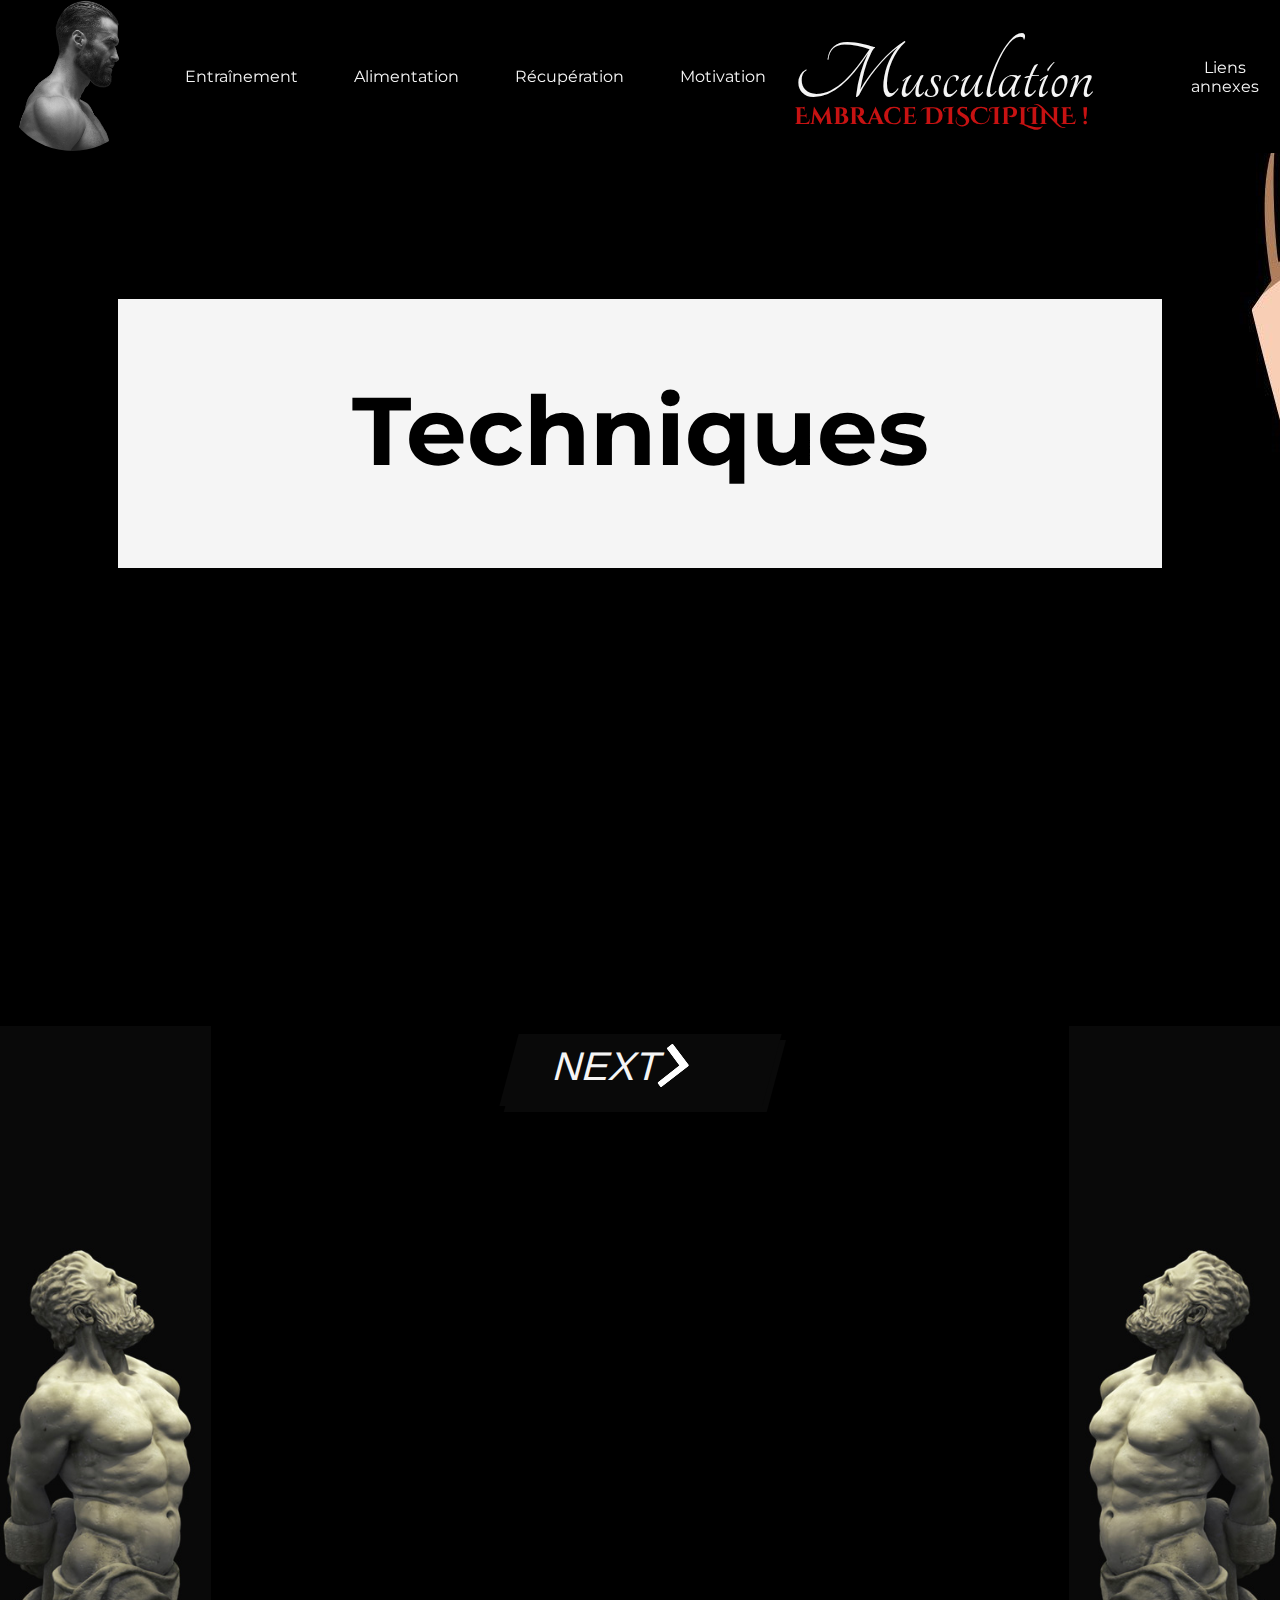
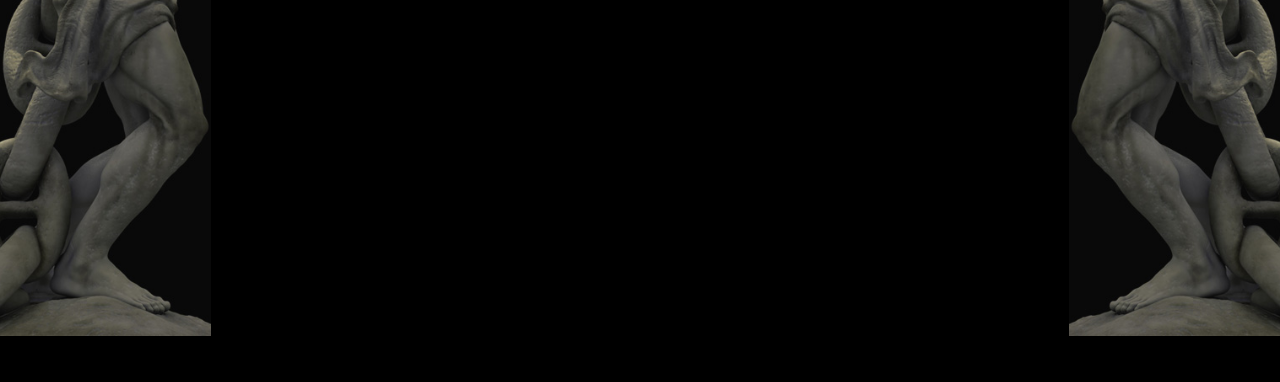
<file: muscu/techniques-intensification.html>
<!DOCTYPE html>

<html lang="fr">




<head>
  <title> Techniques d'intensification </title>
  <meta name="viewport" content="width=device-width, initial-scale=1">
  <meta charset="utf-8">

  <link rel="shortcut icon" href="biceps_logo.png" type="image/x-icon">
  <link rel="stylesheet" href="techniques-intensification.css">
  <link rel="preconnect" href="https://fonts.googleapis.com">
  <link rel="preconnect" href="https://fonts.gstatic.com" crossorigin>
  <link href="https://fonts.googleapis.com/css2?family=Tangerine&display=swap" rel="stylesheet">
  <link rel="preconnect" href="https://fonts.googleapis.com">
  <link rel="preconnect" href="https://fonts.gstatic.com" crossorigin>
  <link href="https://fonts.googleapis.com/css2?family=Black+Ops+One&display=swap" rel="stylesheet">
  <link rel="preconnect" href="https://fonts.googleapis.com">
  <link rel="preconnect" href="https://fonts.gstatic.com" crossorigin>
  <link href="https://fonts.googleapis.com/css2?family=Cinzel+Decorative&display=swap" rel="stylesheet">
  <link rel="preconnect" href="https://fonts.googleapis.com">
  <link rel="preconnect" href="https://fonts.gstatic.com" crossorigin>
  <link href="https://fonts.googleapis.com/css2?family=Pinyon+Script&display=swap" rel="stylesheet">
  <link rel="preconnect" href="https://fonts.googleapis.com">
  <link rel="preconnect" href="https://fonts.gstatic.com" crossorigin>
  <link href="https://fonts.googleapis.com/css2?family=Montserrat:ital,wght@1,200&display=swap" rel="stylesheet">
  <script src="muscu.js"></script>
</head>




<body>

  <div id="progress">
    <span id="progress-value">&#x1F815;</span>
  </div>

  <div id="navbar">

    <div class="Top-left-logo">
      <a class="summary-section" href="../index.html">
        <img class="Chad" src="Chad.png" alt="Giga Chad">
      </a>
    </div>


    <div class="summary">
      <a class="summary-section" href="../index.html#workout-link">
        Entraînement
      </a>

      <a class="summary-section" href="../index.html#food-link">
        Alimentation
      </a>

      <a class="summary-section" href="../index.html#rest-link">
        Récupération
      </a>

      <a class="summary-section" href="../index.html#motivation-link">
        Motivation
      </a>
    </div>

    <div class="name-and-motto">
      <div class="name-position">
        <p class="name">
          Musculation
        </p>
      </div>

      <div class="motto-position">
        <p class="motto">
          Embrace DISCIPLINE !
        </p>
      </div>
    </div>

    <a class="summary-section" id="sources" href="#">
      Liens annexes
    </a>
  </div>



  <div id="transition">
    <div class="clip-text clip-text_two">Techniques d'intensification</div>
  </div>


  <div id="main_part">

    <div class="side-section" id="left">
      <img class="side_img" src="Prometheus-left.webp" alt="Prometheus">
    </div>

    <div class="middle-section">


      <div class="wrapper">
        <a class="cta" href="prise-de-masse.html">
          <span class="sp">NEXT</span>
          <span class="sp"> 
            <svg width="66px" height="43px" viewBox="0 0 66 43" version="1.1" xmlns="http://www.w3.org/2000/svg"
              xmlns:xlink="http://www.w3.org/1999/xlink">
              <g id="arrow" stroke="none" stroke-width="1" fill="none" fill-rule="evenodd">
                <path class="one"
                  d="M40.1543933,3.89485454 L43.9763149,0.139296592 C44.1708311,-0.0518420739 44.4826329,-0.0518571125 44.6771675,0.139262789 L65.6916134,20.7848311 C66.0855801,21.1718824 66.0911863,21.8050225 65.704135,22.1989893 C65.7000188,22.2031791 65.6958657,22.2073326 65.6916762,22.2114492 L44.677098,42.8607841 C44.4825957,43.0519059 44.1708242,43.0519358 43.9762853,42.8608513 L40.1545186,39.1069479 C39.9575152,38.9134427 39.9546793,38.5968729 40.1481845,38.3998695 C40.1502893,38.3977268 40.1524132,38.395603 40.1545562,38.3934985 L56.9937789,21.8567812 C57.1908028,21.6632968 57.193672,21.3467273 57.0001876,21.1497035 C56.9980647,21.1475418 56.9959223,21.1453995 56.9937605,21.1432767 L40.1545208,4.60825197 C39.9574869,4.41477773 39.9546013,4.09820839 40.1480756,3.90117456 C40.1501626,3.89904911 40.1522686,3.89694235 40.1543933,3.89485454 Z"
                  fill="#FFFFFF"></path>
                <path class="two"
                  d="M20.1543933,3.89485454 L23.9763149,0.139296592 C24.1708311,-0.0518420739 24.4826329,-0.0518571125 24.6771675,0.139262789 L45.6916134,20.7848311 C46.0855801,21.1718824 46.0911863,21.8050225 45.704135,22.1989893 C45.7000188,22.2031791 45.6958657,22.2073326 45.6916762,22.2114492 L24.677098,42.8607841 C24.4825957,43.0519059 24.1708242,43.0519358 23.9762853,42.8608513 L20.1545186,39.1069479 C19.9575152,38.9134427 19.9546793,38.5968729 20.1481845,38.3998695 C20.1502893,38.3977268 20.1524132,38.395603 20.1545562,38.3934985 L36.9937789,21.8567812 C37.1908028,21.6632968 37.193672,21.3467273 37.0001876,21.1497035 C36.9980647,21.1475418 36.9959223,21.1453995 36.9937605,21.1432767 L20.1545208,4.60825197 C19.9574869,4.41477773 19.9546013,4.09820839 20.1480756,3.90117456 C20.1501626,3.89904911 20.1522686,3.89694235 20.1543933,3.89485454 Z"
                  fill="#FFFFFF"></path>
                <path class="three"
                  d="M0.154393339,3.89485454 L3.97631488,0.139296592 C4.17083111,-0.0518420739 4.48263286,-0.0518571125 4.67716753,0.139262789 L25.6916134,20.7848311 C26.0855801,21.1718824 26.0911863,21.8050225 25.704135,22.1989893 C25.7000188,22.2031791 25.6958657,22.2073326 25.6916762,22.2114492 L4.67709797,42.8607841 C4.48259567,43.0519059 4.17082418,43.0519358 3.97628526,42.8608513 L0.154518591,39.1069479 C-0.0424848215,38.9134427 -0.0453206733,38.5968729 0.148184538,38.3998695 C0.150289256,38.3977268 0.152413239,38.395603 0.154556228,38.3934985 L16.9937789,21.8567812 C17.1908028,21.6632968 17.193672,21.3467273 17.0001876,21.1497035 C16.9980647,21.1475418 16.9959223,21.1453995 16.9937605,21.1432767 L0.15452076,4.60825197 C-0.0425130651,4.41477773 -0.0453986756,4.09820839 0.148075568,3.90117456 C0.150162624,3.89904911 0.152268631,3.89694235 0.154393339,3.89485454 Z"
                  fill="#FFFFFF"></path>
              </g>
            </svg>
          </span>
        </a>
      </div>


    </div>

    <div class="side-section" id="right">
      <img class="side_img" src="Prometheus-right.webp" alt="Prometheus">
    </div>
  </div>



</body>




</html>
</file>
<file: muscu/alim-gene.css>
@import url(https://fonts.googleapis.com/css?family=Ubuntu:400,300);

html {
  scroll-behavior: smooth;
}

body {
  display: flex;
  flex-direction: column;
  width: 100vw;
  margin: 0;
  color: whitesmoke;
  font-family: 'Montserrat', sans-serif;
  background-color: rgba(9, 9, 9, 255);
}

*,
:before,
:after {
  -webkit-box-sizing: border-box;
  -moz-box-sizing: border-box;
  box-sizing: border-box;
}

.global{
  margin-left: auto;
  margin-right: auto;
}


#navbar {
  display: flex;
  justify-content: space-between;
  align-items: center;
  height: 153px;
  position: fixed;
  top: 0;
  width: 100vw;
  padding-right: 8px;
  max-width: 1920px;
  min-width: 980px;
  transition: top 0.3s;
  -webkit-transition: 0.48s;
  transition: 0.48s;
  z-index: 100;
}

#transition {
  width: 100vw;
  margin-top: 153px;
  max-width: 1920px;
  text-align: center;
  align-items: center;
  height: 600px;
}

#main_part {
  display: grid;
  grid-template-columns: 200px 1fr 200px;
  width: 100%;
  max-width: 1920px;
  margin-bottom: 42px;
}

#progress {
  position: fixed;
  bottom: 20px;
  right: 10px;
  height: 70px;
  width: 70px;
  display: none;
  place-items: center;
  border-radius: 50%;
  box-shadow: 0 0 10px whitesmoke;
  cursor: pointer;
}

#progress-value {
  display: block;
  height: calc(100% - 15px);
  width: calc(100% - 15px);
  background-color: whitesmoke;
  border-radius: 50%;
  display: grid;
  place-items: center;
  font-size: 35px;
  color: rgba(9, 9, 9, 255);
}



/* header */

.Top-left-logo {
  flex: 0.5;
  margin-right: 12px;
}

.Chad {
  height: 153px;
  border-width: 2px;
  border-radius: 80px;
}

.summary {
  flex: 3.5;
  display: flex;
  flex-direction: row;
  flex-shrink: 0;
  justify-content: space-between;
  padding-right: 22px;
}

.summary-section {
  position: relative;
  flex: auto;
}

.dropdown {
  position: relative;
}

.dropdown-content {
  display: none;
  position: absolute;
  top: 20px;
  background-color: rgba(9,9,9,255);
  min-width: 160px;
  box-shadow: 0px 8px 16px 0px rgba(9,9,9,255);
  z-index: 100;
}

.dropdown-content a {
  color: rgba(9,9,9,255);
  padding: 18px 16px;
  text-decoration: none;
  display: block;
}

.dropdown-content a:hover {background-color: rgb(199, 18, 18);}

.dropdown:hover .dropdown-content {display: block;}

a:link {
  text-decoration: none;
  text-align: center;
  vertical-align: middle;
  color: whitesmoke;
}

a:visited {
  color: whitesmoke;
}

.name-and-motto {
  display: flex;
  flex: 2;
  flex-direction: column;
  justify-content: center;
  align-items: flex-start;
  flex-shrink: 0;
  text-size-adjust: auto;
  margin-right: 12px;
}


.name-position {
  position: relative;
}

.name {
  font-size: 86px;
  font-family: 'Tangerine', cursive;
}

.motto-position {
  position: absolute;
  bottom: 20px;
}

.motto {
  color: rgb(199, 18, 18);
  font-weight: bolder;
  margin: 0;
  font-size: 24px;
  font-family: 'Cinzel Decorative', cursive;
  text-size-adjust: auto;
}



#sources {
  flex: 0.6;
  flex-shrink: 0;
  align-items: flex-start;
  text-size-adjust: auto;
}
















/* Transition */

.clip-text {
  font-size: 10vw;
  font-weight: bold;
  line-height: 575px;
  position: relative;
  display: inline-block;
  text-align: center;
  width: 100%;
  height: 600px;
  /* Color fallback */
  color: #fff;
  -webkit-background-clip: text;
  -webkit-text-fill-color: transparent;
}

.clip-text:before,
.clip-text:after {
  position: absolute;
  content: '';
}

/* Background */
.clip-text:before {
  z-index: -2;
  top: 0;
  right: 0;
  bottom: 0;
  left: 0;
  background-image: inherit;
}

/* Text Background (black zone) */
.clip-text:after {
  position: absolute;
  z-index: -1;
  top: 150px;
  right: 125px;
  bottom: 150px;
  left: 125px;
  background-color: rgba(9, 9, 9, 255);
  opacity: 0.88;
}

.clip-text_two {
  background-image: url(food.jpg);
}















/* Main */

.side-section {
  flex: 1;
  overflow: hidden;
  background-color: rgba(9, 9, 9, 255);
}

.side_img {
  width: 100%;
}

.middle-section {
  display: flex;
  flex-direction: column;
  text-align: center;
  background-color: rgba(9, 9, 9, 255);
  padding: 8px;
  flex: 4;
  color: whitesmoke;
  font-size: 20px;
}

.metabolism-calculus{
  display: grid;
  grid-template-columns: 1fr 45px 1fr;
  align-items: center;
  margin: 50px;
  height: 100px;
}

.data{
  display: flex;
  flex-direction: column;
  width: 250px;
}

.calc{
  padding-right: 35px;
}
 
#result{
  display: none;
}

.Txt {
  font-size: 21px;
}

.sub-title{
  font-size: 59px;
  margin-bottom: 0;
  text-decoration: underline;
  text-decoration-thickness: 2px;
}

.important{
  font-style: italic;
  text-decoration: underline;
}

.tabulus{
  width: 100%;
  height: 850px;
  padding: 20px;
  border-style: none;
}

.download-button{
  border-style: solid;
  border-width: 2px;
  border-color: whitesmoke;
  color: red;
  border-radius: 4px;
  padding: 8px;
}


.wrapper {
  display: flex;
  justify-content: center;
}

.cta {
  display: flex;
  padding: 10px 45px;
  text-decoration: none;
  font-family: 'Poppins', sans-serif;
  font-size: 40px;
  color: whitesmoke;
  background: rgba(9, 9, 9, 255);
  transition: 1s;
  box-shadow: 6px 6px 0 rgba(9, 9, 9, 255);
  transform: skewX(-15deg);
}

.cta:focus {
  outline: none;
}

.cta:hover {
  transition: 0.5s;
  box-shadow: 10px 10px 0 rgb(199, 18, 18);
}

.cta sp:nth-child(2) {
  transition: 0.5s;
  margin-right: 0px;
}

.cta:hover sp:nth-child(2) {
  transition: 0.5s;
  margin-right: 45px;
}

sp {
  transform: skewX(15deg)
}

sp:nth-child(2) {
  width: 20px;
  margin-left: 30px;
  position: relative;
  top: 12%;
}

/**************SVG****************/

path.one {
  transition: 0.4s;
  transform: translateX(-60%);
}

path.two {
  transition: 0.5s;
  transform: translateX(-30%);
}

.cta:hover path.three {
  animation: color_anim 1s infinite 0.2s;
}

.cta:hover path.one {
  transform: translateX(0%);
  animation: color_anim 1s infinite 0.6s;
}

.cta:hover path.two {
  transform: translateX(0%);
  animation: color_anim 1s infinite 0.4s;
}

/* SVG animations */

@keyframes color_anim {
  0% {
    fill: whitesmoke;
  }

  50% {
    fill: rgb(199, 18, 18);
  }

  100% {
    fill: whitesmoke;
  }
}
</file>
<file: muscu/anatomie.css>
@import url('https://fonts.googleapis.com/css?family=Poppins:900i');

html {
  scroll-behavior: smooth;
}

body {
  display: flex;
  flex-direction: column;
  width: 100%;
  margin: 0;
  color: whitesmoke;
  font-family: 'Montserrat', sans-serif;
  background-color: rgba(9, 9, 9, 255);
} 

*,
:before,
:after {
  -webkit-box-sizing: border-box;
  -moz-box-sizing: border-box;
  box-sizing: border-box;
}

.global{
  margin-left: auto;
  margin-right: auto;
}


#navbar {
  display: flex;
  justify-content: space-between;
  align-items: center;
  height: 153px;
  position: fixed;
  top: 0;
  width: 100%;
  max-width: 1920px;
  min-width: 980px;
  transition: top 0.3s;
  -webkit-transition: 0.48s;
  transition: 0.48s;
  z-index: 100;
}

#transition {
  width: 100%;
  margin-top: 153px;
  max-width: 1920px;
  text-align: center;
  align-items: center;

}

#main_part {
  display: grid;
  grid-template-columns: 200px 1fr 200px;
  width: 100%;
  max-width: 1920px;
  margin-bottom: 42px;
}

#progress {
  position: fixed;
  bottom: 20px;
  right: 10px;
  height: 70px;
  width: 70px;
  display: none;
  place-items: center;
  border-radius: 50%;
  box-shadow: 0 0 10px whitesmoke;
  cursor: pointer;
}

#progress-value {
  display: block;
  height: calc(100% - 15px);
  width: calc(100% - 15px);
  background-color: whitesmoke;
  border-radius: 50%;
  display: grid;
  place-items: center;
  font-size: 35px;
  color: rgba(9, 9, 9, 255);
}



/* header */

.Top-left-logo {
  flex: 0.5;
  margin-right: 12px;
}

.Chad {
  height: 153px;
  border-width: 2px;
  border-radius: 80px;
}

.summary {
  flex: 3.5;
  display: flex;
  flex-direction: row;
  flex-shrink: 0;
  justify-content: space-between;
  padding-right: 22px;
}

.summary-section {
  position: relative;
  flex: auto;
}

.dropdown {
  position: relative;
}

.dropdown-content {
  display: none;
  position: absolute;
  top: 20px;
  background-color: rgba(9,9,9,255);
  min-width: 160px;
  box-shadow: 0px 8px 16px 0px rgba(9,9,9,255);
  z-index: 100;
}

.dropdown-content a {
  color: rgba(9,9,9,255);
  padding: 18px 16px;
  text-decoration: none;
  display: block;
}

.dropdown-content a:hover {background-color: rgb(199, 18, 18);}

.dropdown:hover .dropdown-content {display: block;}

a:link {
  text-decoration: none;
  text-align: center;
  vertical-align: middle;
  color: whitesmoke;
}

a:visited {
  color: whitesmoke;
}

.name-and-motto {
  display: flex;
  flex: 2;
  flex-direction: column;
  justify-content: center;
  align-items: flex-start;
  flex-shrink: 0;
  text-size-adjust: auto;
  margin-right: 12px;
}


.name-position {
  position: relative;
}

.name {
  font-size: 86px;
  font-family: 'Tangerine', cursive;
}

.motto-position {
  position: absolute;
  bottom: 20px;
}

.motto {
  color: rgb(199, 18, 18);
  font-weight: bolder;
  margin: 0;
  font-size: 24px;
  font-family: 'Cinzel Decorative', cursive;
  text-size-adjust: auto;
}



#sources {
  flex: 0.6;
  flex-shrink: 0;
  align-items: flex-start;
  text-size-adjust: auto;
}
















/* Transition */

.clip-text {
  font-size: 12vw;
  font-weight: bold;
  line-height: 575px;
  position: relative;
  display: inline-block;
  text-align: center;
  width: 100%;
  height: 600px;
  /* Color fallback */
  color: #fff;
  -webkit-background-clip: text;
  -webkit-text-fill-color: transparent;
}

.clip-text:before,
.clip-text:after {
  position: absolute;
  content: '';
}

/* Background */
.clip-text:before {
  z-index: -2;
  top: 0;
  right: 0;
  bottom: 0;
  left: 0;
  background-image: inherit;
}

/* Text Background (black zone) */
.clip-text:after {
  position: absolute;
  z-index: -1;
  top: 150px;
  right: 150px;
  bottom: 150px;
  left: 150px;
  background-color: rgba(9, 9, 9, 255);
  opacity: 0.88;
}

.clip-text_two {
  background-image: url(Vitruvian_Man.png);
}















/* Main */

.side-section {
  flex: 1;
  overflow: hidden;
  background-color: rgba(9, 9, 9, 255);
}

.side_img {
  width: 100%;
}

.middle-section {
  display: flex;
  flex-direction: column;
  text-align: center;
  background-color: rgba(9, 9, 9, 255);
  padding: 8px;
  padding-top: 10px;
  flex: 4;
  color: whitesmoke;
}


.Chapter{
  font-size: 128px;
  text-decoration: underline;
  text-decoration-thickness: 2px;
  text-align: left;
  font-family: 'Tangerine', cursive;
  margin-bottom: 0;
}

.Txt {
  font-size: 21px;
}

.front {
  margin-bottom: 10px;
}

#shoulder {
  color: rgba(255, 0, 219, 77);
}

#chest {
  color: rgba(255, 198, 84, 255);
}

#arms {
  color: rgba(0, 127, 14, 255);
}

#back {
  color: rgba(0, 148, 255, 114);
}

#legs {
  color: rgba(255, 0, 0, 207);
}

ol.enum{
  list-style-type: disc;
}

.morphology{
  display: flex;
  margin: 12px;
  align-items: center;
}

.morphology-illustration{
  height: 300px;
}

.morphology-Txt{
  flex: 1;
  padding-left: 8px;
  padding-right: 8px;
}


.morphology-illustration{
  height: 250px;
}

#conclusion-text{
  margin-bottom: 24px;
}

.wrapper {
  display: flex;
  justify-content: center;
}

.cta {
  display: flex;
  padding: 10px 45px;
  text-decoration: none;
  font-family: 'Poppins', sans-serif;
  font-size: 40px;
  color: whitesmoke;
  background: rgba(9, 9, 9, 255);
  transition: 1s;
  box-shadow: 6px 6px 0 rgba(9, 9, 9, 255);
  transform: skewX(-15deg);
}

.cta:focus {
  outline: none;
}

.cta:hover {
  transition: 0.5s;
  box-shadow: 10px 10px 0 rgb(199, 18, 18);
}

.cta sp:nth-child(2) {
  transition: 0.5s;
  margin-right: 0px;
}

.cta:hover sp:nth-child(2) {
  transition: 0.5s;
  margin-right: 45px;
}

sp {
  transform: skewX(15deg)
}

sp:nth-child(2) {
  width: 20px;
  margin-left: 30px;
  position: relative;
  top: 12%;
}

/**************SVG****************/

path.one {
  transition: 0.4s;
  transform: translateX(-60%);
}

path.two {
  transition: 0.5s;
  transform: translateX(-30%);
}

.cta:hover path.three {
  animation: color_anim 1s infinite 0.2s;
}

.cta:hover path.one {
  transform: translateX(0%);
  animation: color_anim 1s infinite 0.6s;
}

.cta:hover path.two {
  transform: translateX(0%);
  animation: color_anim 1s infinite 0.4s;
}

/* SVG animations */

@keyframes color_anim {
  0% {
    fill: whitesmoke;
  }

  50% {
    fill: rgb(199, 18, 18);
  }

  100% {
    fill: whitesmoke;
  }
}
</file>
<file: muscu/conseils_divers.css>
html {
  scroll-behavior: smooth;
}

body {
  display: flex;
  flex-direction: column;
  width: 100%;
  margin: 0;
  color: whitesmoke;
  font-family: 'Montserrat', sans-serif;
  background-color: rgba(9, 9, 9, 255);
}

*,
:before,
:after {
  -webkit-box-sizing: border-box;
  -moz-box-sizing: border-box;
  box-sizing: border-box;
}

.global {
  margin-left: auto;
  margin-right: auto;
}


#navbar {
  display: flex;
  justify-content: space-between;
  align-items: center;
  height: 153px;
  position: fixed;
  top: 0;
  width: 100%;
  max-width: 1920px;
  min-width: 980px;
  transition: top 0.3s;
  -webkit-transition: 0.48s;
  transition: 0.48s;
  z-index: 100;
}

#transition {
  width: 100%;
  margin-top: 153px;
  max-width: 1920px;
  text-align: center;
  align-items: center;

}

#main_part {
  display: grid;
  grid-template-columns: 200px 1fr 200px;
  width: 100%;
  max-width: 1920px;
  margin-bottom: 42px;
}

#progress {
  position: fixed;
  bottom: 20px;
  right: 10px;
  height: 70px;
  width: 70px;
  display: none;
  place-items: center;
  border-radius: 50%;
  box-shadow: 0 0 10px whitesmoke;
  cursor: pointer;
}

#progress-value {
  display: block;
  height: calc(100% - 15px);
  width: calc(100% - 15px);
  background-color: whitesmoke;
  border-radius: 50%;
  display: grid;
  place-items: center;
  font-size: 35px;
  color: rgba(9, 9, 9, 255);
}



/* header */

.Top-left-logo {
  flex: 0.5;
  margin-right: 12px;
}

.Chad {
  height: 153px;
  border-width: 2px;
  border-radius: 80px;
}

.summary {
  flex: 3.5;
  display: flex;
  flex-direction: row;
  flex-shrink: 0;
  justify-content: space-between;
  padding-right: 22px;
}

.summary-section {
  position: relative;
  flex: auto;
}

.dropdown {
  position: relative;
}

.dropdown-content {
  display: none;
  position: absolute;
  top: 20px;
  background-color: rgba(9, 9, 9, 255);
  min-width: 160px;
  box-shadow: 0px 8px 16px 0px rgba(9, 9, 9, 255);
  z-index: 100;
}

.dropdown-content a {
  color: rgba(9, 9, 9, 255);
  padding: 18px 16px;
  text-decoration: none;
  display: block;
}

.dropdown-content a:hover {
  background-color: rgb(199, 18, 18);
}

.dropdown:hover .dropdown-content {
  display: block;
}

a:link {
  text-decoration: none;
  text-align: center;
  vertical-align: middle;
  color: whitesmoke;
}

a:visited {
  color: whitesmoke;
}

.name-and-motto {
  display: flex;
  flex: 2;
  flex-direction: column;
  justify-content: center;
  align-items: flex-start;
  flex-shrink: 0;
  text-size-adjust: auto;
  margin-right: 12px;
}


.name-position {
  position: relative;
}

.name {
  font-size: 86px;
  font-family: 'Tangerine', cursive;
}

.motto-position {
  position: absolute;
  bottom: 20px;
}

.motto {
  color: rgb(199, 18, 18);
  font-weight: bolder;
  margin: 0;
  font-size: 24px;
  font-family: 'Cinzel Decorative', cursive;
  text-size-adjust: auto;
}



#sources {
  flex: 0.6;
  flex-shrink: 0;
  align-items: flex-start;
  text-size-adjust: auto;
}
















/* Transition */

.clip-text {
  font-size: 12vw;
  font-weight: bold;
  line-height: 575px;
  position: relative;
  display: inline-block;
  text-align: center;
  width: 100%;
  height: 600px;
  /* Color fallback */
  color: #fff;
  -webkit-background-clip: text;
  -webkit-text-fill-color: transparent;
}

.clip-text:before,
.clip-text:after {
  position: absolute;
  content: '';
}

/* Background */
.clip-text:before {
  z-index: -2;
  top: 0;
  right: 0;
  bottom: 0;
  left: 0;
  background-image: inherit;
}

/* Text Background (black zone) */
.clip-text:after {
  position: absolute;
  z-index: -1;
  top: 150px;
  right: 85px;
  bottom: 150px;
  left: 85px;
  background-color: rgba(9, 9, 9, 255);
  opacity: 0.88;
}

.clip-text_two {
  background-image: url(Socrate_V2.jpg);
}















/* Main */

.side-section {
  flex: 1;
  overflow: hidden;
  background-color: rgba(9, 9, 9, 255);
}

.side_img {
  width: 100%;
}

.middle-section {
  display: flex;
  flex-direction: column;
  text-align: center;
  background-color: rgba(9, 9, 9, 255);
  padding: 8px;
  flex: 4;
  color: whitesmoke;
}

.Txt {
  font-size: 21px;
}




.wrapper {
  display: flex;
  justify-content: center;
}

.cta {
  display: flex;
  padding: 10px 45px;
  text-decoration: none;
  font-family: 'Poppins', sans-serif;
  font-size: 40px;
  color: whitesmoke;
  background: rgba(9, 9, 9, 255);
  transition: 1s;
  box-shadow: 6px 6px 0 rgba(9, 9, 9, 255);
  transform: skewX(-15deg);
}

.cta:focus {
  outline: none;
}

.cta:hover {
  transition: 0.5s;
  box-shadow: 10px 10px 0 rgb(199, 18, 18);
}

.cta sp:nth-child(2) {
  transition: 0.5s;
  margin-right: 0px;
}

.cta:hover sp:nth-child(2) {
  transition: 0.5s;
  margin-right: 45px;
}

sp {
  transform: skewX(15deg)
}

sp:nth-child(2) {
  width: 20px;
  margin-left: 30px;
  position: relative;
  top: 12%;
}

/**************SVG****************/

path.one {
  transition: 0.4s;
  transform: translateX(-60%);
}

path.two {
  transition: 0.5s;
  transform: translateX(-30%);
}

.cta:hover path.three {
  animation: color_anim 1s infinite 0.2s;
}

.cta:hover path.one {
  transform: translateX(0%);
  animation: color_anim 1s infinite 0.6s;
}

.cta:hover path.two {
  transform: translateX(0%);
  animation: color_anim 1s infinite 0.4s;
}

/* SVG animations */

@keyframes color_anim {
  0% {
    fill: whitesmoke;
  }

  50% {
    fill: rgb(199, 18, 18);
  }

  100% {
    fill: whitesmoke;
  }
}
</file>
<file: muscu/etirements.css>
html {
  scroll-behavior: smooth;
}

body {
  display: flex;
  flex-direction: column;
  width: 100%;
  margin: 0;
  color: whitesmoke;
  font-family: 'Montserrat', sans-serif;
  background-color: rgba(9, 9, 9, 255);
}

*,
:before,
:after {
  -webkit-box-sizing: border-box;
  -moz-box-sizing: border-box;
  box-sizing: border-box;
}

.global{
  margin-left: auto;
  margin-right: auto;
}


#navbar {
  display: flex;
  justify-content: space-between;
  align-items: center;
  height: 153px;
  position: fixed;
  top: 0;
  width: 100%;
  max-width: 1920px;
  min-width: 980px;
  transition: top 0.3s;
  -webkit-transition: 0.48s;
  transition: 0.48s;
  z-index: 100;
}

#transition {
  width: 100%;
  margin-top: 153px;
  max-width: 1920px;
  text-align: center;
  align-items: center;

}

#main_part {
  display: grid;
  grid-template-columns: 200px 1fr 200px;
  width: 100%;
  max-width: 1920px;
  margin-bottom: 42px;
}

#progress {
  position: fixed;
  bottom: 20px;
  right: 10px;
  height: 70px;
  width: 70px;
  display: none;
  place-items: center;
  border-radius: 50%;
  box-shadow: 0 0 10px whitesmoke;
  cursor: pointer;
}

#progress-value {
  display: block;
  height: calc(100% - 15px);
  width: calc(100% - 15px);
  background-color: whitesmoke;
  border-radius: 50%;
  display: grid;
  place-items: center;
  font-size: 35px;
  color: rgba(9, 9, 9, 255);
}



/* header */

.Top-left-logo {
  flex: 0.5;
  margin-right: 12px;
}

.Chad {
  height: 153px;
  border-width: 2px;
  border-radius: 80px;
}

.summary {
  flex: 3.5;
  display: flex;
  flex-direction: row;
  flex-shrink: 0;
  justify-content: space-between;
  padding-right: 22px;
}

.summary-section {
  position: relative;
  flex: auto;
}

.dropdown {
  position: relative;
}

.dropdown-content {
  display: none;
  position: absolute;
  top: 20px;
  background-color: rgba(9,9,9,255);
  min-width: 160px;
  box-shadow: 0px 8px 16px 0px rgba(9,9,9,255);
  z-index: 100;
}

.dropdown-content a {
  color: rgba(9,9,9,255);
  padding: 18px 16px;
  text-decoration: none;
  display: block;
}

.dropdown-content a:hover {background-color: rgb(199, 18, 18);}

.dropdown:hover .dropdown-content {display: block;}

a:link {
  text-decoration: none;
  text-align: center;
  vertical-align: middle;
  color: whitesmoke;
}

a:visited {
  color: whitesmoke;
}

.name-and-motto {
  display: flex;
  flex: 2;
  flex-direction: column;
  justify-content: center;
  align-items: flex-start;
  flex-shrink: 0;
  text-size-adjust: auto;
  margin-right: 12px;
}


.name-position {
  position: relative;
}

.name {
  font-size: 86px;
  font-family: 'Tangerine', cursive;
}

.motto-position {
  position: absolute;
  bottom: 20px;
}

.motto {
  color: rgb(199, 18, 18);
  font-weight: bolder;
  margin: 0;
  font-size: 24px;
  font-family: 'Cinzel Decorative', cursive;
  text-size-adjust: auto;
}



#sources {
  flex: 0.6;
  flex-shrink: 0;
  align-items: flex-start;
  text-size-adjust: auto;
}
















/* Transition */

.clip-text {
  font-size: 12vw;
  font-weight: bold;
  line-height: 575px;
  position: relative;
  display: inline-block;
  text-align: center;
  width: 100%;
  height: 600px;
  /* Color fallback */
  color: #fff;
  -webkit-background-clip: text;
  -webkit-text-fill-color: transparent;
}

.clip-text:before,
.clip-text:after {
  position: absolute;
  content: '';
}

/* Background */
.clip-text:before {
  z-index: -2;
  top: 0;
  right: 0;
  bottom: 0;
  left: 0;
  background-image: inherit;
}

/* Text Background (black zone) */
.clip-text:after {
  position: absolute;
  z-index: -1;
  top: 150px;
  right: 125px;
  bottom: 150px;
  left: 125px;
  background-color: rgba(9, 9, 9, 255);
  opacity: 0.88;
}

.clip-text_two {
  background-image: url(luffy.jpg);
}















/* Main */

.side-section {
  flex: 1;
  overflow: hidden;
  background-color: rgba(9, 9, 9, 255);
}

.side_img {
  width: 100%;
}

.middle-section {
  display: flex;
  flex-direction: column;
  text-align: center;
  background-color: rgba(9, 9, 9, 255);
  padding: 8px;
  flex: 4;
  color: whitesmoke;
}


.Chapter{
  font-size: 128px;
  text-decoration: underline;
  text-decoration-thickness: 2px;
  text-align: left;
  font-family: 'Tangerine', cursive;
  margin-bottom: 0;
  margin-top: 0;
}

.Txt {
  font-size: 21px;
}


ol.enum{
  list-style-type: disc;
}

.sub-enum{
  text-align: left;
}



table {
  table-layout: fixed;
  align-items: center;
  width: 100%;
  border-collapse: collapse;
  border: 3px solid rgb(199, 18, 18);
}

thead th:nth-child(1) {
  width: 33%;
}

thead th:nth-child(2) {
  width: 66%;
}




th, td {
  padding: 20px;
  border: thin solid whitesmoke;
}



.wrapper {
  display: flex;
  justify-content: center;
}

.cta {
  display: flex;
  padding: 10px 45px;
  text-decoration: none;
  font-family: 'Poppins', sans-serif;
  font-size: 40px;
  color: whitesmoke;
  background: rgba(9, 9, 9, 255);
  transition: 1s;
  box-shadow: 6px 6px 0 rgba(9, 9, 9, 255);
  transform: skewX(-15deg);
}

.cta:focus {
  outline: none;
}

.cta:hover {
  transition: 0.5s;
  box-shadow: 10px 10px 0 rgb(199, 18, 18);
}

.cta sp:nth-child(2) {
  transition: 0.5s;
  margin-right: 0px;
}

.cta:hover sp:nth-child(2) {
  transition: 0.5s;
  margin-right: 45px;
}

sp {
  transform: skewX(15deg)
}

sp:nth-child(2) {
  width: 20px;
  margin-left: 30px;
  position: relative;
  top: 12%;
}

/**************SVG****************/

path.one {
  transition: 0.4s;
  transform: translateX(-60%);
}

path.two {
  transition: 0.5s;
  transform: translateX(-30%);
}

.cta:hover path.three {
  animation: color_anim 1s infinite 0.2s;
}

.cta:hover path.one {
  transform: translateX(0%);
  animation: color_anim 1s infinite 0.6s;
}

.cta:hover path.two {
  transform: translateX(0%);
  animation: color_anim 1s infinite 0.4s;
}

/* SVG animations */

@keyframes color_anim {
  0% {
    fill: whitesmoke;
  }

  50% {
    fill: rgb(199, 18, 18);
  }

  100% {
    fill: whitesmoke;
  }
}
</file>
<file: muscu/exercices.css>
html {
  scroll-behavior: smooth;
}

body {
  display: flex;
  flex-direction: column;
  width: 100%;
  margin: 0;
  color: whitesmoke;
  font-family: 'Montserrat', sans-serif;
  background-color: rgba(9, 9, 9, 255);
}

*,
:before,
:after {
  -webkit-box-sizing: border-box;
  -moz-box-sizing: border-box;
  box-sizing: border-box;
}

.global{
  margin-left: auto;
  margin-right: auto;
}


#navbar {
  display: flex;
  justify-content: space-between;
  align-items: center;
  height: 153px;
  position: fixed;
  top: 0;
  width: 100%;
  max-width: 1920px;
  min-width: 980px;
  transition: top 0.3s;
  -webkit-transition: 0.48s;
  transition: 0.48s;
  z-index: 100;
}

#transition {
  width: 100%;
  margin-top: 153px;
  max-width: 1920px;
  text-align: center;
  align-items: center;

}

#main_part {
  display: grid;
  grid-template-columns: 200px 1fr 200px;
  width: 100%;
  max-width: 1920px;
  margin-bottom: 42px;
}

#progress {
  position: fixed;
  bottom: 20px;
  right: 10px;
  height: 70px;
  width: 70px;
  display: none;
  place-items: center;
  border-radius: 50%;
  box-shadow: 0 0 10px whitesmoke;
  cursor: pointer;
}

#progress-value {
  display: block;
  height: calc(100% - 15px);
  width: calc(100% - 15px);
  background-color: whitesmoke;
  border-radius: 50%;
  display: grid;
  place-items: center;
  font-size: 35px;
  color: rgba(9, 9, 9, 255);
}



/* header */

.Top-left-logo {
  flex: 0.5;
  margin-right: 12px;
}

.Chad {
  height: 153px;
  border-width: 2px;
  border-radius: 80px;
}

.summary {
  flex: 3.5;
  display: flex;
  flex-direction: row;
  flex-shrink: 0;
  justify-content: space-between;
  padding-right: 22px;
}

.summary-section {
  position: relative;
  flex: auto;
}

.dropdown {
  position: relative;
}

.dropdown-content {
  display: none;
  position: absolute;
  top: 20px;
  background-color: rgba(9,9,9,255);
  min-width: 160px;
  box-shadow: 0px 8px 16px 0px rgba(9,9,9,255);
  z-index: 100;
}

.dropdown-content a {
  color: rgba(9,9,9,255);
  padding: 18px 16px;
  text-decoration: none;
  display: block;
}

.dropdown-content a:hover {background-color: rgb(199, 18, 18);}

.dropdown:hover .dropdown-content {display: block;}

a:link {
  text-decoration: none;
  text-align: center;
  vertical-align: middle;
  color: whitesmoke;
}

a:visited {
  color: whitesmoke;
}

.name-and-motto {
  display: flex;
  flex: 2;
  flex-direction: column;
  justify-content: center;
  align-items: flex-start;
  flex-shrink: 0;
  text-size-adjust: auto;
  margin-right: 12px;
}


.name-position {
  position: relative;
}

.name {
  font-size: 86px;
  font-family: 'Tangerine', cursive;
}

.motto-position {
  position: absolute;
  bottom: 20px;
}

.motto {
  color: rgb(199, 18, 18);
  font-weight: bolder;
  margin: 0;
  font-size: 24px;
  font-family: 'Cinzel Decorative', cursive;
  text-size-adjust: auto;
}



#sources {
  flex: 0.6;
  flex-shrink: 0;
  align-items: flex-start;
  text-size-adjust: auto;
}
















/* Transition */

.clip-text {
  font-size: 12vw;
  font-weight: bold;
  line-height: 575px;
  position: relative;
  display: inline-block;
  text-align: center;
  width: 100%;
  height: 600px;
  /* Color fallback */
  color: #fff;
  -webkit-background-clip: text;
  -webkit-text-fill-color: transparent;
}

.clip-text:before,
.clip-text:after {
  position: absolute;
  content: '';
}

/* Background */
.clip-text:before {
  z-index: -2;
  top: 0;
  right: 0;
  bottom: 0;
  left: 0;
  background-image: inherit;
}

/* Text Background (black zone) */
.clip-text:after {
  position: absolute;
  z-index: -1;
  top: 150px;
  right: 75px;
  bottom: 150px;
  left: 75px;
  background-color: rgba(9, 9, 9, 255);
  opacity: 0.88;
}

.clip-text_two {
  background-image: url(izuku_training.webp);
}















/* Main */

.side-section {
  flex: 1;
  overflow: hidden;
  background-color: rgba(9,9,9,255);
}

.side_img{
  width: 100%;
}

.middle-section {
  display: flex;
  flex-direction: column;
  text-align: center;
  background-color: rgba(9,9,9,255);
  padding: 8px;
  flex: 4;
  color: whitesmoke;
}

.Chapter{
  font-size: 128px;
  text-decoration: underline;
  text-decoration-thickness: 2px;
  text-align: left;
  font-family: 'Tangerine', cursive;
  margin-bottom: 0;
}

.Txt {
  font-size: 21px;
}
 
.sub-title{
  font-size: 59px;
  margin-bottom: 0;
  text-decoration: underline;
  text-decoration-thickness: 2px;
}

.tabulus{
  width: 100%;
  height: 850px;
  padding: 20px;
  border-style: none;
}

.download-button{
  border-style: solid;
  border-width: 2px;
  border-color: whitesmoke;
  color: red;
  border-radius: 4px;
  padding: 8px;
}


#conclusion-text{
  margin-top: 24px;
  margin-bottom: 24px;
}

.wrapper {
  display: flex;
  justify-content: center;
}

.cta {
  display: flex;
  padding: 10px 45px;
  text-decoration: none;
  font-family: 'Poppins', sans-serif;
  font-size: 40px;
  color: whitesmoke;
  background: rgba(9, 9, 9, 255);
  transition: 1s;
  box-shadow: 6px 6px 0 rgba(9, 9, 9, 255);
  transform: skewX(-15deg);
}

.cta:focus {
  outline: none;
}

.cta:hover {
  transition: 0.5s;
  box-shadow: 10px 10px 0 rgb(199, 18, 18);
}

.cta sp:nth-child(2) {
  transition: 0.5s;
  margin-right: 0px;
}

.cta:hover sp:nth-child(2) {
  transition: 0.5s;
  margin-right: 45px;
}

sp {
  transform: skewX(15deg)
}

sp:nth-child(2) {
  width: 20px;
  margin-left: 30px;
  position: relative;
  top: 12%;
}

/**************SVG****************/

path.one {
  transition: 0.4s;
  transform: translateX(-60%);
}

path.two {
  transition: 0.5s;
  transform: translateX(-30%);
}

.cta:hover path.three {
  animation: color_anim 1s infinite 0.2s;
}

.cta:hover path.one {
  transform: translateX(0%);
  animation: color_anim 1s infinite 0.6s;
}

.cta:hover path.two {
  transform: translateX(0%);
  animation: color_anim 1s infinite 0.4s;
}

/* SVG animations */

@keyframes color_anim {
  0% {
    fill: whitesmoke;
  }

  50% {
    fill: rgb(199, 18, 18);
  }

  100% {
    fill: whitesmoke;
  }
}
</file>
<file: muscu/maintien.css>
html {
  scroll-behavior: smooth;
}

body {
  display: flex;
  flex-direction: column;
  width: 100%;
  margin: 0;
  color: whitesmoke;
  font-family: 'Montserrat', sans-serif;
  background-color: rgba(9, 9, 9, 255);
}

*,
:before,
:after {
  -webkit-box-sizing: border-box;
  -moz-box-sizing: border-box;
  box-sizing: border-box;
}

.global{
  margin-left: auto;
  margin-right: auto;
}


#navbar {
  display: flex;
  justify-content: space-between;
  align-items: center;
  height: 153px;
  position: fixed;
  top: 0;
  width: 100%;
  max-width: 1920px;
  min-width: 980px;
  transition: top 0.3s;
  -webkit-transition: 0.48s;
  transition: 0.48s;
  z-index: 100;
}

#transition {
  width: 100%;
  margin-top: 153px;
  max-width: 1920px;
  text-align: center;
  align-items: center;

}

#main_part {
  display: grid;
  grid-template-columns: 200px 1fr 200px;
  width: 100%;
  max-width: 1920px;
  margin-bottom: 42px;
}

#progress {
  position: fixed;
  bottom: 20px;
  right: 10px;
  height: 70px;
  width: 70px;
  display: none;
  place-items: center;
  border-radius: 50%;
  box-shadow: 0 0 10px whitesmoke;
  cursor: pointer;
}

#progress-value {
  display: block;
  height: calc(100% - 15px);
  width: calc(100% - 15px);
  background-color: whitesmoke;
  border-radius: 50%;
  display: grid;
  place-items: center;
  font-size: 35px;
  color: rgba(9, 9, 9, 255);
}



/* header */

.Top-left-logo {
  flex: 0.5;
  margin-right: 12px;
}

.Chad {
  height: 153px;
  border-width: 2px;
  border-radius: 80px;
}

.summary {
  flex: 3.5;
  display: flex;
  flex-direction: row;
  flex-shrink: 0;
  justify-content: space-between;
  padding-right: 22px;
}

.summary-section {
  position: relative;
  flex: auto;
}

.dropdown {
  position: relative;
}

.dropdown-content {
  display: none;
  position: absolute;
  top: 20px;
  background-color: rgba(9,9,9,255);
  min-width: 160px;
  box-shadow: 0px 8px 16px 0px rgba(9,9,9,255);
  z-index: 100;
}

.dropdown-content a {
  color: rgba(9,9,9,255);
  padding: 18px 16px;
  text-decoration: none;
  display: block;
}

.dropdown-content a:hover {background-color: rgb(199, 18, 18);}

.dropdown:hover .dropdown-content {display: block;}

a:link {
  text-decoration: none;
  text-align: center;
  vertical-align: middle;
  color: whitesmoke;
}

a:visited {
  color: whitesmoke;
}

.name-and-motto {
  display: flex;
  flex: 2;
  flex-direction: column;
  justify-content: center;
  align-items: flex-start;
  flex-shrink: 0;
  text-size-adjust: auto;
  margin-right: 12px;
}


.name-position {
  position: relative;
}

.name {
  font-size: 86px;
  font-family: 'Tangerine', cursive;
}

.motto-position {
  position: absolute;
  bottom: 20px;
}

.motto {
  color: rgb(199, 18, 18);
  font-weight: bolder;
  margin: 0;
  font-size: 24px;
  font-family: 'Cinzel Decorative', cursive;
  text-size-adjust: auto;
}



#sources {
  flex: 0.6;
  flex-shrink: 0;
  align-items: flex-start;
  text-size-adjust: auto;
}
















/* Transition */

.clip-text {
  font-size: 12vw;
  font-weight: bold;
  line-height: 575px;
  position: relative;
  display: inline-block;
  text-align: center;
  width: 100%;
  height: 600px;
  /* Color fallback */
  color: #fff;
  -webkit-background-clip: text;
  -webkit-text-fill-color: transparent;
}

.clip-text:before,
.clip-text:after {
  position: absolute;
  content: '';
}

/* Background */
.clip-text:before {
  z-index: -2;
  top: 0;
  right: 0;
  bottom: 0;
  left: 0;
  background-image: inherit;
}

/* Text Background (black zone) */
.clip-text:after {
  position: absolute;
  z-index: -1;
  top: 150px;
  right: 225px;
  bottom: 150px;
  left: 225px;
  background-color: whitesmoke;
  opacity: 0.88;
}

.clip-text_two {
  background-image: url(Maat.jpg);
} 















/* Main */

.side-section {
  flex: 1;
  overflow: hidden;
  background-color: rgba(9, 9, 9, 255);
}

.side_img {
  width: 100%;
}

.middle-section {
  display: flex;
  flex-direction: column;
  text-align: center;
  background-color: rgba(9, 9, 9, 255);
  padding: 8px;
  flex: 4;
  color: whitesmoke;
}

.Txt {
  font-size: 21px;
}











.wrapper {
  display: flex;
  justify-content: center;
}

.cta {
  display: flex;
  padding: 10px 45px;
  text-decoration: none;
  font-family: 'Poppins', sans-serif;
  font-size: 40px;
  color: whitesmoke;
  background: rgba(9, 9, 9, 255);
  transition: 1s;
  box-shadow: 6px 6px 0 rgba(9, 9, 9, 255);
  transform: skewX(-15deg);
}

.cta:focus {
  outline: none;
}

.cta:hover {
  transition: 0.5s;
  box-shadow: 10px 10px 0 rgb(199, 18, 18);
}

.cta sp:nth-child(2) {
  transition: 0.5s;
  margin-right: 0px;
}

.cta:hover sp:nth-child(2) {
  transition: 0.5s;
  margin-right: 45px;
}

sp {
  transform: skewX(15deg)
}

sp:nth-child(2) {
  width: 20px;
  margin-left: 30px;
  position: relative;
  top: 12%;
}

/**************SVG****************/

path.one {
  transition: 0.4s;
  transform: translateX(-60%);
}

path.two {
  transition: 0.5s;
  transform: translateX(-30%);
} 

.cta:hover path.three {
  animation: color_anim 1s infinite 0.2s;
}

.cta:hover path.one {
  transform: translateX(0%);
  animation: color_anim 1s infinite 0.6s;
}

.cta:hover path.two {
  transform: translateX(0%);
  animation: color_anim 1s infinite 0.4s;
}

/* SVG animations */

@keyframes color_anim {
  0% {
    fill: whitesmoke;
  }

  50% {
    fill: rgb(199, 18, 18);
  }

  100% {
    fill: whitesmoke;
  }
}
</file>
<file: muscu/prise-de-masse.css>
html {
  scroll-behavior: smooth;
}

body {
  display: flex;
  flex-direction: column;
  width: 100%;
  margin: 0;
  color: whitesmoke;
  font-family: 'Montserrat', sans-serif;
  background-color: rgba(9, 9, 9, 255);
}

*,
:before,
:after {
  -webkit-box-sizing: border-box;
  -moz-box-sizing: border-box;
  box-sizing: border-box;
}

#navbar {
  display: flex;
  justify-content: space-between;
  align-items: center;
  height: 153px;
  position: fixed;
  top: 0;
  width: 100%;
  max-width: 1920px;
  min-width: 980px;
  transition: top 0.3s;
  -webkit-transition: 0.48s;
  transition: 0.48s;
  z-index: 100;
}

#transition {
  width: 100%;
  margin-top: 153px;
  max-width: 1920px;
  text-align: center;
  align-items: center;

}

#main_part {
  display: flex;
  justify-content: space-between;
  width: 100%;
  max-width: 1920px;
  margin-bottom: 42px;
}

#progress {
  position: fixed;
  bottom: 20px;
  right: 10px;
  height: 70px;
  width: 70px;
  display: none;
  place-items: center;
  border-radius: 50%;
  box-shadow: 0 0 10px whitesmoke;
  cursor: pointer;
}

#progress-value {
  display: block;
  height: calc(100% - 15px);
  width: calc(100% - 15px);
  background-color: whitesmoke;
  border-radius: 50%;
  display: grid;
  place-items: center;
  font-size: 35px;
  color: rgba(9, 9, 9, 255);
}



/* header */

.Top-left-logo {
  flex: 0.5;
  margin-right: 12px;
}

.Chad {
  height: 153px;
  border-width: 2px;
  border-radius: 80px;
}

.summary {
  flex: 3.5;
  display: flex;
  flex-direction: row;
  flex-shrink: 0;
}

.summary-section {
  flex: auto;
  justify-content: space-between;
}

a:link {
  text-decoration: none;
  text-align: center;
  vertical-align: middle;
  color: whitesmoke;
}

a:visited {
  color: whitesmoke;
}

.name-and-motto {
  display: flex;
  flex: 2;
  flex-direction: column;
  justify-content: center;
  align-items: flex-start;
  flex-shrink: 0;
  text-size-adjust: auto;
  margin-right: 12px;
}


.name-position {
  position: relative;
}

.name {
  font-size: 86px;
  font-family: 'Tangerine', cursive;
}

.motto-position {
  position: absolute;
  bottom: 20px;
}

.motto {
  color: rgb(199, 18, 18);
  font-weight: bolder;
  margin: 0;
  font-size: 24px;
  font-family: 'Cinzel Decorative', cursive;
  text-size-adjust: auto;
}



#sources {
  flex: 0.6;
  flex-shrink: 0;
  align-items: flex-start;
  text-size-adjust: auto;
}
















/* Transition */

.clip-text {
  font-size: 12em;
  font-weight: bold;
  line-height: 2.8;
  position: relative;
  display: inline-block;
  text-align: center;
  width: 100%;
  height: 600px;
  /* Color fallback */
  color: #fff;
  -webkit-background-clip: text;
  -webkit-text-fill-color: transparent;
}

.clip-text:before,
.clip-text:after {
  position: absolute;
  content: '';
}

/* Background */
.clip-text:before {
  z-index: -2;
  top: 0;
  right: 0;
  bottom: 0;
  left: 0;
  background-image: inherit;
}

/* Text Background (black zone) */
.clip-text:after {
  position: absolute;
  z-index: -1;
  top: .625em;
  right: .225em;
  bottom: 0.925em;
  left: .225em;
  background-color: rgba(9, 9, 9, 255);
}

.clip-text_two {
  background-image: url(food.jpg);
}















/* Main */

.side-section {
  flex: 1;
  overflow: hidden;
  background-color: rgba(9, 9, 9, 255);
}

.side_img {
  width: 100%;
}

.middle-section {
  display: flex;
  flex-direction: column;
  text-align: center;
  background-color: rgba(9, 9, 9, 255);
  padding: 8px;
  flex: 4;
  color: whitesmoke;
}












.wrapper {
  display: flex;
  justify-content: center;
}

.cta {
  display: flex;
  padding: 10px 45px;
  text-decoration: none;
  font-family: 'Poppins', sans-serif;
  font-size: 40px;
  color: whitesmoke;
  background: rgba(9, 9, 9, 255);
  transition: 1s;
  box-shadow: 6px 6px 0 rgba(9, 9, 9, 255);
  transform: skewX(-15deg);
}

.cta:focus {
  outline: none;
}

.cta:hover {
  transition: 0.5s;
  box-shadow: 10px 10px 0 rgb(199, 18, 18);
}

.cta sp:nth-child(2) {
  transition: 0.5s;
  margin-right: 0px;
}

.cta:hover sp:nth-child(2) {
  transition: 0.5s;
  margin-right: 45px;
}

sp {
  transform: skewX(15deg)
}

sp:nth-child(2) {
  width: 20px;
  margin-left: 30px;
  position: relative;
  top: 12%;
}

/**************SVG****************/

path.one {
  transition: 0.4s;
  transform: translateX(-60%);
}

path.two {
  transition: 0.5s;
  transform: translateX(-30%);
}

.cta:hover path.three {
  animation: color_anim 1s infinite 0.2s;
}

.cta:hover path.one {
  transform: translateX(0%);
  animation: color_anim 1s infinite 0.6s;
}

.cta:hover path.two {
  transform: translateX(0%);
  animation: color_anim 1s infinite 0.4s;
}

/* SVG animations */

@keyframes color_anim {
  0% {
    fill: whitesmoke;
  }

  50% {
    fill: rgb(199, 18, 18);
  }

  100% {
    fill: whitesmoke;
  }
}
</file>
<file: muscu/seche.css>
html {
    scroll-behavior: smooth;
  }
  
  body {
    display: flex;
    flex-direction: column;
    width: 100%;
    margin: 0;
    color: whitesmoke;
    font-family: 'Montserrat', sans-serif;
    background-color: rgba(9, 9, 9, 255);
  }
  
  *,
  :before,
  :after {
    -webkit-box-sizing: border-box;
    -moz-box-sizing: border-box;
    box-sizing: border-box;
  }
  
  #navbar {
    display: flex;
    justify-content: space-between;
    align-items: center;
    height: 153px;
    position: fixed;
    top: 0;
    width: 100%;
    max-width: 1920px;
    min-width: 980px;
    transition: top 0.3s;
    -webkit-transition: 0.48s;
    transition: 0.48s;
    z-index: 100;
  }
  
  #transition {
    width: 100%;
    margin-top: 153px;
    max-width: 1920px;
    text-align: center;
    align-items: center;
  
  }
  
  #main_part {
    display: flex;
    justify-content: space-between;
    width: 100%;
    max-width: 1920px;
    margin-bottom: 42px;
  }
  
  #progress {
    position: fixed;
    bottom: 20px;
    right: 10px;
    height: 70px;
    width: 70px;
    display: none;
    place-items: center;
    border-radius: 50%;
    box-shadow: 0 0 10px whitesmoke;
    cursor: pointer;
  }
  
  #progress-value {
    display: block;
    height: calc(100% - 15px);
    width: calc(100% - 15px);
    background-color: whitesmoke;
    border-radius: 50%;
    display: grid;
    place-items: center;
    font-size: 35px;
    color: rgba(9, 9, 9, 255);
  }
  
  
  
  /* header */
  
  .Top-left-logo {
    flex: 0.5;
    margin-right: 12px;
  }
  
  .Chad {
    height: 153px;
    border-width: 2px;
    border-radius: 80px;
  }
  
  .summary {
    flex: 3.5;
    display: flex;
    flex-direction: row;
    flex-shrink: 0;
  }
  
  .summary-section {
    flex: auto;
    justify-content: space-between;
  }
  
  a:link {
    text-decoration: none;
    text-align: center;
    vertical-align: middle;
    color: whitesmoke;
  }
  
  a:visited {
    color: whitesmoke;
  }
  
  .name-and-motto {
    display: flex;
    flex: 2;
    flex-direction: column;
    justify-content: center;
    align-items: flex-start;
    flex-shrink: 0;
    text-size-adjust: auto;
    margin-right: 12px;
  }
  
  
  .name-position {
    position: relative;
  }
  
  .name {
    font-size: 86px;
    font-family: 'Tangerine', cursive;
  }
  
  .motto-position {
    position: absolute;
    bottom: 20px;
  }
  
  .motto {
    color: rgb(199, 18, 18);
    font-weight: bolder;
    margin: 0;
    font-size: 24px;
    font-family: 'Cinzel Decorative', cursive;
    text-size-adjust: auto;
  }
  
  
  
  #sources {
    flex: 0.6;
    flex-shrink: 0;
    align-items: flex-start;
    text-size-adjust: auto;
  }
  
  
  
  
  
  
  
  
  
  
  
  
  
  
  
  
  /* Transition */
  
  .clip-text {
    font-size: 12em;
    font-weight: bold;
    line-height: 2.8;
    position: relative;
    display: inline-block;
    text-align: center;
    width: 100%;
    height: 600px;
    /* Color fallback */
    color: #fff;
    -webkit-background-clip: text;
    -webkit-text-fill-color: transparent;
  }
  
  .clip-text:before,
  .clip-text:after {
    position: absolute;
    content: '';
  }
  
  /* Background */
  .clip-text:before {
    z-index: -2;
    top: 0;
    right: 0;
    bottom: 0;
    left: 0;
    background-image: inherit;
  }
  
  /* Text Background (black zone) */
  .clip-text:after {
    position: absolute;
    z-index: -1;
    top: .825em;
    right: 2.250em;
    bottom: 1.125em;
    left: 2.250em;
    background-color: whitesmoke;
  }
  
  .clip-text_two {
    background-image: url(Frank_Zane.webp);
  }
  
  
  
  
  
  
  
  
  
  
  
  
  
  
  
  /* Main */
  
  .side-section {
    flex: 1;
    overflow: hidden;
    background-color: rgba(9,9,9,255);
  }
  
  .side_img{
    width: 100%;
  }
  
  .middle-section {
    display: flex;
    flex-direction: column;
    text-align: center;
    background-color: rgba(9,9,9,255);
    padding: 8px;
    flex: 4;
    color: whitesmoke;
  }
</file>
<file: muscu/techniques-intensification.css>
html {
  scroll-behavior: smooth;
}

body {
  display: flex;
  flex-direction: column;
  width: 100%;
  margin: 0;
  color: whitesmoke;
  font-family: 'Montserrat', sans-serif;
  background-color: rgba(0, 0, 0, 255);
}

*,
:before,
:after {
  -webkit-box-sizing: border-box;
  -moz-box-sizing: border-box;
  box-sizing: border-box;
}

#navbar {
  display: flex;
  justify-content: space-between;
  align-items: center;
  height: 153px;
  position: fixed;
  top: 0;
  width: 100%;
  max-width: 1920px;
  min-width: 980px;
  transition: top 0.3s;
  -webkit-transition: 0.48s;
  transition: 0.48s;
  z-index: 100;
}

#transition {
  width: 100%;
  margin-top: 153px;
  max-width: 1920px;
  text-align: center;
  align-items: center;

}

#main_part {
  display: flex;
  justify-content: space-between;
  width: 100%;
  max-width: 1920px;
  margin-bottom: 42px;
}

#progress {
  position: fixed;
  bottom: 20px;
  right: 10px;
  height: 70px;
  width: 70px;
  display: none;
  place-items: center;
  border-radius: 50%;
  box-shadow: 0 0 10px whitesmoke;
  cursor: pointer;
}

#progress-value {
  display: block;
  height: calc(100% - 15px);
  width: calc(100% - 15px);
  background-color: whitesmoke;
  border-radius: 50%;
  display: grid;
  place-items: center;
  font-size: 35px;
  color: rgba(9, 9, 9, 255);
}



/* header */

.Top-left-logo {
  flex: 0.5;
  margin-right: 12px;
}

.Chad {
  height: 153px;
  border-width: 2px;
  border-radius: 80px;
}

.summary {
  flex: 3.5;
  display: flex;
  flex-direction: row;
  flex-shrink: 0;
}

.summary-section {
  flex: auto;
  justify-content: space-between;
}

a:link {
  text-decoration: none;
  text-align: center;
  vertical-align: middle;
  color: whitesmoke;
}

a:visited {
  color: whitesmoke;
}

.name-and-motto {
  display: flex;
  flex: 2;
  flex-direction: column;
  justify-content: center;
  align-items: flex-start;
  flex-shrink: 0;
  text-size-adjust: auto;
  margin-right: 12px;
}


.name-position {
  position: relative;
}

.name {
  font-size: 86px;
  font-family: 'Tangerine', cursive;
}

.motto-position {
  position: absolute;
  bottom: 20px;
}

.motto {
  color: rgb(199, 18, 18);
  font-weight: bolder;
  margin: 0;
  font-size: 24px;
  font-family: 'Cinzel Decorative', cursive;
  text-size-adjust: auto;
}



#sources {
  flex: 0.6;
  flex-shrink: 0;
  align-items: flex-start;
  text-size-adjust: auto;
}
















/* Transition */

.clip-text {
  font-size: 6em;
  font-weight: bold;
  line-height: 5.8;
  position: relative;
  display: inline-block;
  text-align: center;
  width: 100%;
  height: 600px;
  /* Color fallback */
  color: #fff;
  -webkit-background-clip: text;
  -webkit-text-fill-color: transparent;
}

.clip-text:before,
.clip-text:after {
  position: absolute;
  content: '';
}

/* Background */
.clip-text:before {
  z-index: -2;
  top: 0;
  right: 0;
  bottom: 0;
  left: 0;
  background-image: inherit;
}

/* Text Background (black zone) */
.clip-text:after {
  position: absolute;
  z-index: -1;
  top: 1.525em;
  right: 1.225em;
  bottom: 1.925em;
  left: 1.225em;
  background-color: whitesmoke;
}

.clip-text_two {
  background-image: url(Rock-lee.png);
}















/* Main */

.side-section {
  flex: 1;
  overflow: hidden;
  background-color: rgba(0, 0, 0, 255);
}

.side_img {
  width: 100%;
}

.middle-section {
  display: flex;
  flex-direction: column;
  text-align: center;
  background-color: rgba(0, 0, 0, 255);
  padding: 8px;
  flex: 4;
  color: whitesmoke;
}






.wrapper {
  display: flex;
  justify-content: center;
}

.cta {
  display: flex;
  padding: 10px 45px;
  text-decoration: none;
  font-family: 'Poppins', sans-serif;
  font-size: 40px;
  color: whitesmoke;
  background: rgba(9, 9, 9, 255);
  transition: 1s;
  box-shadow: 6px 6px 0 rgba(9, 9, 9, 255);
  transform: skewX(-15deg);
}

.cta:focus {
  outline: none;
}

.cta:hover {
  transition: 0.5s;
  box-shadow: 10px 10px 0 rgb(199, 18, 18);
}

.cta sp:nth-child(2) {
  transition: 0.5s;
  margin-right: 0px;
}

.cta:hover sp:nth-child(2) {
  transition: 0.5s;
  margin-right: 45px;
}

sp {
  transform: skewX(15deg)
}

sp:nth-child(2) {
  width: 20px;
  margin-left: 30px;
  position: relative;
  top: 12%;
}

/**************SVG****************/

path.one {
  transition: 0.4s;
  transform: translateX(-60%);
}

path.two {
  transition: 0.5s;
  transform: translateX(-30%);
}

.cta:hover path.three {
  animation: color_anim 1s infinite 0.2s;
}

.cta:hover path.one {
  transform: translateX(0%);
  animation: color_anim 1s infinite 0.6s;
}

.cta:hover path.two {
  transform: translateX(0%);
  animation: color_anim 1s infinite 0.4s;
}

/* SVG animations */

@keyframes color_anim {
  0% {
    fill: whitesmoke;
  }

  50% {
    fill: rgb(199, 18, 18);
  }

  100% {
    fill: whitesmoke;
  }
}
</file>
